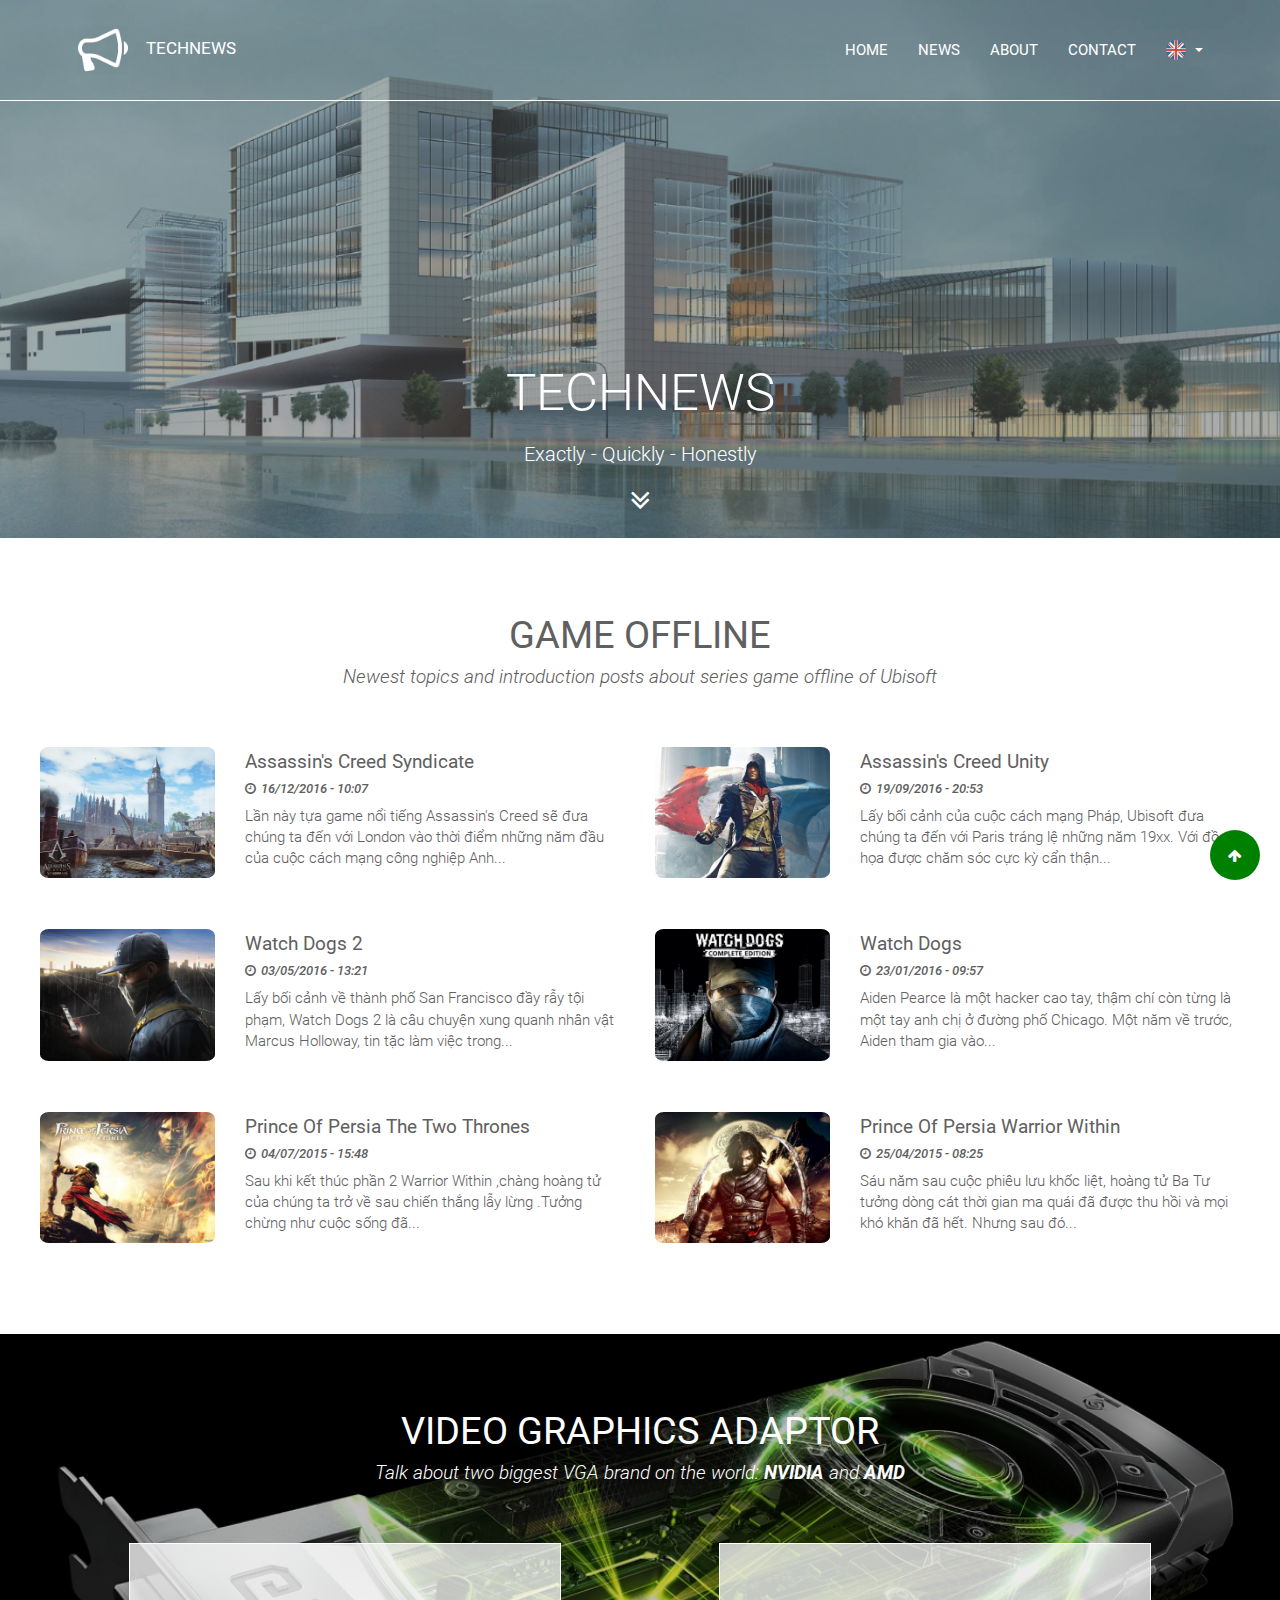
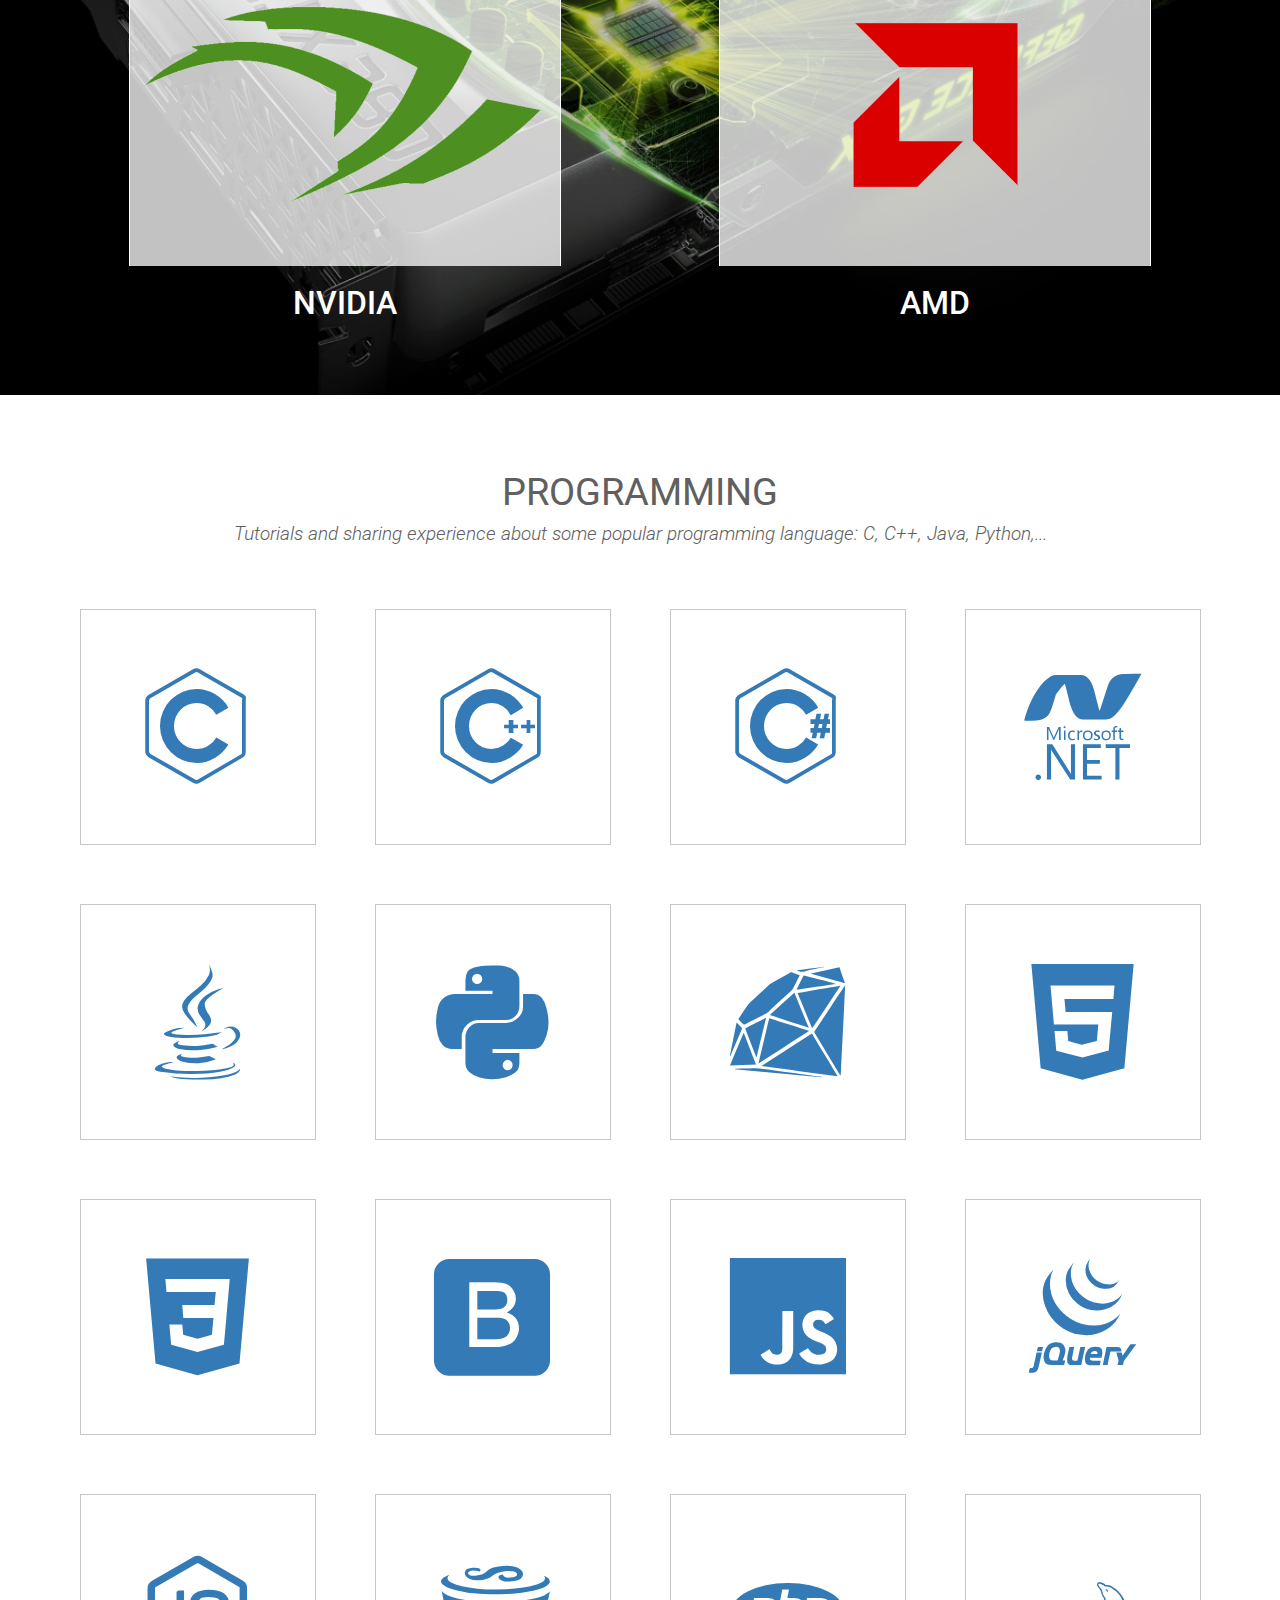
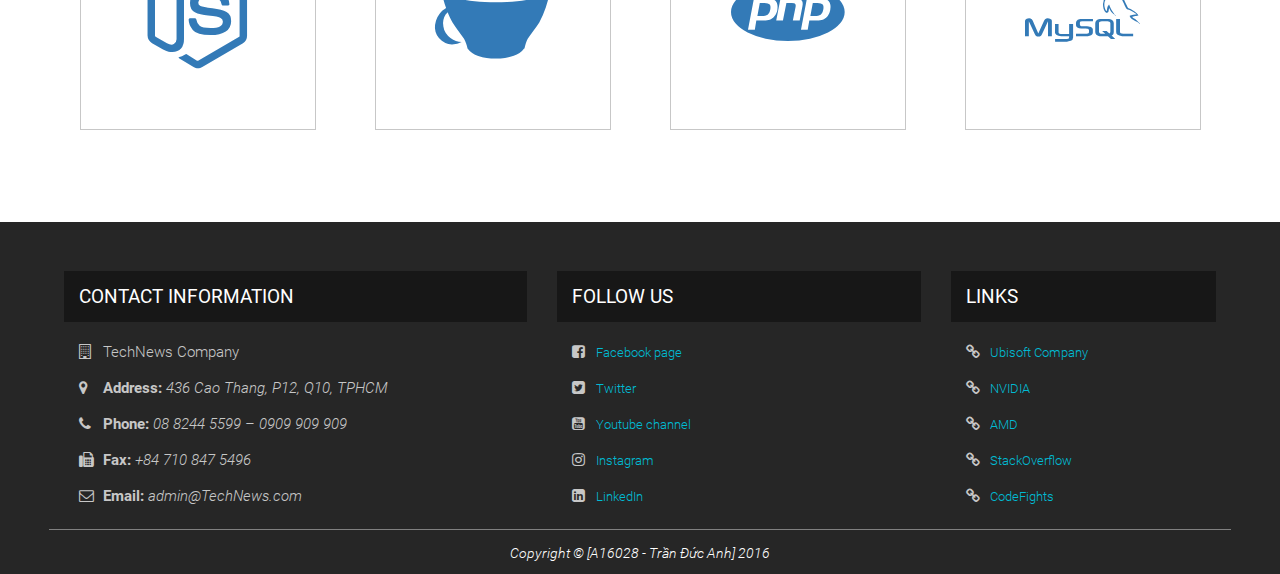
<file: HTML5/index.html>
<!DOCTYPE html>
<html lang="en">
	<head>
		<!-- Meta tag -->
		<meta charset="utf-8">
		<meta http-equiv="X-UA-Compatible" content="IE=edge">
		<meta name="viewport" content="width=device-width, initial-scale=1">

		<link rel="icon" href="img/news-icon.png" size="32x32">
		<title>Home - TechNews</title>

		<!-- Bootstrap -->
		<link href="css/bootstrap/bootstrap.min.css" type="text/css" rel="stylesheet" />
		<link href="css/fontawesome/font-awesome.min.css" type="text/css" rel="stylesheet" />
		
		<!-- CSS -->
		<link href="css/style.css" type="text/css" rel="stylesheet" />
		<link href="css/responsive.css" type="text/css" rel="stylesheet" />
		
		<!-- FONT -->
		<link href="css/roboto/roboto.css" type="text/css" rel="stylesheet" />
		<link href="css/devicon/devicon.css" type="text/css" rel="stylesheet" />
		
		<!-- jQuery -->
		<script src="js/jquery-3.1.1.js"></script>
		<!-- JavaScript -->
		<script src="js/effect.js"></script>
		<script src="js/function.js"></script>
		
		<!-- Include all compiled plugins (below), or include individual files as needed -->
		<script src="js/bootstrap.min.js"></script>
	</head>
	<body>
		<!-- HEADER -->
		<header id="top">
			<div id="container-header">
				<div id="content-header">
					<img src="img/news-cover.png" id="cover" />
					<div id="cover-overlay"></div>
					
					<div class="container-fluid">
						<div id="navbar" class="row">
							<div id="container-logo" class="col-xs-3 col-sm-4">
								<img src="img/news-logo.png" id="logo" />
								<span id="company-name" >TECHNEWS</span>
							</div>
							<div id="container-navbar" class="col-xs-9 col-sm-8 pull-right">
								<ul class="nav navbar-nav navbar-right">
									<li>
										<a href="index.html" class="en">HOME</a>
										<a href="index.html" class="vi"><i class="fa fa-home" aria-hidden="true"></i></a>
									</li>
									<li>
										<a href="news.html" class="en">NEWS</a>
										<a href="news.html" class="vi">TIN TỨC</a>
									</li>
									<li>
										<a href="about.html" class="en">ABOUT</a>
										<a href="about.html" class="vi">GIỚI THIỆU</a>
									</li>
									<li>
										<a href="contact.html" class="en">CONTACT</a>
										<a href="contact.html" class="vi">LIÊN HỆ</a>
									</li>
									<li class="dropdown">
										<a id="btn-lang" class="dropdown-toggle" data-toggle="dropdown" href="#">
											<img src="img/flag-en.png" width="20px" />
											<span class="caret" style="margin-left: 5px;"></span>
										</a>
										<ul id="dropdown-lang" class="dropdown-menu">
											<li>
												<a href="javascript:changeLang('en');" class="lang-opt">
													<img src="img/flag-en.png" width="20px" /><span>&nbsp;&nbsp; en-US</span>
												</a>
											</li>
											<li>
												<a href="javascript:changeLang('vi');" class="lang-opt">
													<img src="img/flag-vi.png" width="20px" /><span>&nbsp;&nbsp; vi-VN</span>
												</a>
											</li>
										</ul>
									</li>
								</ul>
							</div>
						</div>
						<div id="slogan-container" class="row">
							<p id="slogan-comp-name">TECHNEWS</p>
							<p id="slogan-content" class="en">Exactly - Quickly - Honestly</p>
							<p id="slogan-content" class="vi">Chính xác - Nhanh chóng - Trung thực</p>
							
							<a href="#container-game" title="Click to view newest news" class="en">
								<i class="fa fa-angle-double-down" aria-hidden="true"></i>
							</a>
							<a href="#container-game" title="Click để xem các tin tức mới" class="vi">
								<i class="fa fa-angle-double-down" aria-hidden="true"></i>
							</a>
						</div>
					</div>
				</div>
			</div>
			
			<a id="go-top" href="#top">
				<i class="fa fa-arrow-up" aria-hidden="true"></i>
			</a>
		</header>
		<!-- KẾT THÚC HEADER -->
		
		<!-- NỘI DUNG WEB -->
		
		<!-- CHUYÊN TIN TỨC GAME -->
		<div id="container-game" class="container-fluid">
			
			<!-- Mô tả ngắn về phân vùng nội dung -->
			<div class="row container-description text-center">
				<h1 class="descrip-title">GAME OFFLINE</h1>
				<h4 class="descrip-content en">Newest topics and introduction posts about series game offline of Ubisoft</h4>
				<h4 class="descrip-content vi">Tổng hợp tin tức mới nhất và các bài giới thiệu về những tựa game offline nổi tiếng của Ubisoft</h4>
			</div>
			
			<!-- Tựa game thứ nhất -->
			<div class="row game-news">
				<div class="col-md-6">
					<div class="row">
						<div class="col-md-4">
							<div class="embed-responsive embed-responsive-4by3">
								<a href="#" class="post-ava-overlay"></a>
								<img src="img/Game/ACS/acs-ava.jpg" class="post-ava" />
							</div>
						</div>
						<div class="col-md-8">
							<div class="post-wrapper">
								<h4 class="post-title">Assassin's Creed Syndicate</h4>
								<h6 class="post-time"><i class="fa fa-clock-o" aria-hidden="true"></i><i>16/12/2016 - 10:07</i></h6>
								<p>
									Lần này tựa game nổi tiếng Assassin's Creed sẽ đưa chúng ta đến với London vào thời điểm những năm đầu của cuộc cách mạng công nghiệp Anh...
								</p>
							</div>
						</div>
					</div>
				</div>
				<div class="col-md-6">
					<div class="row">
						<div class="col-md-4">
							<div class="embed-responsive embed-responsive-4by3">
								<a href="#" class="post-ava-overlay"></a>
								<img src="img/Game/ACU/acu-ava.jpg" class="post-ava" />
							</div>
						</div>
						<div class="col-md-8">
							<div class="post-wrapper">
								<h4 class="post-title">Assassin's Creed Unity</h4>
								<h6 class="post-time"><i class="fa fa-clock-o" aria-hidden="true"></i><i>19/09/2016 - 20:53</i></h6>
								<p>
									Lấy bối cảnh của cuộc cách mạng Pháp, Ubisoft đưa chúng ta đến với Paris tráng lệ những năm 19xx. Với đồ họa được chăm sóc cực kỳ cẩn thận...
								</p>
							</div>
						</div>
					</div>
				</div>
			</div>
			
			<!-- Tựa game thứ hai -->
			<div class="row game-news">
				<div class="col-md-6">
					<div class="row">
						<div class="col-md-4">
							<div class="embed-responsive embed-responsive-4by3">
								<a href="#" class="post-ava-overlay"></a>
								<img src="img/Game/WD2/wd2-ava.jpg" class="post-ava" />
							</div>
						</div>
						<div class="col-md-8">
							<div class="post-wrapper">
								<h4 class="post-title">Watch Dogs 2</h4>
								<h6 class="post-time"><i class="fa fa-clock-o" aria-hidden="true"></i><i>03/05/2016 - 13:21</i></h6>
								<p>
									Lấy bối cảnh về thành phố San Francisco đầy rẫy tội phạm, Watch Dogs 2 là câu chuyện xung quanh nhân vật Marcus Holloway, tin tặc làm việc trong...
								</p>
							</div>
						</div>
					</div>
				</div>
				<div class="col-md-6">
					<div class="row">
						<div class="col-md-4">
							<div class="embed-responsive embed-responsive-4by3">
								<a href="#" class="post-ava-overlay"></a>
								<img src="img/Game/WD/wd-ava.jpg" class="post-ava" />
							</div>
						</div>
						<div class="col-md-8">
							<div class="post-wrapper">
								<h4 class="post-title">Watch Dogs</h4>
								<h6 class="post-time"><i class="fa fa-clock-o" aria-hidden="true"></i><i>23/01/2016 - 09:57</i></h6>
								<p>
									Aiden Pearce là một hacker cao tay, thậm chí còn từng là một tay anh chị ở đường phố Chicago. Một năm về trước, Aiden tham gia vào...
								</p>
							</div>
						</div>
					</div>
				</div>
			</div>
			
			<!-- Tựa game thứ ba -->
			<div class="row game-news">
				<div class="col-md-6">
					<div class="row">
						<div class="col-md-4">
							<div class="embed-responsive embed-responsive-4by3">
								<a href="#" class="post-ava-overlay"></a>
								<img src="img/Game/POP3/pop3-ava.jpg" class="post-ava" />
							</div>
						</div>
						<div class="col-md-8">
							<div class="post-wrapper">
								<h4 class="post-title">Prince Of Persia The Two Thrones</h4>
								<h6 class="post-time"><i class="fa fa-clock-o" aria-hidden="true"></i><i>04/07/2015 - 15:48</i></h6>
								<p>
									Sau khi kết thúc phần 2 Warrior Within ,chàng hoàng tử của chúng ta trở về sau chiến thắng lẫy lừng .Tưởng chừng như cuộc sống đã...
								</p>
							</div>
						</div>
					</div>
				</div>
				<div class="col-md-6">
					<div class="row">
						<div class="col-md-4">
							<div class="embed-responsive embed-responsive-4by3">
								<a href="#" class="post-ava-overlay"></a>
								<img src="img/Game/POP2/pop2-ava.jpg" class="post-ava" />
							</div>
						</div>
						<div class="col-md-8">
							<div class="post-wrapper">
								<h4 class="post-title">Prince Of Persia Warrior Within</h4>
								<h6 class="post-time"><i class="fa fa-clock-o" aria-hidden="true"></i><i>25/04/2015 - 08:25</i></h6>
								<p>
									Sáu năm sau cuộc phiêu lưu khốc liệt, hoàng tử Ba Tư tưởng dòng cát thời gian ma quái đã được thu hồi và mọi khó khăn đã hết. Nhưng sau đó...
								</p>
							</div>
						</div>
					</div>
				</div>
			</div>
			
		</div>
		
		<!-- CHUYÊN TIN TỨC VGA -->
		<div id="container-vga" class="container-fluid">
			<!-- VGA effect -->
			<div id="vga-effect"></div>
			
			<!-- Mô tả ngắn về phân vùng nội dung -->
			<div class="row container-description text-center">
				<h1 class="descrip-title en">VIDEO GRAPHICS ADAPTOR</h1>
				<h1 class="descrip-title vi">CARD ĐỒ HỌA</h1>
				<h4 class="descrip-content en">Talk about two biggest VGA brand on the world: <b>NVIDIA</b> and <b>AMD</b></h4>
				<h4 class="descrip-content vi">Các bài viết về hai dòng card đồ họa lớn nhất hiện nay: <b>NVIDIA</b> và <b>AMD</b></h4>
			</div>
			
			<!-- Nội dung phân vùng VGA -->
			<div class="row vga-row">
				<!-- NVIDIA -->
				<div id="nvidia" class="col-md-6 vga-post">
					<div class="row">
						<div class="embed-responsive embed-responsive-4by3">
							<a href="#"><img src="img/VGA/NVIDIA/nvidia.png" id="nvidia-ava" class="vga-ava" /></a>
						</div>
					</div>
					<div class="row text-center">
						<h2>NVIDIA</h2>
					</div>
				</div>
				
				<!-- AMD -->
				<div id="amd" class="col-md-6 vga-post">
					<div class="row">
						<div class="embed-responsive embed-responsive-4by3">
							<a href="#"><img src="img/VGA/AMD/amd.png" id="amd-ava" class="vga-ava" /></a>
						</div>
					</div>
					<div class="row text-center">
						<h2>AMD</h2>
					</div>
				</div>
			</div>
		</div>
		
		<!-- CHUYÊN TIN TỨC LẬP TRÌNH -->
		<div id="container-programming" class="container-fluid">
			<!-- Programming effect -->
			<div id="programming-effect"></div>
			
			<!-- Mô tả ngắn về phân vùng nội dung -->
			<div class="row container-description text-center">
				<h1 class="descrip-title en">PROGRAMMING</h1>
				<h1 class="descrip-title vi">LẬP TRÌNH</h1>
				<h4 class="descrip-content en">Tutorials and sharing experience about some popular programming language: C, C++, Java, Python,...</h4>
				<h4 class="descrip-content vi">Hướng dẫn, chia sẻ kinh nghiệm về các ngôn ngữ lập trình phổ biến: C, C++, Java, Python,...</h4>
			</div>
			
			<div class="row programming-row">
				<!-- C -->
				<div class="prog-post-1by1">
					<a href="#" title="C language">
						<div class="programming-post">
							<i class="devicon-c-line"></i>
						</div>
					</a>
				</div>
				<!-- C++ -->
				<div class="prog-post-1by1">
					<a href="#" title="C++">
						<div class="programming-post">
							<i class="devicon-cplusplus-line"></i>
						</div>
					</a>
				</div>
				<!-- C# -->
				<div class="prog-post-1by1">
					<a href="#" title="C sharp">
						<div class="programming-post">
							<i class="devicon-csharp-line"></i>
						</div>
					</a>
				</div>
				<!-- .NET -->
				<div class="prog-post-1by1">
					<a href="#" title="Dot NET">
						<div class="programming-post">
							<i class="devicon-dot-net-plain-wordmark"></i>
						</div>
					</a>
				</div>
				<!-- Java -->
				<div class="prog-post-1by1">
					<a href="#" title="Java">
						<div class="programming-post">
							<i class="devicon-java-plain"></i>
						</div>
					</a>
				</div>
				<!-- Python -->
				<div class="prog-post-1by1">
					<a href="#" title="Python">
						<div class="programming-post">
							<i class="devicon-python-plain"></i>
						</div>
					</a>
				</div>
				<!-- Ruby -->
				<div class="prog-post-1by1">
					<a href="#" title="Ruby">
						<div class="programming-post">
							<i class="devicon-ruby-plain"></i>
						</div>
					</a>
				</div>
				<!-- HTML5 -->
				<div class="prog-post-1by1">
					<a href="#" title="HTML5">
						<div class="programming-post">
							<i class="devicon-html5-plain"></i>
						</div>
					</a>
				</div>
				<!-- CSS 3 -->
				<div class="prog-post-1by1">
					<a href="#" title="CSS 3">
						<div class="programming-post">
							<i class="devicon-css3-plain"></i>
						</div>
					</a>
				</div>
				<!-- Bootstrap -->
				<div class="prog-post-1by1">
					<a href="#" title="Bootstrap">
						<div class="programming-post">
							<i class="devicon-bootstrap-plain"></i>
						</div>
					</a>
				</div>
				<!-- JavaScript -->
				<div class="prog-post-1by1">
					<a href="#" title="JavaScript">
						<div class="programming-post">
							<i class="devicon-javascript-plain"></i>
						</div>
					</a>
				</div>
				<!-- jQuery -->
				<div class="prog-post-1by1">
					<a href="#" title="jQuery">
						<div class="programming-post">
							<i class="devicon-jquery-plain-wordmark"></i>
						</div>
					</a>
				</div>
				<!-- NodeJS -->
				<div class="prog-post-1by1">
					<a href="#" title="NodeJS">
						<div class="programming-post">
							<i class="devicon-nodejs-plain"></i>
						</div>
					</a>
				</div>
				<!-- Coffee Script -->
				<div class="prog-post-1by1">
					<a href="#" title="Coffee Script">
						<div class="programming-post">
							<i class="devicon-coffeescript-original"></i>
						</div>
					</a>
				</div>
				<!-- PHP -->
				<div class="prog-post-1by1">
					<a href="#" title="PHP">
						<div class="programming-post">
							<i class="devicon-php-plain"></i>
						</div>
					</a>
				</div>
				<!-- MySQL -->
				<div class="prog-post-1by1">
					<a href="#" title="MySQL">
						<div class="programming-post">
							<i class="devicon-mysql-plain-wordmark"></i>
						</div>
					</a>
				</div>
			</div>
		</div>
		
		<!-- KẾT THÚC NỘI DUNG WEB -->
		
		<!-- FOOTER -->
		<footer>
			<div id="container-footer" class="container-fluid">
				<div class="row">
					<!-- Thông tin liên hệ -->
					<div class="col-md-5">
						<h4 class="footer-title en">CONTACT INFORMATION</h4>
						<h4 class="footer-title vi">THÔNG TIN LIÊN HỆ</h4>
						<div class="footer-content">
							<p>
								<i class="icon-info fa fa-building-o" aria-hidden="true"></i>
								<span class="en">TechNews Company</span>
								<span class="vi">Công ty TNHH MTV TechNews</span>
							</p>
							<p>
								<i class="icon-info fa fa-map-marker" aria-hidden="true"></i>
								<span class="en"><b>Address:</b> <i>436 Cao Thang, P12, Q10, TPHCM</i></span>
								<span class="vi"><b>Địa chỉ:</b> <i>436 Cao Thắng, P12, Q10, TPHCM</i></span>
							</p>
							<p>
								<i class="icon-info fa fa-phone" aria-hidden="true"></i>
								<span class="en"><b>Phone:</b> <i>08 8244 5599 – 0909 909 909</i></span>
								<span class="vi"><b>ĐT:</b> <i>08 8244 5599 – 0909 909 909</i></span>
							</p>
							<p>
								<i class="icon-info fa fa-fax" aria-hidden="true"></i>
								<b>Fax:</b> <i>+84 710 847 5496</i>
							</p>
							<p>
								<i class="icon-info fa fa-envelope-o" aria-hidden="true"></i>
								<b>Email:</b> <i>admin@TechNews.com</i>
							</p>
						</div>
					</div>
					
					<!-- Follow us -->
					<div class="col-md-4">
						<h4 class="footer-title en">FOLLOW US</h4>
						<h4 class="footer-title vi">MẠNG XÃ HỘI</h4>
						<div class="footer-content">
							<p>
								<i class="icon-social fa fa-facebook-square" aria-hidden="true"></i>
								<a href="https://www.facebook.com/TechNews" title="Facebook page" target="_blank">Facebook page</a>
							</p>
							<p>
								<i class="icon-social fa fa-twitter-square" aria-hidden="true"></i>
								<a href="https://twitter.com/TechNews" title="Twitter" target="_blank">Twitter</a>
							</p>
							<p>
								<i class="icon-social fa fa-youtube-square" aria-hidden="true"></i>
								<a href="https://www.youtube.com/channel/UCpRjAzIX9BDYv4ISRpOs4QA" title="Youtube channel" target="_blank">Youtube channel</a>
							</p>
							<p>
								<i class="icon-social fa fa-instagram" aria-hidden="true"></i>
								<a href="https://www.instagram.com/TechNews" title="Instagram" target="_blank">Instagram</a>
							</p>
							<p>
								<i class="icon-social fa fa-linkedin-square" aria-hidden="true"></i>
								<a href="https://www.linkedin.com/TechNews" title="LinkedIn" target="_blank">LinkedIn</a>
							</p>
						</div>
					</div>
					
					<!-- Website hữu ích -->
					<div class="col-md-3">
						<h4 class="footer-title en">LINKS</h4>
						<h4 class="footer-title vi">LIÊN KẾT</h4>
						<div class="footer-content">
							<p>
								<i class="icon-useful-link fa fa-link" aria-hidden="true"></i>
								<a href="https://www.ubisoft.com" title="Ubisoft Company: Công ty chuyên sản xuất game của Pháp" target="_blank">Ubisoft Company</a>
							</p>
							<p>
								<i class="icon-useful-link fa fa-link" aria-hidden="true"></i>
								<a href="http://www.nvidia.com/" title="NVIDIA: Công ty sản xuất card đồ họa của Mỹ" target="_blank">NVIDIA</a>
							</p>
							<p>
								<i class="icon-useful-link fa fa-link" aria-hidden="true"></i>
								<a href="http://www.amd.com/" title="AMD: Công ty sản xuất card đồ họa của Mỹ" target="_blank">AMD</a>
							</p>
							<p>
								<i class="icon-useful-link fa fa-link" aria-hidden="true"></i>
								<a href="http://stackoverflow.com" title="StackOverflow: Cộng đồng trao đổi hỏi đáp về các ngôn ngữ lập trình" target="_blank">StackOverflow</a>
							</p>
							<p>
								<i class="icon-useful-link fa fa-link" aria-hidden="true"></i>
								<a href="https://codefights.com/" title="CodeFights: Rèn luyện kỹ năng code và tư duy giải thuật" target="_blank">CodeFights</a>
							</p>
						</div>
					</div>
				</div>
				
				<div class="row text-center" id="copyright">
					<span style="font-size: 0.8em;"><i>Copyright &copy; [A16028 - Trần Đức Anh] 2016</i></span>
				</div>
			</div>
		</footer>
		<!-- KẾT THÚC FOOTER -->
		
	</body>
</html>
</file>
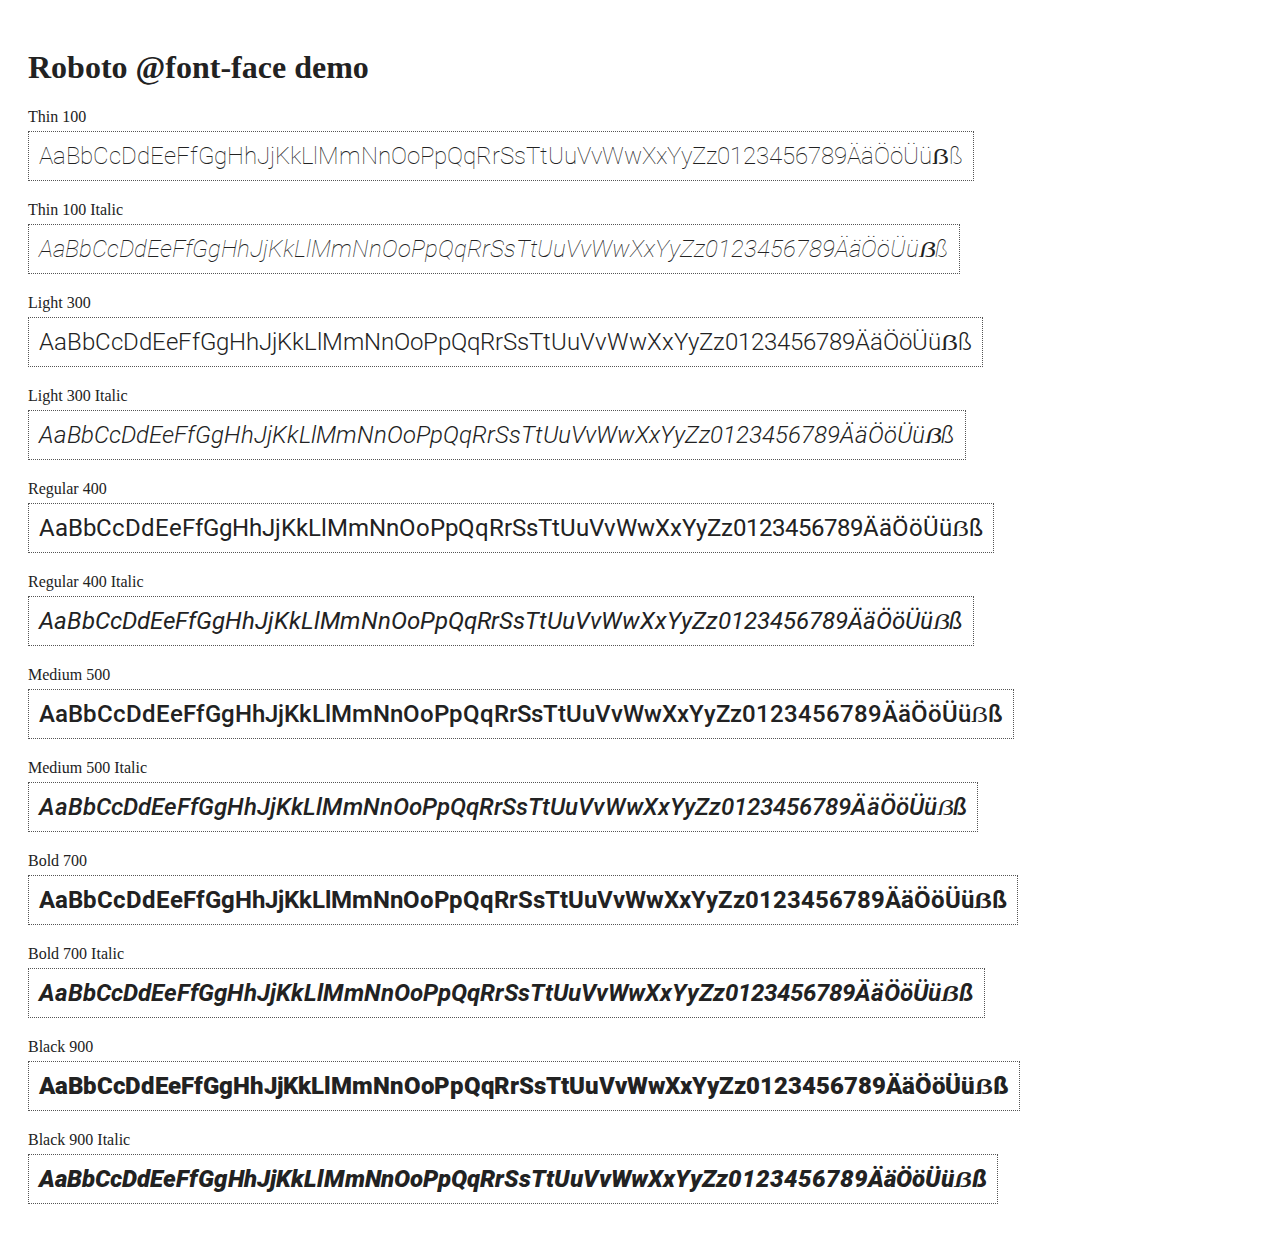
<file: HTML5/css/roboto/index.html>
<!DOCTYPE html>
<html>
	<head>
		<title>Roboto @font-face demo</title>
		<meta charset="UTF-8" />
		<link rel="stylesheet" href="roboto.css" type="text/css" />
		<style>
		body {
			padding: 20px;
			color: #222;
			background: #fff;
		}

		span { display: block; }

		.font-demo {
			display: inline-block;
			margin: 5px 0 20px;
			padding: 10px;
			border: 1px dotted #555;
			font-family: Roboto;
			font-size: 24px;
		}
		</style>
	</head>
	<body>
		<h1>Roboto @font-face demo</h1>

		<span>Thin 100</span>
		<div class="font-demo" style="font-weight:100">
			AaBbCcDdEeFfGgHhJjKkLlMmNnOoPpQqRrSsTtUuVvWwXxYyZz0123456789ÄäÖöÜüẞß
		</div>

		<span>Thin 100 Italic</span>
		<div class="font-demo" style="font-weight:100;font-style:italic">
			AaBbCcDdEeFfGgHhJjKkLlMmNnOoPpQqRrSsTtUuVvWwXxYyZz0123456789ÄäÖöÜüẞß
		</div>

		<span>Light 300</span>
		<div class="font-demo" style="font-weight:300">
			AaBbCcDdEeFfGgHhJjKkLlMmNnOoPpQqRrSsTtUuVvWwXxYyZz0123456789ÄäÖöÜüẞß
		</div>

		<span>Light 300 Italic</span>
		<div class="font-demo" style="font-weight:300;font-style:italic">
			AaBbCcDdEeFfGgHhJjKkLlMmNnOoPpQqRrSsTtUuVvWwXxYyZz0123456789ÄäÖöÜüẞß
		</div>

		<span>Regular 400</span>
		<div class="font-demo">
			AaBbCcDdEeFfGgHhJjKkLlMmNnOoPpQqRrSsTtUuVvWwXxYyZz0123456789ÄäÖöÜüẞß
		</div>

		<span>Regular 400 Italic</span>
		<div class="font-demo" style="font-style:italic">
			AaBbCcDdEeFfGgHhJjKkLlMmNnOoPpQqRrSsTtUuVvWwXxYyZz0123456789ÄäÖöÜüẞß
		</div>

		<span>Medium 500</span>
		<div class="font-demo" style="font-weight:500">
			AaBbCcDdEeFfGgHhJjKkLlMmNnOoPpQqRrSsTtUuVvWwXxYyZz0123456789ÄäÖöÜüẞß
		</div>

		<span>Medium 500 Italic</span>
		<div class="font-demo" style="font-weight:500;font-style:italic">
			AaBbCcDdEeFfGgHhJjKkLlMmNnOoPpQqRrSsTtUuVvWwXxYyZz0123456789ÄäÖöÜüẞß
		</div>

		<span>Bold 700</span>
		<div class="font-demo" style="font-weight:700">
			AaBbCcDdEeFfGgHhJjKkLlMmNnOoPpQqRrSsTtUuVvWwXxYyZz0123456789ÄäÖöÜüẞß
		</div>

		<span>Bold 700 Italic</span>
		<div class="font-demo" style="font-weight:700;font-style:italic">
			AaBbCcDdEeFfGgHhJjKkLlMmNnOoPpQqRrSsTtUuVvWwXxYyZz0123456789ÄäÖöÜüẞß
		</div>

		<span>Black 900</span>
		<div class="font-demo" style="font-weight:900">
			AaBbCcDdEeFfGgHhJjKkLlMmNnOoPpQqRrSsTtUuVvWwXxYyZz0123456789ÄäÖöÜüẞß
		</div>

		<span>Black 900 Italic</span>
		<div class="font-demo" style="font-weight:900;font-style:italic">
			AaBbCcDdEeFfGgHhJjKkLlMmNnOoPpQqRrSsTtUuVvWwXxYyZz0123456789ÄäÖöÜüẞß
		</div>
	</body>
</html>
</file>
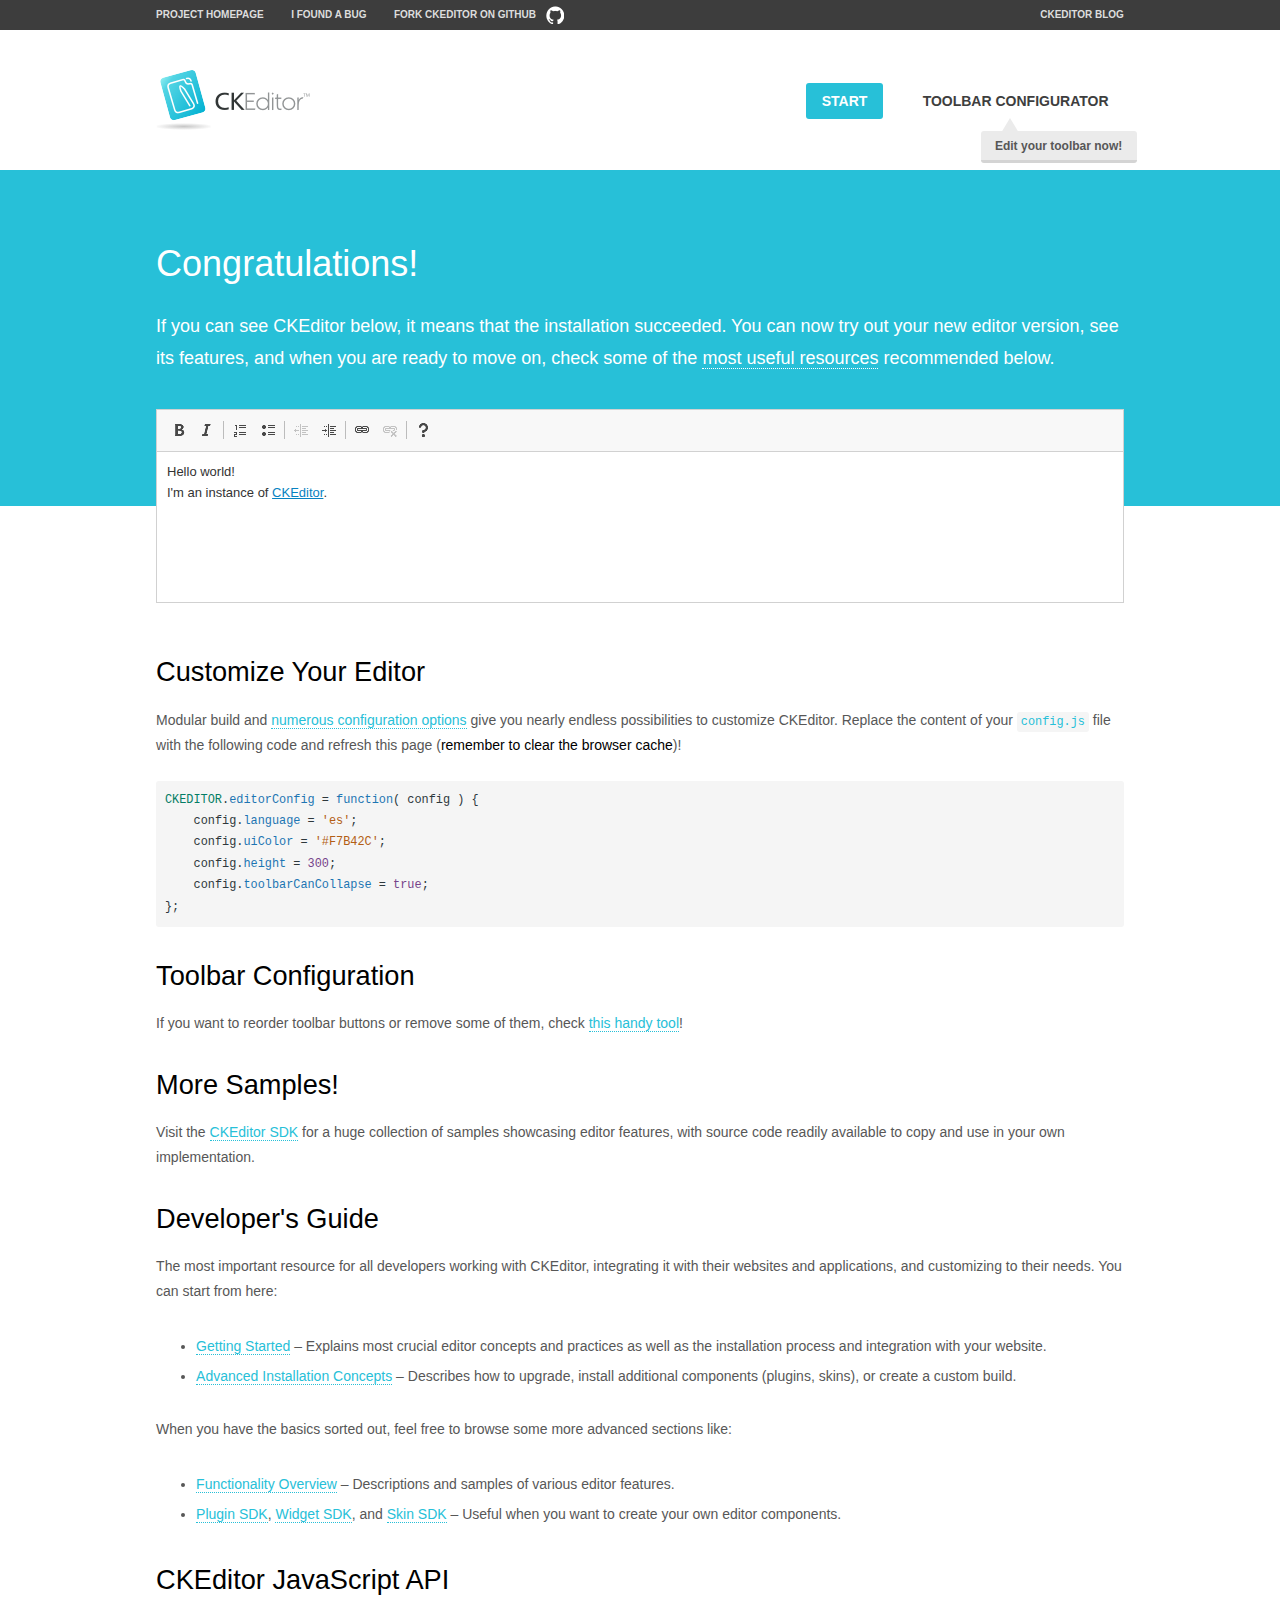
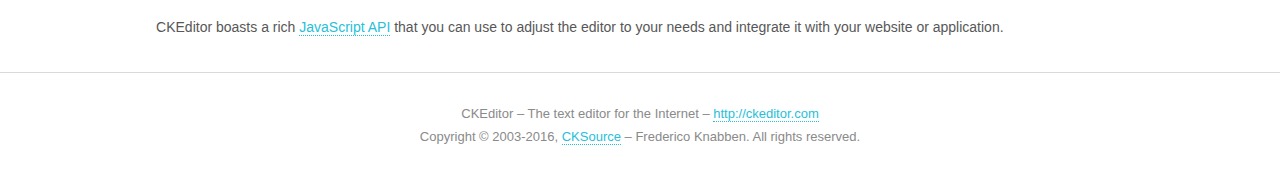
<file: HTML5/plugin/ckeditor/samples/index.html>
<!DOCTYPE html>
<!--
Copyright (c) 2003-2016, CKSource - Frederico Knabben. All rights reserved.
For licensing, see LICENSE.md or http://ckeditor.com/license
-->
<html>
<head>
	<meta charset="utf-8">
	<title>CKEditor Sample</title>
	<script src="../ckeditor.js"></script>
	<script src="js/sample.js"></script>
	<link rel="stylesheet" href="css/samples.css">
	<link rel="stylesheet" href="toolbarconfigurator/lib/codemirror/neo.css">
</head>
<body id="main">

<nav class="navigation-a">
	<div class="grid-container">
		<ul class="navigation-a-left grid-width-70">
			<li><a href="http://ckeditor.com">Project Homepage</a></li>
			<li><a href="http://dev.ckeditor.com/">I found a bug</a></li>
			<li><a href="http://github.com/ckeditor/ckeditor-dev" class="icon-pos-right icon-navigation-a-github">Fork CKEditor on GitHub</a></li>
		</ul>
		<ul class="navigation-a-right grid-width-30">
			<li><a href="http://ckeditor.com/blog-list">CKEditor Blog</a></li>
		</ul>
	</div>
</nav>

<header class="header-a">
	<div class="grid-container">
		<h1 class="header-a-logo grid-width-30">
			<a href="index.html"><img src="img/logo.png" alt="CKEditor Sample"></a>
		</h1>

		<nav class="navigation-b grid-width-70">
			<ul>
				<li><a href="index.html" class="button-a button-a-background">Start</a></li>
				<li><a href="toolbarconfigurator/index.html" class="button-a">Toolbar configurator <span class="balloon-a balloon-a-nw">Edit your toolbar now!</span></a></li>
			</ul>
		</nav>
	</div>
</header>

<main>
	<div class="adjoined-top">
		<div class="grid-container">
			<div class="content grid-width-100">
				<h1>Congratulations!</h1>
				<p>
					If you can see CKEditor below, it means that the installation succeeded.
					You can now try out your new editor version, see its features, and when you are ready to move on, check some of the <a href="#sample-customize">most useful resources</a> recommended below.
				</p>
			</div>
		</div>
	</div>
	<div class="adjoined-bottom">
		<div class="grid-container">
			<div class="grid-width-100">
				<div id="editor">
					<h1>Hello world!</h1>
					<p>I'm an instance of <a href="http://ckeditor.com">CKEditor</a>.</p>
				</div>
			</div>
		</div>
	</div>

	<div class="grid-container">
		<div class="content grid-width-100">
			<section id="sample-customize">
				<h2>Customize Your Editor</h2>
				<p>Modular build and <a href="http://docs.ckeditor.com/#!/guide/dev_configuration">numerous configuration options</a> give you nearly endless possibilities to customize CKEditor. Replace the content of your <code><a href="../config.js">config.js</a></code> file with the following code and refresh this page (<strong>remember to clear the browser cache</strong>)!</p>
		<pre class="cm-s-neo CodeMirror"><code><span style="padding-right: 0.1px;"><span class="cm-variable">CKEDITOR</span>.<span class="cm-property">editorConfig</span> <span class="cm-operator">=</span> <span class="cm-keyword">function</span>( <span class="cm-def">config</span> ) {</span>
<span style="padding-right: 0.1px;"><span class="cm-tab">	</span><span class="cm-variable-2">config</span>.<span class="cm-property">language</span> <span class="cm-operator">=</span> <span class="cm-string">'es'</span>;</span>
<span style="padding-right: 0.1px;"><span class="cm-tab">	</span><span class="cm-variable-2">config</span>.<span class="cm-property">uiColor</span> <span class="cm-operator">=</span> <span class="cm-string">'#F7B42C'</span>;</span>
<span style="padding-right: 0.1px;"><span class="cm-tab">	</span><span class="cm-variable-2">config</span>.<span class="cm-property">height</span> <span class="cm-operator">=</span> <span class="cm-number">300</span>;</span>
<span style="padding-right: 0.1px;"><span class="cm-tab">	</span><span class="cm-variable-2">config</span>.<span class="cm-property">toolbarCanCollapse</span> <span class="cm-operator">=</span> <span class="cm-atom">true</span>;</span>
<span style="padding-right: 0.1px;">};</span></code></pre>
			</section>

			<section>
				<h2>Toolbar Configuration</h2>
				<p>If you want to reorder toolbar buttons or remove some of them, check <a href="toolbarconfigurator/index.html">this handy tool</a>!</p>
			</section>

			<section>
				<h2>More Samples!</h2>
				<p>Visit the <a href="http://sdk.ckeditor.com">CKEditor SDK</a> for a huge collection of samples showcasing editor features, with source code readily available to copy and use in your own implementation.</p>
			</section>

			<section>
				<h2>Developer's Guide</h2>
				<p>The most important resource for all developers working with CKEditor, integrating it with their websites and applications, and customizing to their needs. You can start from here:</p>
				<ul>
					<li><a href="http://docs.ckeditor.com/#!/guide/dev_installation">Getting Started</a> &ndash; Explains most crucial editor concepts and practices as well as the installation process and integration with your website.</li>
					<li><a href="http://docs.ckeditor.com/#!/guide/dev_advanced_installation">Advanced Installation Concepts</a> &ndash; Describes how to upgrade, install additional components (plugins, skins), or create a custom build.</li>
				</ul>
					<p>When you have the basics sorted out, feel free to browse some more advanced sections like:</p>
				<ul>
					<li><a href="http://docs.ckeditor.com/#!/guide/dev_features">Functionality Overview</a> &ndash; Descriptions and samples of various editor features.</li>
					<li><a href="http://docs.ckeditor.com/#!/guide/plugin_sdk_intro">Plugin SDK</a>, <a href="http://docs.ckeditor.com/#!/guide/widget_sdk_intro">Widget SDK</a>, and <a href="http://docs.ckeditor.com/#!/guide/skin_sdk_intro">Skin SDK</a> &ndash; Useful when you want to create your own editor components.</li>
				</ul>
			</section>

			<section>
				<h2>CKEditor JavaScript API</h2>
				<p>CKEditor boasts a rich <a href="http://docs.ckeditor.com/#!/api">JavaScript API</a> that you can use to adjust the editor to your needs and integrate it with your website or application.</p>
			</section>
		</div>
	</div>
</main>

<footer class="footer-a grid-container">
	<div class="grid-container">
		<p class="grid-width-100">
			CKEditor &ndash; The text editor for the Internet &ndash; <a class="samples" href="http://ckeditor.com/">http://ckeditor.com</a>
		</p>
		<p class="grid-width-100" id="copy">
			Copyright &copy; 2003-2016, <a class="samples" href="http://cksource.com/">CKSource</a> &ndash; Frederico Knabben. All rights reserved.
		</p>
	</div>
</footer>
<script>
	initSample();
</script>

</body>
</html>
</file>
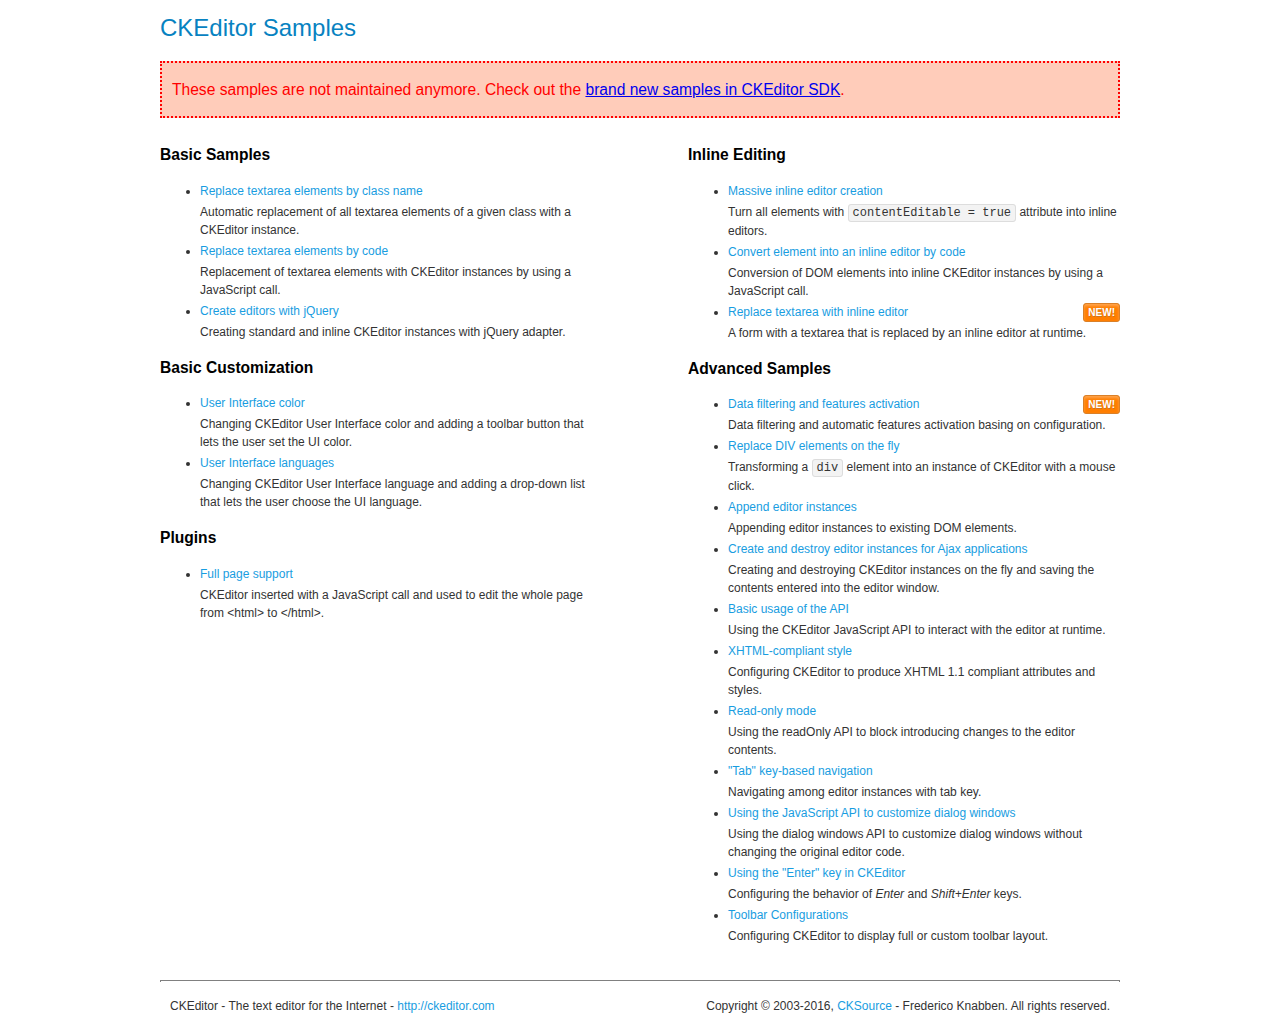
<file: HTML5/plugin/ckeditor/samples/old/index.html>
<!DOCTYPE html>
<!--
Copyright (c) 2003-2016, CKSource - Frederico Knabben. All rights reserved.
For licensing, see LICENSE.md or http://ckeditor.com/license
-->
<html>
<head>
	<meta charset="utf-8">
	<title>CKEditor Samples</title>
	<link rel="stylesheet" href="sample.css">
</head>
<body>
	<h1 class="samples">
		CKEditor Samples
	</h1>
	<div class="warning deprecated">
		These samples are not maintained anymore. Check out the <a href="http://sdk.ckeditor.com/">brand new samples in CKEditor SDK</a>.
	</div>
	<div class="twoColumns">
		<div class="twoColumnsLeft">
			<h2 class="samples">
				Basic Samples
			</h2>
			<dl class="samples">
				<dt><a class="samples" href="replacebyclass.html">Replace textarea elements by class name</a></dt>
				<dd>Automatic replacement of all textarea elements of a given class with a CKEditor instance.</dd>

				<dt><a class="samples" href="replacebycode.html">Replace textarea elements by code</a></dt>
				<dd>Replacement of textarea elements with CKEditor instances by using a JavaScript call.</dd>

				<dt><a class="samples" href="jquery.html">Create editors with jQuery</a></dt>
				<dd>Creating standard and inline CKEditor instances with jQuery adapter.</dd>
			</dl>

			<h2 class="samples">
				Basic Customization
			</h2>
			<dl class="samples">
				<dt><a class="samples" href="uicolor.html">User Interface color</a></dt>
				<dd>Changing CKEditor User Interface color and adding a toolbar button that lets the user set the UI color.</dd>

				<dt><a class="samples" href="uilanguages.html">User Interface languages</a></dt>
				<dd>Changing CKEditor User Interface language and adding a drop-down list that lets the user choose the UI language.</dd>
			</dl>


			<h2 class="samples">Plugins</h2>
<dl class="samples">
<dt><a class="samples" href="wysiwygarea/fullpage.html">Full page support</a></dt>
<dd>CKEditor inserted with a JavaScript call and used to edit the whole page from &lt;html&gt; to &lt;/html&gt;.</dd>
</dl>
		</div>
		<div class="twoColumnsRight">
			<h2 class="samples">
				Inline Editing
			</h2>
			<dl class="samples">
				<dt><a class="samples" href="inlineall.html">Massive inline editor creation</a></dt>
				<dd>Turn all elements with <code>contentEditable = true</code> attribute into inline editors.</dd>

				<dt><a class="samples" href="inlinebycode.html">Convert element into an inline editor by code</a></dt>
				<dd>Conversion of DOM elements into inline CKEditor instances by using a JavaScript call.</dd>

				<dt><a class="samples" href="inlinetextarea.html">Replace textarea with inline editor</a> <span class="new">New!</span></dt>
				<dd>A form with a textarea that is replaced by an inline editor at runtime.</dd>

				
			</dl>

			<h2 class="samples">
				Advanced Samples
			</h2>
			<dl class="samples">
				<dt><a class="samples" href="datafiltering.html">Data filtering and features activation</a> <span class="new">New!</span></dt>
				<dd>Data filtering and automatic features activation basing on configuration.</dd>

				<dt><a class="samples" href="divreplace.html">Replace DIV elements on the fly</a></dt>
				<dd>Transforming a <code>div</code> element into an instance of CKEditor with a mouse click.</dd>

				<dt><a class="samples" href="appendto.html">Append editor instances</a></dt>
				<dd>Appending editor instances to existing DOM elements.</dd>

				<dt><a class="samples" href="ajax.html">Create and destroy editor instances for Ajax applications</a></dt>
				<dd>Creating and destroying CKEditor instances on the fly and saving the contents entered into the editor window.</dd>

				<dt><a class="samples" href="api.html">Basic usage of the API</a></dt>
				<dd>Using the CKEditor JavaScript API to interact with the editor at runtime.</dd>

				<dt><a class="samples" href="xhtmlstyle.html">XHTML-compliant style</a></dt>
				<dd>Configuring CKEditor to produce XHTML 1.1 compliant attributes and styles.</dd>

				<dt><a class="samples" href="readonly.html">Read-only mode</a></dt>
				<dd>Using the readOnly API to block introducing changes to the editor contents.</dd>

				<dt><a class="samples" href="tabindex.html">"Tab" key-based navigation</a></dt>
				<dd>Navigating among editor instances with tab key.</dd>


				
<dt><a class="samples" href="dialog/dialog.html">Using the JavaScript API to customize dialog windows</a></dt>
<dd>Using the dialog windows API to customize dialog windows without changing the original editor code.</dd>

<dt><a class="samples" href="enterkey/enterkey.html">Using the &quot;Enter&quot; key in CKEditor</a></dt>
<dd>Configuring the behavior of <em>Enter</em> and <em>Shift+Enter</em> keys.</dd>

<dt><a class="samples" href="toolbar/toolbar.html">Toolbar Configurations</a></dt>
<dd>Configuring CKEditor to display full or custom toolbar layout.</dd>

			</dl>
		</div>
	</div>
	<div id="footer">
		<hr>
		<p>
			CKEditor - The text editor for the Internet - <a class="samples" href="http://ckeditor.com/">http://ckeditor.com</a>
		</p>
		<p id="copy">
			Copyright &copy; 2003-2016, <a class="samples" href="http://cksource.com/">CKSource</a> - Frederico Knabben. All rights reserved.
		</p>
	</div>
</body>
</html>
</file>
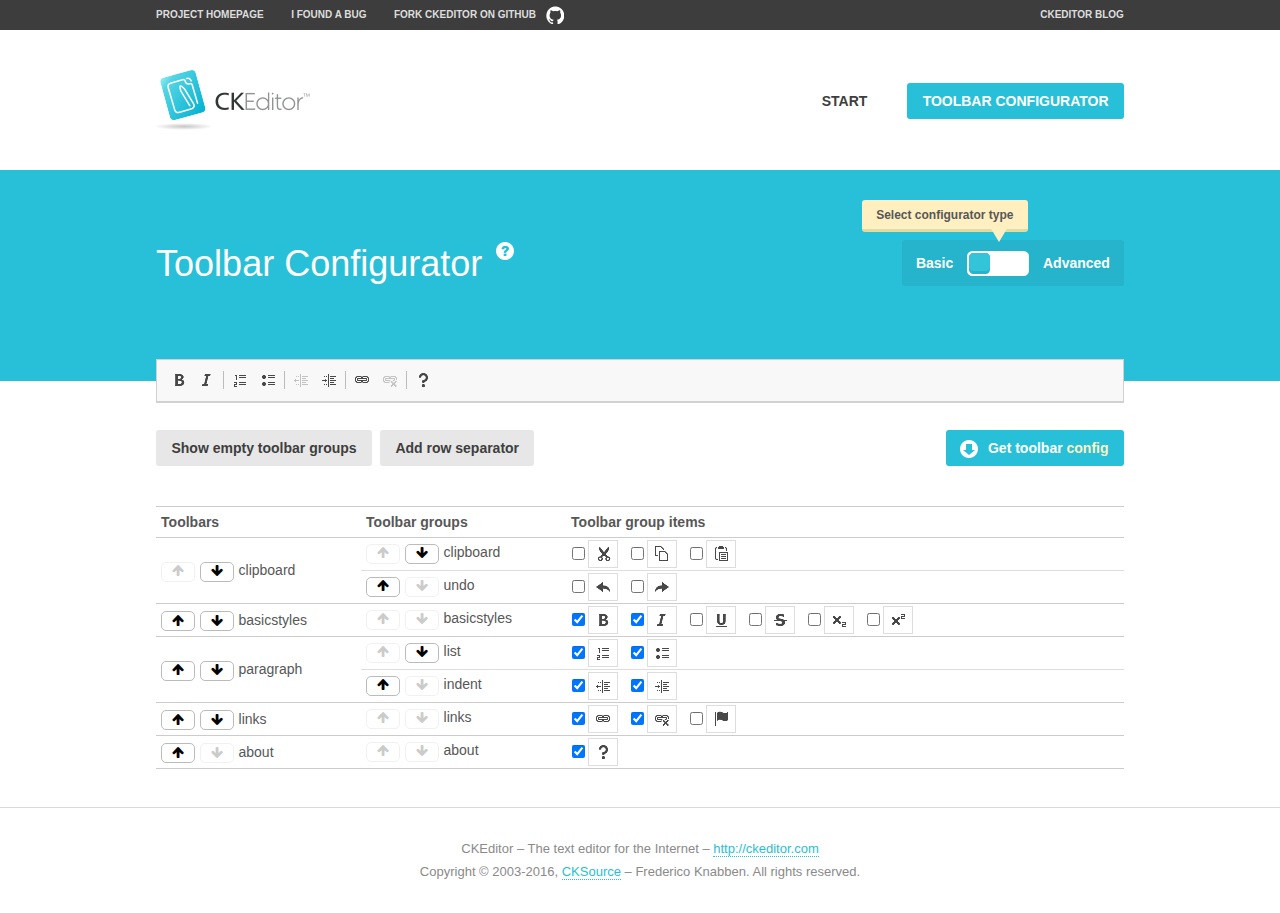
<file: HTML5/plugin/ckeditor/samples/toolbarconfigurator/index.html>
<!DOCTYPE html>
<!--
Copyright (c) 2003-2016, CKSource - Frederico Knabben. All rights reserved.
For licensing, see LICENSE.md or http://ckeditor.com/license
-->
<!--[if IE 8]><html class="ie8"><![endif]-->
<!--[if gt IE 8]><html><![endif]-->
<!--[if !IE]><!--><html><!--<![endif]-->
<head>
	<meta charset="utf-8">
	<title>Toolbar Configurator</title>
	<script src="../../ckeditor.js"></script>
	<script>
		if ( CKEDITOR.env.ie && CKEDITOR.env.version < 9 )
			CKEDITOR.tools.enableHtml5Elements( document );
	</script>
	<link rel="stylesheet" href="lib/codemirror/codemirror.css">
	<link rel="stylesheet" href="lib/codemirror/show-hint.css">
	<link rel="stylesheet" href="lib/codemirror/neo.css">
	<link rel="stylesheet" href="css/fontello.css">
	<link rel="stylesheet" href="../css/samples.css">
</head>
<body id="toolbar">

<nav class="navigation-a">
	<div class="grid-container">
		<ul class="navigation-a-left grid-width-70">
			<li><a href="http://ckeditor.com">Project Homepage</a></li>
			<li><a href="http://dev.ckeditor.com/">I found a bug</a></li>
			<li><a href="http://github.com/ckeditor/ckeditor-dev" class="icon-pos-right icon-navigation-a-github">Fork CKEditor on GitHub</a></li>
		</ul>
		<ul class="navigation-a-right grid-width-30">
			<li><a href="http://ckeditor.com/blog-list">CKEditor Blog</a></li>
		</ul>
	</div>
</nav>

<header class="header-a">
	<div class="grid-container">
		<h1 class="header-a-logo grid-width-30">
			<a href="../index.html"><img src="../img/logo.png" alt="CKEditor Logo"></a>
		</h1>
		<nav class="navigation-b grid-width-70">
			<ul>
				<li><a href="../index.html"  class="button-a">Start</a></li>
				<li><a href="index.html"  class="button-a button-a-background">Toolbar configurator</a></li>
			</ul>
		</nav>
	</div>
</header>

<main>
	<div class="adjoined-top">
		<div class="grid-container">
			<div class="content grid-width-100">
				<div class="grid-container-nested">
					<h1 class="grid-width-60">
						Toolbar Configurator
						<a href="#help-content" type="button" title="Configurator help" id="help" class="button-a button-a-background button-a-no-text icon-pos-left icon-question-mark">Help</a>
					</h1>

					<div class="grid-width-40 grid-switch-magic">
						<div class="switch">
							<span class="balloon-a balloon-a-se">Select configurator type</span>
							<input type="radio" name="radio" data-num="1" id="radio-basic" />
							<input type="radio" name="radio" data-num="2" id="radio-advanced" />
							<label data-for="1" for="radio-basic">Basic</label>
							<span class="switch-inner">
								<span class="handler"></span>
							</span>
							<label data-for="2" for="radio-advanced">Advanced</label>
						</div>
					</div>
				</div>
			</div>
		</div>
	</div>
	<div class="adjoined-bottom">
		<div class="grid-container">
			<div class="grid-width-100">
				<div class="editors-container">
					<div id="editor-basic"></div>
					<div id="editor-advanced"></div>
				</div>
			</div>
		</div>
	</div>

	<div class="grid-container configurator">
		<div class="content grid-width-100">
			<div class="configurator">
				<div>
					<div id="toolbarModifierWrapper"></div>
				</div>
			</div>
		</div>
	</div>

	<div id="help-content">
		<div class="grid-container">
			<div class="grid-width-100">
				<h2>What Am I Doing Here?</h2>

				<div class="grid-container grid-container-nested">
					<div class="basic">
						<div class="grid-width-50">
							<p>Arrange <a href="http://docs.ckeditor.com/#!/api/CKEDITOR.config-cfg-toolbarGroups">toolbar groups</a>, toggle <a href="http://docs.ckeditor.com/#!/api/CKEDITOR.config-cfg-removeButtons">button visibility</a> according to your needs and get your toolbar configuration.</p>
							<p>You can replace the content of the <a href="../../config.js"><code>config.js</code></a> file with the generated configuration. If you already set some configuration options you will need to merge both configurations.</p>
						</div>
						<div class="grid-width-50">
							<p>Read more about different ways of <a href="http://docs.ckeditor.com/#!/guide/dev_configuration">setting configuration</a> and do not forget about <strong>clearing browser cache</strong>.</p>
							<p>Arranging toolbar groups is the recommended way of configuring the toolbar, but if you need more freedom you can use the <a href="#advanced">advanced configurator</a>.</p>
						</div>
					</div>
					<div class="advanced" style="display: none;">
						<div class="grid-width-50">
							<p>With this code editor you can edit your <a href="http://docs.ckeditor.com/#!/api/CKEDITOR.config-cfg-toolbar">toolbar configuration</a> live.</p>
							<p>You can replace the content of the <a href="../../config.js"><code>config.js</code></a> file with the generated configuration. If you already set some configuration options you will need to merge both configurations.</p>
						</div>
						<div class="grid-width-50">
							<p>Read more about different ways of <a href="http://docs.ckeditor.com/#!/guide/dev_configuration">setting configuration</a> and do not forget about <strong>clearing browser cache</strong>.</p>
						</div>
					</div>
				</div>

				<p class="grid-container grid-container-nested">
					<button type="button" class="help-content-close grid-width-100 button-a button-a-background">Got it. Let's play!</button>
				</p>
			</div>
		</div>
	</div>
</main>

<footer class="footer-a grid-container">
	<p class="grid-width-100">
		CKEditor &ndash; The text editor for the Internet &ndash; <a class="samples" href="http://ckeditor.com/">http://ckeditor.com</a>
	</p>
	<p class="grid-width-100" id="copy">
		Copyright &copy; 2003-2016, <a class="samples" href="http://cksource.com/">CKSource</a> &ndash; Frederico Knabben. All rights reserved.
	</p>
</footer>

<script src="lib/codemirror/codemirror.js"></script>
<script src="lib/codemirror/javascript.js"></script>
<script src="lib/codemirror/show-hint.js"></script>

<script src="js/fulltoolbareditor.js"></script>
<script src="js/abstracttoolbarmodifier.js"></script>
<script src="js/toolbarmodifier.js"></script>
<script src="js/toolbartextmodifier.js"></script>
<script src="../js/sf.js"></script>

<script>
	( function() {
		'use strict';

		var mode = ( window.location.hash.substr( 1 ) === 'advanced' ) ? 'advanced' : 'basic',
			configuratorSection = CKEDITOR.document.findOne( 'main > .grid-container.configurator' ),
			basicInstruction = CKEDITOR.document.findOne( '#help-content .basic' ),
			advancedInstruction = CKEDITOR.document.findOne( '#help-content .advanced' ),

			// Configurator mode switcher.
			modeSwitchBasic = CKEDITOR.document.getById( 'radio-basic' ),
			modeSwitchAdvanced = CKEDITOR.document.getById( 'radio-advanced' );

		// Initial setup
		function updateSwitcher() {
			if ( mode === 'advanced' ) {
				modeSwitchAdvanced.$.checked = true;
			} else {
				modeSwitchBasic.$.checked = true;
			}
		}

		updateSwitcher();

		CKEDITOR.document.getWindow().on( 'hashchange', function( e ) {
			var hash = window.location.hash.substr( 1 );
			if ( !( hash === 'advanced' || hash === 'basic' ) ) {
				return;
			}
			mode = hash;
			onToolbarsDone( mode );
		} );

		CKEDITOR.document.getWindow().on( 'resize', function() {
			updateToolbar( ( mode === 'basic' ? toolbarModifier : toolbarTextModifier )[ 'editorInstance' ] );
		} );

		function onRefresh( modifier ) {
			modifier = modifier || this;

			if ( mode === 'basic' && modifier instanceof ToolbarConfigurator.ToolbarTextModifier ) {
				return;
			}

			// CodeMirror container becomes visible, so we need to refresh and to avoid rendering problems.
			if ( mode === 'advanced' && modifier instanceof ToolbarConfigurator.ToolbarTextModifier ) {
				modifier.codeContainer.refresh();
			}

			updateToolbar( modifier.editorInstance );
		}

		function updateToolbar( editor ) {
			var editorContainer = editor.container;

			// Not always editor is loaded.
			if ( !editorContainer ) {
				return;
			}

			var displayStyle = editorContainer.getStyle( 'display' );

			editorContainer.setStyle( 'display', 'block' );

			var newHeight = editorContainer.getSize( 'height' );

			var newMarginTop = parseInt( editorContainer.getComputedStyle( 'margin-top' ), 10 );
			newMarginTop = ( isNaN( newMarginTop ) ? 0 : Number( newMarginTop ) );

			var newMarginBottom = parseInt( editorContainer.getComputedStyle( 'margin-bottom' ), 10 );
			newMarginBottom = ( isNaN( newMarginBottom ) ? 0 : Number( newMarginBottom ) );

			var result = newHeight + newMarginTop + newMarginBottom;

			editorContainer.setStyle( 'display', displayStyle );

			editor.container.getAscendant( 'div' ).setStyle( 'height', result + 'px' );
		}

		var toolbarModifier = new ToolbarConfigurator.ToolbarModifier( 'editor-basic' );

		var done = 0;
		toolbarModifier.init( onToolbarInit );
		toolbarModifier.onRefresh = onRefresh;

		CKEDITOR.document.getById( 'toolbarModifierWrapper' ).append( toolbarModifier.mainContainer );

		var toolbarTextModifier = new ToolbarConfigurator.ToolbarTextModifier( 'editor-advanced' );
		toolbarTextModifier.init( onToolbarInit );
		toolbarTextModifier.onRefresh = onRefresh;

		function onToolbarInit() {
			if ( ++done === 2 ) {
				onToolbarsDone();

				positionSticky.watch( CKEDITOR.document.findOne( '.toolbar' ), function() {
					return mode === 'advanced';
				} );
			}
		}

		function onToolbarsDone() {
			if ( mode === 'basic' ) {
				toggleModeBasic( false );
			} else {
				toggleModeAdvanced( false );
			}

			updateSwitcher();

			setTimeout( function() {
				CKEDITOR.document.findOne( '.editors-container' ).addClass( 'active' );
				CKEDITOR.document.findOne( '#toolbarModifierWrapper' ).addClass( 'active' );
			}, 200 );
		}

		CKEDITOR.document.getById( 'toolbarModifierWrapper' ).append( toolbarTextModifier.mainContainer );

		function toogleModeSwitch( onElement, offElement, onModifier, offModifier ) {
			onElement.addClass( 'fancy-button-active' );
			offElement.removeClass( 'fancy-button-active' );

			onModifier.showUI();
			offModifier.hideUI();
		}

		function toggleModeBasic( callOnRefresh ) {
			callOnRefresh = ( callOnRefresh !== false );
			mode = 'basic';
			window.location.hash = '#basic';
			toogleModeSwitch( modeSwitchBasic, modeSwitchAdvanced, toolbarModifier, toolbarTextModifier );

			configuratorSection.removeClass( 'freed-width' );
			basicInstruction.show();
			advancedInstruction.hide();

			callOnRefresh && onRefresh( toolbarModifier );
		}

		function toggleModeAdvanced( callOnRefresh ) {
			callOnRefresh = ( callOnRefresh !== false );
			mode = 'advanced';
			window.location.hash = '#advanced';
			toogleModeSwitch( modeSwitchAdvanced, modeSwitchBasic, toolbarTextModifier, toolbarModifier );

			configuratorSection.addClass( 'freed-width' );
			advancedInstruction.show();
			basicInstruction.hide();

			callOnRefresh && onRefresh( toolbarTextModifier );
		}

		modeSwitchBasic.on( 'click', toggleModeBasic );
		modeSwitchAdvanced.on( 'click', toggleModeAdvanced );

		//
		// Position:sticky for the toolbar.
		//

		// Will make elements behave like they were styled with position:sticky.
		var positionSticky = {
			// Store object: {
			// 		element: CKEDITOR.dom.element, // Element which will float.
			// 		placeholder: CKEDITOR.dom.element, // Placeholder which is place to prevent page bounce.
			// 		isFixed: boolean // Whether element float now.
			// }
			watched: [],

			active: [],

			staticContainer: null,

			init: function() {
				var element = CKEDITOR.dom.element.createFromHtml(
					'<div class="staticContainer">' +
						'<div class="grid-container" >' +
							'<div class="grid-width-100">' +
								'<div class="inner"></div>' +
							'</div>' +
						'</div>' +
					'</div>' );

				this.staticContainer = element.findOne( '.inner' );

				CKEDITOR.document.getBody().append( element );
			},

			watch: function( element, preventFunc ) {
				this.watched.push( {
					element: element,
					placeholder: new CKEDITOR.dom.element( 'div' ),
					isFixed: false,
					preventFunc: preventFunc
				} );
			},

			checkAll: function() {
				for ( var i = 0; i < this.watched.length; i++ ) {
					this.check( this.watched[ i ] );
				}
			},

			check: function( element ) {
				var isFixed = element.isFixed;
				var shouldBeFixed = this.shouldBeFixed( element );

				// Nothing to be done.
				if ( isFixed === shouldBeFixed ) {
					return;
				}

				var placeholder = element.placeholder;

				if ( isFixed ) {
					// Unfixing.

					element.element.insertBefore( placeholder );
					placeholder.remove();

					element.element.removeStyle( 'margin' );

					this.active.splice( CKEDITOR.tools.indexOf( this.active, element ), 1 );

				} else {
					// Fixing.
					placeholder.setStyle( 'width', element.element.getSize( 'width' ) + 'px' );
					placeholder.setStyle( 'height', element.element.getSize( 'height' ) + 'px' );
					placeholder.setStyle( 'margin-bottom', element.element.getComputedStyle( 'margin-bottom' ) );
					placeholder.setStyle( 'display', element.element.getComputedStyle( 'display' ) );
					placeholder.insertAfter( element.element );

					this.staticContainer.append( element.element );

					this.active.push( element );
				}

				element.isFixed = !element.isFixed;
			},

			shouldBeFixed: function( element ) {
				if ( element.preventFunc && element.preventFunc() ) {
					return false;
				}

				// If element is already fixed we are checking it's placeholder.
				var related = ( element.isFixed ? element.placeholder : element.element ),
					clientRect = related.$.getBoundingClientRect(),
					staticHeight = this.staticContainer.getSize('height' ),
					elemHeight = element.element.getSize( 'height' );

				if ( element.isFixed ) {
					return ( clientRect.top + elemHeight < staticHeight );
				} else {
					return ( clientRect.top < staticHeight );
				}
			}
		};

		positionSticky.init();

		CKEDITOR.document.getWindow().on( 'scroll',
			new CKEDITOR.tools.eventsBuffer( 100, positionSticky.checkAll, positionSticky ).input
		);

		// Make the toolbar sticky.
		positionSticky.watch( CKEDITOR.document.findOne( '.editors-container' ) );

		// Help button and help-content.
		( function() {
			var helpButton = CKEDITOR.document.getById( 'help' ),
				helpContent = CKEDITOR.document.getById( 'help-content' );

			// Don't show help button on IE8 because it's unsupported by Pico Modal.
			if ( CKEDITOR.env.ie && CKEDITOR.env.version == 8 ) {
				helpButton.hide();
			} else {
				// Display help modal when the button is clicked.
				helpButton.on( 'click', function( evt ) {
					SF.modal( {
						// Clone modal content from DOM.
						content: helpContent.getHtml(),

						afterCreate: function( modal ) {
							// Enable modal content button to close the modal.
							new CKEDITOR.dom.element( modal.modalElem() ).findOne( '.help-content-close' ).once( 'click', modal.close );
						}
					} ).show();
				} );
			}
		} )();
	} )();
</script>
</body>
</html>
</file>
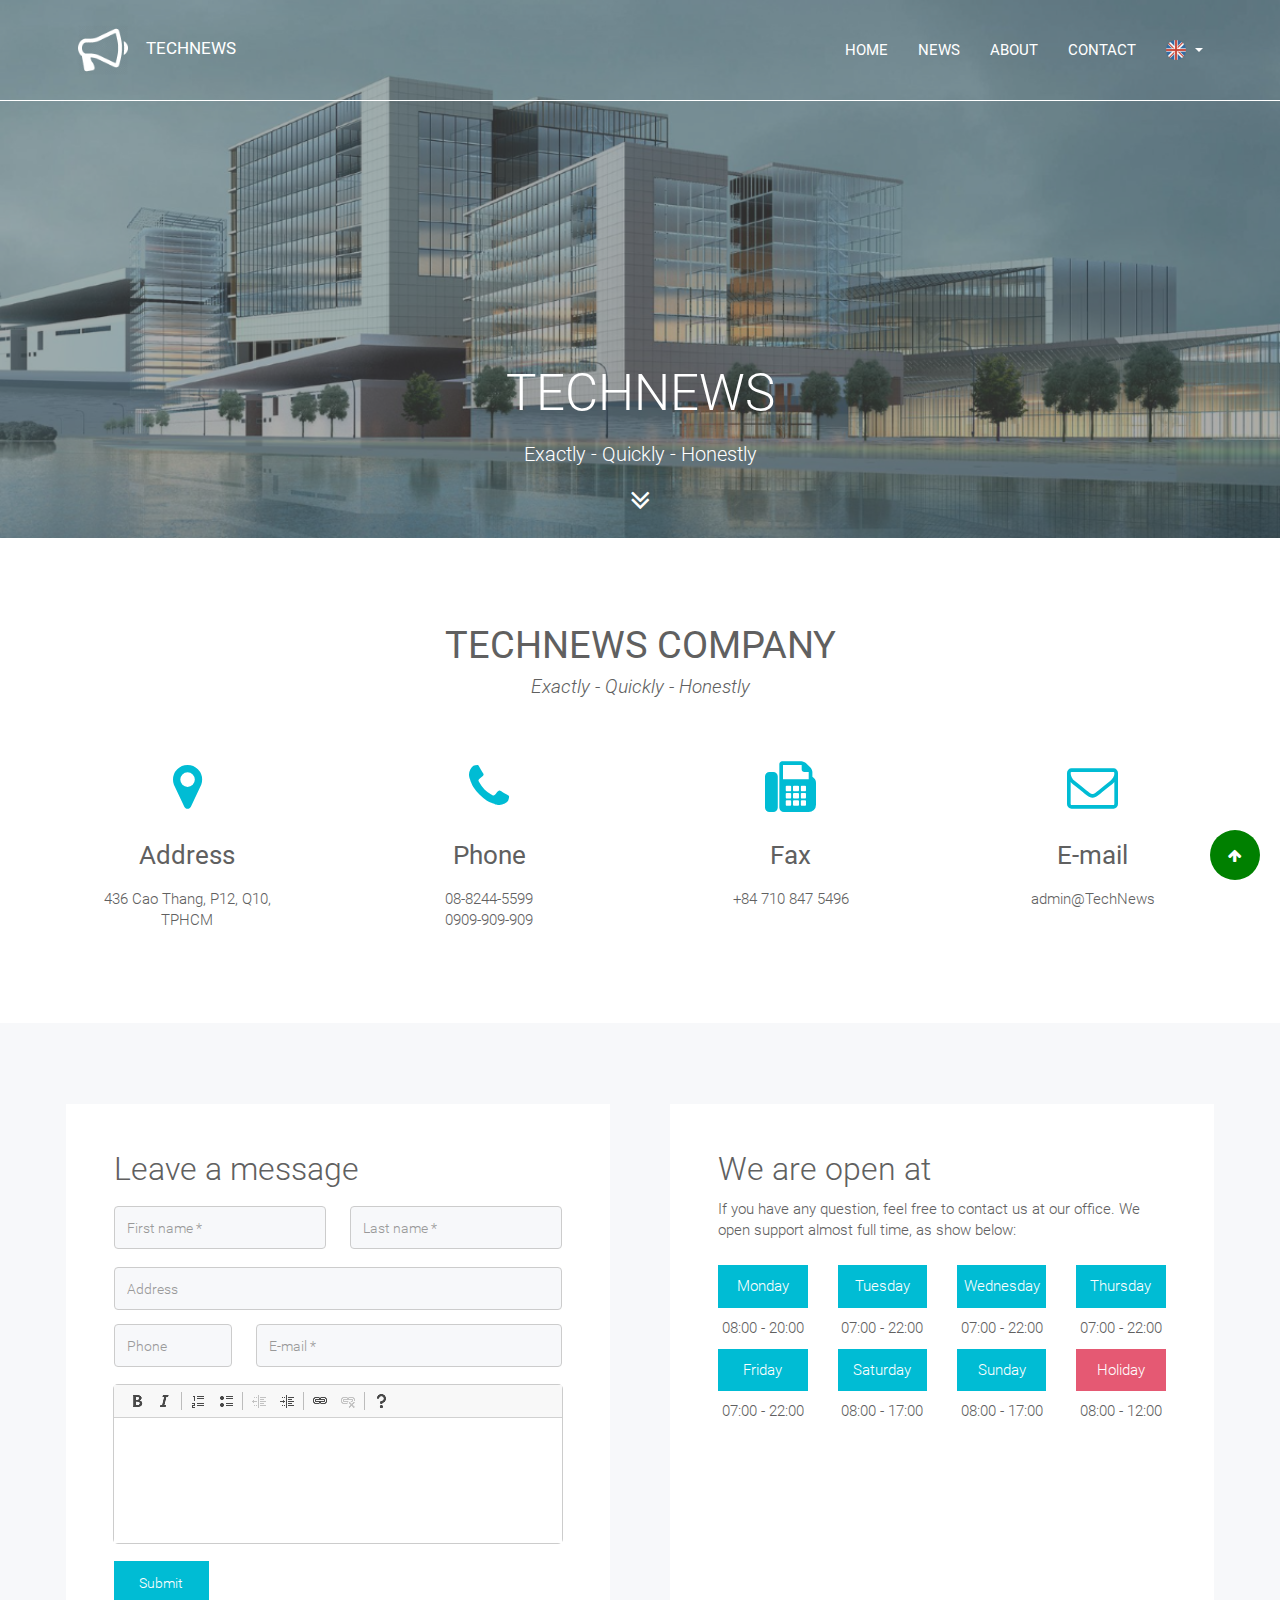
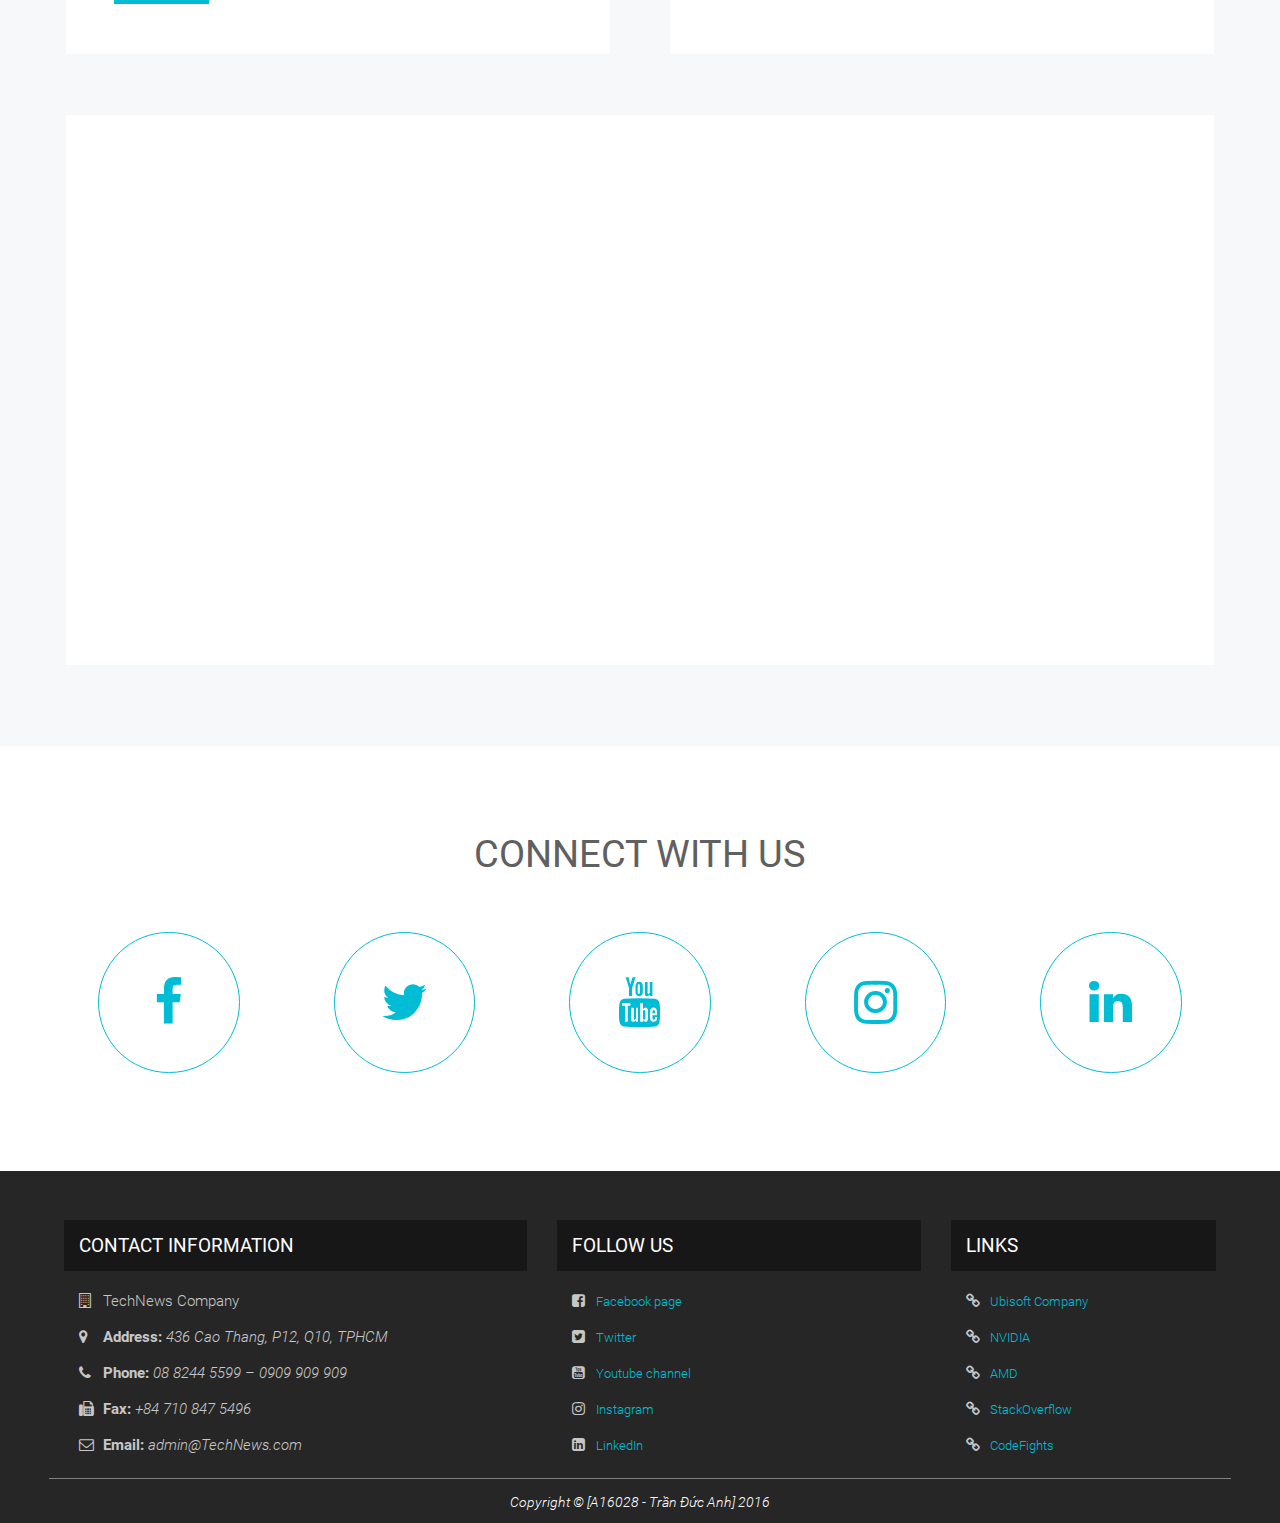
<file: HTML5/contact.html>
<!DOCTYPE html>
<html lang="en">
	<head>
		<!-- Meta tag -->
		<meta charset="utf-8">
		<meta http-equiv="X-UA-Compatible" content="IE=edge">
		<meta name="viewport" content="width=device-width, initial-scale=1">

		<link rel="icon" href="img/news-icon.png" size="32x32">
		<title>Contact - TechNews</title>
		
		<!-- Bootstrap -->
		<link href="css/bootstrap/bootstrap.min.css" rel="stylesheet" />
		<link href="css/fontawesome/font-awesome.min.css" rel="stylesheet" />
		
		<!-- CSS -->
		<link href="css/style.css" type="text/css" rel="stylesheet" />
		<link href="css/responsive.css" type="text/css" rel="stylesheet" />
		
		<!-- FONT -->
		<link href="css/roboto/roboto.css" type="text/css" rel="stylesheet" />
		<link href="css/devicon/devicon.css" type="text/css" rel="stylesheet" />
		
		<!-- jQuery -->
		<script src="js/jquery-3.1.1.js"></script>
		<!-- JavaScript -->
		<script src="js/effect.js"></script>
		<script src="js/function.js"></script>
		<!-- CkEditor -->
		<script src="plugin/ckeditor/ckeditor.js"></script>
		
		<!-- Include all compiled plugins (below), or include individual files as needed -->
		<script src="js/bootstrap.min.js"></script>
	</head>
	<body>
		<!-- HEADER -->
		<header id="top">
			<div id="container-header">
				<div id="content-header">
					<img src="img/news-cover.png" id="cover" />
					<div id="cover-overlay"></div>
					
					<div class="container-fluid">
						<div id="navbar" class="row">
							<div id="container-logo" class="col-xs-3 col-sm-4">
								<img src="img/news-logo.png" id="logo" />
								<span id="company-name" >TECHNEWS</span>
							</div>
							<div id="container-navbar" class="col-xs-9 col-sm-8 pull-right">
								<ul class="nav navbar-nav navbar-right">
									<li>
										<a href="index.html" class="en">HOME</a>
										<a href="index.html" class="vi"><i class="fa fa-home" aria-hidden="true"></i></a>
									</li>
									<li>
										<a href="news.html" class="en">NEWS</a>
										<a href="news.html" class="vi">TIN TỨC</a>
									</li>
									<li>
										<a href="about.html" class="en">ABOUT</a>
										<a href="about.html" class="vi">GIỚI THIỆU</a>
									</li>
									<li>
										<a href="contact.html" class="en">CONTACT</a>
										<a href="contact.html" class="vi">LIÊN HỆ</a>
									</li>
									<li class="dropdown">
										<a id="btn-lang" class="dropdown-toggle" data-toggle="dropdown" href="#">
											<img src="img/flag-en.png" width="20px" />
											<span class="caret" style="margin-left: 5px;"></span>
										</a>
										<ul id="dropdown-lang" class="dropdown-menu">
											<li>
												<a href="javascript:changeLang('en');" class="lang-opt">
													<img src="img/flag-en.png" width="20px" /><span>&nbsp;&nbsp; en-US</span>
												</a>
											</li>
											<li>
												<a href="javascript:changeLang('vi');" class="lang-opt">
													<img src="img/flag-vi.png" width="20px" /><span>&nbsp;&nbsp; vi-VN</span>
												</a>
											</li>
										</ul>
									</li>
								</ul>
							</div>
						</div>
						<div id="slogan-container" class="row">
							<p id="slogan-comp-name">TECHNEWS</p>
							<p id="slogan-content" class="en">Exactly - Quickly - Honestly</p>
							<p id="slogan-content" class="vi">Chính xác - Nhanh chóng - Trung thực</p>
							
							<a href="#contact-info" title="Click to view company info" class="en">
								<i class="fa fa-angle-double-down" aria-hidden="true"></i>
							</a>
							<a href="#contact-info" title="Click để xem thông tin về công ty" class="vi">
								<i class="fa fa-angle-double-down" aria-hidden="true"></i>
							</a>
						</div>
					</div>
				</div>
			</div>
			
			<a id="go-top" href="#top">
				<i class="fa fa-arrow-up" aria-hidden="true"></i>
			</a>
		</header>
		<!-- KẾT THÚC HEADER -->
		
		<!-- NỘI DUNG CONTACT -->
		
		<!-- Thông tin về công ty -->
		<div id="contact-info" class="container-fluid">
			<div class="container-description text-center">
				<h1 class="descrip-title en">TECHNEWS COMPANY</h1>
				<h1 class="descrip-title vi">CÔNG TY TNHH MTV TECHNEWS</h1>
				<h4 class="descrip-content en">Exactly - Quickly - Honestly</h4>
				<h4 class="descrip-content vi">Chính xác - Nhanh chóng - Trung thực</h4>
			</div>
			
			<div class="row">
				<div class="contact-col">
					<i class="fa fa-map-marker" aria-hidden="true"></i>
					<h3 class="contact-info-title en">Address</h3>
					<h3 class="contact-info-title vi">Địa chỉ</h3>
					<p class="contact-info-content en">436 Cao Thang, P12, Q10, TPHCM</p>
					<p class="contact-info-content vi">436 Cao Thắng, P12, Q10, TPHCM</p>
				</div>
				<div class="contact-col">
					<i class="fa fa-phone" aria-hidden="true"></i>
					<h3 class="contact-info-title en">Phone</h3>
					<h3 class="contact-info-title vi">Điện thoại</h3>
					<p class="contact-info-content">08-8244-5599<br />0909-909-909</p>
				</div>
				<div class="contact-col">
					<i class="fa fa-fax" aria-hidden="true"></i>
					<h3 class="contact-info-title">Fax</h3>
					<p class="contact-info-content">+84 710 847 5496</p>
				</div>
				<div class="contact-col">
					<i class="fa fa-envelope-o" aria-hidden="true"></i>
					<h3 class="contact-info-title">E-mail</h3>
					<p class="contact-info-content">admin@TechNews</p>
				</div>
			</div>
		</div>
		
		<!-- Form gửi thư liên hệ, các khung giờ mở cửa và bản đồ Google Map -->
		<div id="contact-contact" class="container-fluid">
			<div class="row">
				
				<!-- Form liên hệ -->
				<form id="contact-form" name="contactForm" action="javascript:sendMessage();">
					<h2 class="contact-contact-title en">Leave a message</h2>
					<h2 class="contact-contact-title vi">Gửi thư liên hệ</h2>
					
					<input id="fname" type="text" class="form-control" placeholder="First name *" />
					<input id="lname" type="text" class="form-control" placeholder="Last name *" />
					<span id="errMsg-fname" class="errMsg"></span>
					<span id="errMsg-lname" class="errMsg"></span>
					
					<input id="address" type="text" class="form-control" placeholder="Address" />
					
					<input id="phone" type="text" class="form-control" placeholder="Phone" />
					<input id="email" type="text" class="form-control" placeholder="E-mail *" />
					<span id="errMsg-phone" class="errMsg"></span>
					<span id="errMsg-email" class="errMsg"></span>
					
					<textarea id="message" type="text" class="form-control" placeholder="Your message *" ></textarea>
					<span id="errMsg-message" class="errMsg"></span>
					
					<input id="submit" type="submit" class="form-control" value="Submit" />
					
					<script>
						CKEDITOR.replace('message');
						
						var errMsg_blank = ['* This field cannot be blank', 
											'* Không được để trống trường này'];
						var errMsg_name = ['* Name cannot contain number', 
											'* Tên không được chứa chữ số'];
						var errMsg_phone = ['Enter number only', 
											'Chỉ được điền số'];
						var errMsg_email = ['* Please enter a valid e-mail', 
											'* Hãy điền e-mail hợp lệ'];
						var errMsg_message = ['* Please enter your message', 
												'* Vui lòng ghi nội dung thư'];
						var errMsg_message_short = ['* The message must longer than 10 characters!', 
													'* Nội dung thư phải dài ít nhất 10 ký tự!'];
						var lang_ind;
						
						function sendMessage() {
							var fname = $('#fname').val();
							var lname = $('#lname').val();
							var address = $('#address').val();
							var phone = $('#phone').val();
							var email = $('#email').val();
							var message = $('#cke_1_contents > iframe').contents().find('body').text();
							lang_ind = (sessionStorage.lang == 'en')?(0):(1);
							
							clearErrMsg();
							
							if (fname == null || fname == '') $('#errMsg-fname').text(errMsg_blank[lang_ind]);
							else if (hasNumber(fname)) $('#errMsg-fname').text(errMsg_name[lang_ind]);
							
							if (lname == null || lname == '') $('#errMsg-lname').text(errMsg_blank[lang_ind]);
							else if (hasNumber(lname)) $('#errMsg-lname').text(errMsg_name[lang_ind]);
							
							if (phone != null && phone != '' && isNaN(phone)) $('#errMsg-phone').text(errMsg_phone[lang_ind]);
							
							if (email == null || email == '') $('#errMsg-email').text(errMsg_blank[lang_ind]);
							else if (checkEmail(email) == false) $('#errMsg-email').text(errMsg_email[lang_ind]);
							
							if (message == null || message == '') $('#errMsg-message').text(errMsg_message[lang_ind]);
							else if (message.length < 10) $('#errMsg-message').text(errMsg_message_short[lang_ind]);
						}
						
						function hasNumber(str) {
							return /\d/.test(str);
						}
						
						function checkEmail(email) {
							return /^((([a-z]|\d|[!#\$%&'\*\+\-\/=\?\^_`{\|}~]|[\u00A0-\uD7FF\uF900-\uFDCF\uFDF0-\uFFEF])+(\.([a-z]|\d|[!#\$%&'\*\+\-\/=\?\^_`{\|}~]|[\u00A0-\uD7FF\uF900-\uFDCF\uFDF0-\uFFEF])+)*)|((\x22)((((\x20|\x09)*(\x0d\x0a))?(\x20|\x09)+)?(([\x01-\x08\x0b\x0c\x0e-\x1f\x7f]|\x21|[\x23-\x5b]|[\x5d-\x7e]|[\u00A0-\uD7FF\uF900-\uFDCF\uFDF0-\uFFEF])|(\\([\x01-\x09\x0b\x0c\x0d-\x7f]|[\u00A0-\uD7FF\uF900-\uFDCF\uFDF0-\uFFEF]))))*(((\x20|\x09)*(\x0d\x0a))?(\x20|\x09)+)?(\x22)))@((([a-z]|\d|[\u00A0-\uD7FF\uF900-\uFDCF\uFDF0-\uFFEF])|(([a-z]|\d|[\u00A0-\uD7FF\uF900-\uFDCF\uFDF0-\uFFEF])([a-z]|\d|-|\.|_|~|[\u00A0-\uD7FF\uF900-\uFDCF\uFDF0-\uFFEF])*([a-z]|\d|[\u00A0-\uD7FF\uF900-\uFDCF\uFDF0-\uFFEF])))\.)+(([a-z]|[\u00A0-\uD7FF\uF900-\uFDCF\uFDF0-\uFFEF])|(([a-z]|[\u00A0-\uD7FF\uF900-\uFDCF\uFDF0-\uFFEF])([a-z]|\d|-|\.|_|~|[\u00A0-\uD7FF\uF900-\uFDCF\uFDF0-\uFFEF])*([a-z]|[\u00A0-\uD7FF\uF900-\uFDCF\uFDF0-\uFFEF])))\.?$/.test(email);
						}
						
						function clearErrMsg() {
							$('#errMsg-fname').text('');
							$('#errMsg-lname').text('');
							$('#errMsg-phone').text('');
							$('#errMsg-email').text('');
							$('#errMsg-message').text('');
						}
					</script>
				</form>
				
				<!-- Các khung giờ mở cửa -->
				<div id="contact-time">
					<h2 class="contact-contact-title en">We are open at</h2>
					<h2 class="contact-contact-title vi">Giờ mở cửa</h2>
					<p class="contact-contact-time-descrip en">If you have any question, feel free to contact us at our office. We open support almost full time, as show below:</p>
					<p class="contact-contact-time-descrip vi">Nếu bạn có bất kỳ thắc mắc gì, hãy gửi thư cho chúng tôi bằng cách sử dụng mẫu bên trái. Hoặc bạn có thể liên hệ trực tiếp tại văn phòng vào các khung giờ như sau:</p>
					<div class="row text-center time-open-row">
						<div class="col-xs-6">
							<p class="day-open en">Monday</p>
							<p class="day-open vi">Thứ hai</p>
							<p class="time-open">08:00 - 20:00</p>
						</div>
						<div class="col-xs-6">
							<p class="day-open en">Tuesday</p>
							<p class="day-open vi">Thứ ba</p>
							<p class="time-open">07:00 - 22:00</p>
						</div>
						<div class="col-xs-6">
							<p class="day-open en">Wednesday</p>
							<p class="day-open vi">Thứ tư</p>
							<p class="time-open">07:00 - 22:00</p>
						</div>
						<div class="col-xs-6">
							<p class="day-open en">Thursday</p>
							<p class="day-open vi">Thứ năm</p>
							<p class="time-open">07:00 - 22:00</p>
						</div>
						<div class="col-xs-6">
							<p class="day-open en">Friday</p>
							<p class="day-open vi">Thứ sáu</p>
							<p class="time-open">07:00 - 22:00</p>
						</div>
						<div class="col-xs-6">
							<p class="day-open en">Saturday</p>
							<p class="day-open vi">Thứ bảy</p>
							<p class="time-open">08:00 - 17:00</p>
						</div>
						<div class="col-xs-6">
							<p class="day-open en">Sunday</p>
							<p class="day-open vi">Chủ nhật</p>
							<p class="time-open">08:00 - 17:00</p>
						</div>
						<div class="col-xs-6">
							<p class="day-open en" style="background-color: #e55973!important;">Holiday</p>
							<p class="day-open vi" style="background-color: #e55973!important;">Ngày lễ</p>
							<p class="time-open">08:00 - 12:00</p>
						</div>
					</div>
				</div>
				
				<!-- Bản đồ Google Map -->
				<div id="google-map">
					<iframe src="" width="100%" height="100%" frameborder="0" style="border:0" allowfullscreen></iframe>
					
					<script>
						var iframe_src = 'img/offline-map.jpg';
						if (navigator.onLine) iframe_src = 'https://www.google.com/maps/embed?pb=!1m18!1m12!1m3!1d3919.4726410078624!2d106.67024321427911!3d10.775066392322449!2m3!1f0!2f0!3f0!3m2!1i1024!2i768!4f13.1!3m3!1m2!1s0x31752ed930a26b57%3A0x9b05e299b99d973c!2sC%C3%B4ng+ty+CP+d%C6%B0%E1%BB%A3c+Pha+Nam+(MERAPGROUP)!5e0!3m2!1sen!2s!4v1482320146650';
						
						$('#google-map > iframe').attr('src', iframe_src);
					</script>
				</div>
			</div>
		</div>
		
		<!-- Các liên kết mạng xã hội -->
		<div id="contact-follow" class="container-fluid">
			<div class="container-description text-center">
				<h1 class="descrip-title en">CONNECT WITH US</h1>
				<h1 class="descrip-title vi">KẾT NỐI VỚI TECHNEWS</h1>
				<h4 class="descrip-content">
					<div class="contact-follow-ratio-1by1">
						<a href="https://www.facebook.com/TechNews" target="_blank">
							<div class="contact-follow-icon">
								<i class="fa fa-facebook fa-fw" aria-hidden="true"></i>
							</div>
						</a>
					</div>
					
					<div class="contact-follow-ratio-1by1">
						<a href="https://twitter.com/TechNews" target="_blank">
							<div class="contact-follow-icon">
								<i class="fa fa-twitter fa-fw" aria-hidden="true"></i>
							</div>
						</a>
					</div>
					
					<div class="contact-follow-ratio-1by1">
						<a href="https://www.youtube.com/channel/UCpRjAzIX9BDYv4ISRpOs4QA" target="_blank">
							<div class="contact-follow-icon">
								<i class="fa fa-youtube fa-fw" aria-hidden="true"></i>
							</div>
						</a>
					</div>
					
					<div class="contact-follow-ratio-1by1">
						<a href="https://www.instagram.com/TechNews" target="_blank">
							<div class="contact-follow-icon">
								<i class="fa fa-instagram fa-fw" aria-hidden="true"></i>
							</div>
						</a>
					</div>
					
					<div class="contact-follow-ratio-1by1">
						<a href="https://www.linkedin.com/TechNews" target="_blank">
							<div class="contact-follow-icon">
								<i class="fa fa-linkedin fa-fw" aria-hidden="true"></i>
							</div>
						</a>
					</div>
					
				</h4>
			</div>
		</div>
		
		<!-- KẾT THÚC NỘI DUNG CONTACT -->
		
		<!-- FOOTER -->
		<footer>
			<div id="container-footer" class="container-fluid">
				<div class="row">
					<!-- Thông tin liên hệ -->
					<div class="col-md-5">
						<h4 class="footer-title en">CONTACT INFORMATION</h4>
						<h4 class="footer-title vi">THÔNG TIN LIÊN HỆ</h4>
						<div class="footer-content">
							<p>
								<i class="icon-info fa fa-building-o" aria-hidden="true"></i>
								<span class="en">TechNews Company</span>
								<span class="vi">Công ty TNHH MTV TechNews</span>
							</p>
							<p>
								<i class="icon-info fa fa-map-marker" aria-hidden="true"></i>
								<span class="en"><b>Address:</b> <i>436 Cao Thang, P12, Q10, TPHCM</i></span>
								<span class="vi"><b>Địa chỉ:</b> <i>436 Cao Thắng, P12, Q10, TPHCM</i></span>
							</p>
							<p>
								<i class="icon-info fa fa-phone" aria-hidden="true"></i>
								<span class="en"><b>Phone:</b> <i>08 8244 5599 – 0909 909 909</i></span>
								<span class="vi"><b>ĐT:</b> <i>08 8244 5599 – 0909 909 909</i></span>
							</p>
							<p>
								<i class="icon-info fa fa-fax" aria-hidden="true"></i>
								<b>Fax:</b> <i>+84 710 847 5496</i>
							</p>
							<p>
								<i class="icon-info fa fa-envelope-o" aria-hidden="true"></i>
								<b>Email:</b> <i>admin@TechNews.com</i>
							</p>
						</div>
					</div>
					
					<!-- Follow us -->
					<div class="col-md-4">
						<h4 class="footer-title en">FOLLOW US</h4>
						<h4 class="footer-title vi">MẠNG XÃ HỘI</h4>
						<div class="footer-content">
							<p>
								<i class="icon-social fa fa-facebook-square" aria-hidden="true"></i>
								<a href="https://www.facebook.com/TechNews" title="Facebook page" target="_blank">Facebook page</a>
							</p>
							<p>
								<i class="icon-social fa fa-twitter-square" aria-hidden="true"></i>
								<a href="https://twitter.com/TechNews" title="Twitter" target="_blank">Twitter</a>
							</p>
							<p>
								<i class="icon-social fa fa-youtube-square" aria-hidden="true"></i>
								<a href="https://www.youtube.com/channel/UCpRjAzIX9BDYv4ISRpOs4QA" title="Youtube channel" target="_blank">Youtube channel</a>
							</p>
							<p>
								<i class="icon-social fa fa-instagram" aria-hidden="true"></i>
								<a href="https://www.instagram.com/TechNews" title="Instagram" target="_blank">Instagram</a>
							</p>
							<p>
								<i class="icon-social fa fa-linkedin-square" aria-hidden="true"></i>
								<a href="https://www.linkedin.com/TechNews" title="LinkedIn" target="_blank">LinkedIn</a>
							</p>
						</div>
					</div>
					
					<!-- Website hữu ích -->
					<div class="col-md-3">
						<h4 class="footer-title en">LINKS</h4>
						<h4 class="footer-title vi">LIÊN KẾT</h4>
						<div class="footer-content">
							<p>
								<i class="icon-useful-link fa fa-link" aria-hidden="true"></i>
								<a href="https://www.ubisoft.com" title="Ubisoft Company: Công ty chuyên sản xuất game của Pháp" target="_blank">Ubisoft Company</a>
							</p>
							<p>
								<i class="icon-useful-link fa fa-link" aria-hidden="true"></i>
								<a href="http://www.nvidia.com/" title="NVIDIA: Công ty sản xuất card đồ họa của Mỹ" target="_blank">NVIDIA</a>
							</p>
							<p>
								<i class="icon-useful-link fa fa-link" aria-hidden="true"></i>
								<a href="http://www.amd.com/" title="AMD: Công ty sản xuất card đồ họa của Mỹ" target="_blank">AMD</a>
							</p>
							<p>
								<i class="icon-useful-link fa fa-link" aria-hidden="true"></i>
								<a href="http://stackoverflow.com" title="StackOverflow: Cộng đồng trao đổi hỏi đáp về các ngôn ngữ lập trình" target="_blank">StackOverflow</a>
							</p>
							<p>
								<i class="icon-useful-link fa fa-link" aria-hidden="true"></i>
								<a href="https://codefights.com/" title="CodeFights: Rèn luyện kỹ năng code và tư duy giải thuật" target="_blank">CodeFights</a>
							</p>
						</div>
					</div>
				</div>
				
				<div class="row text-center" id="copyright">
					<span style="font-size: 0.8em;"><i>Copyright &copy; [A16028 - Trần Đức Anh] 2016</i></span>
				</div>
			</div>
		</footer>
		<!-- KẾT THÚC FOOTER -->
		
	</body>
</html>
</file>
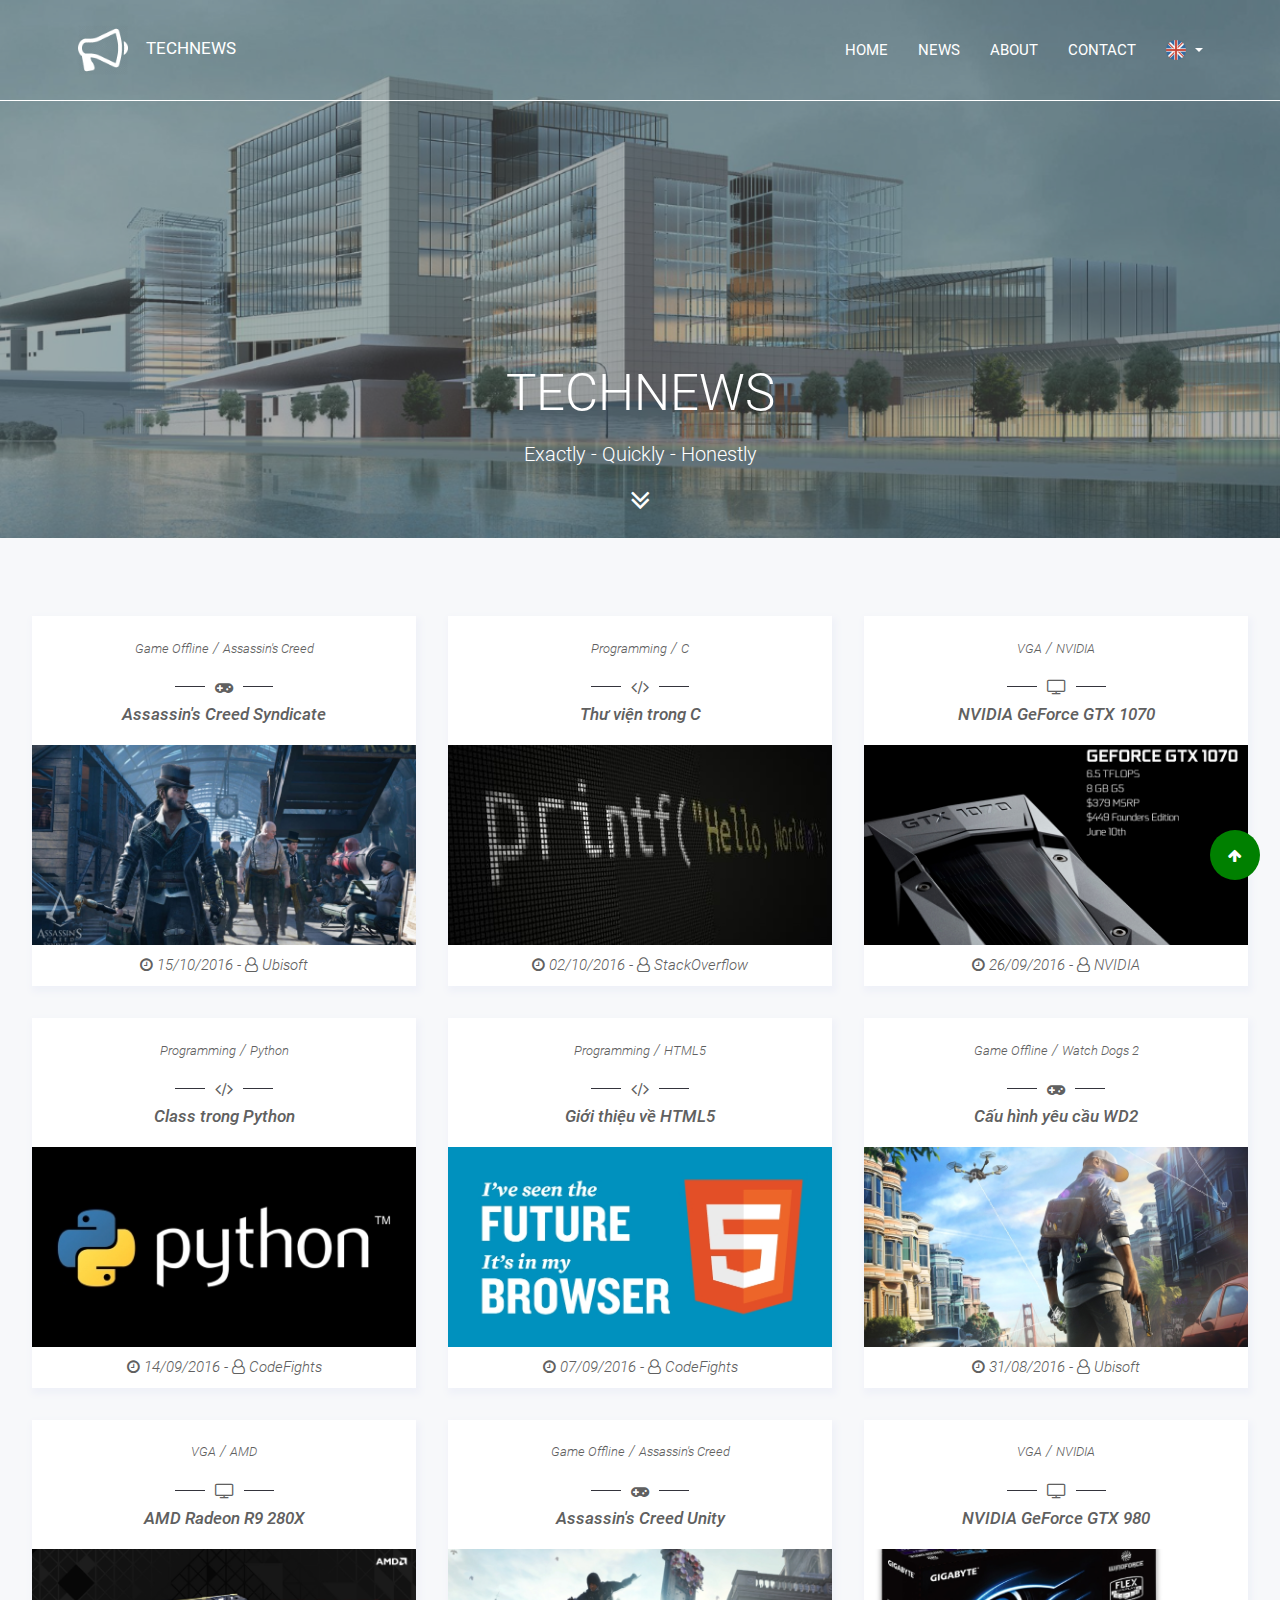
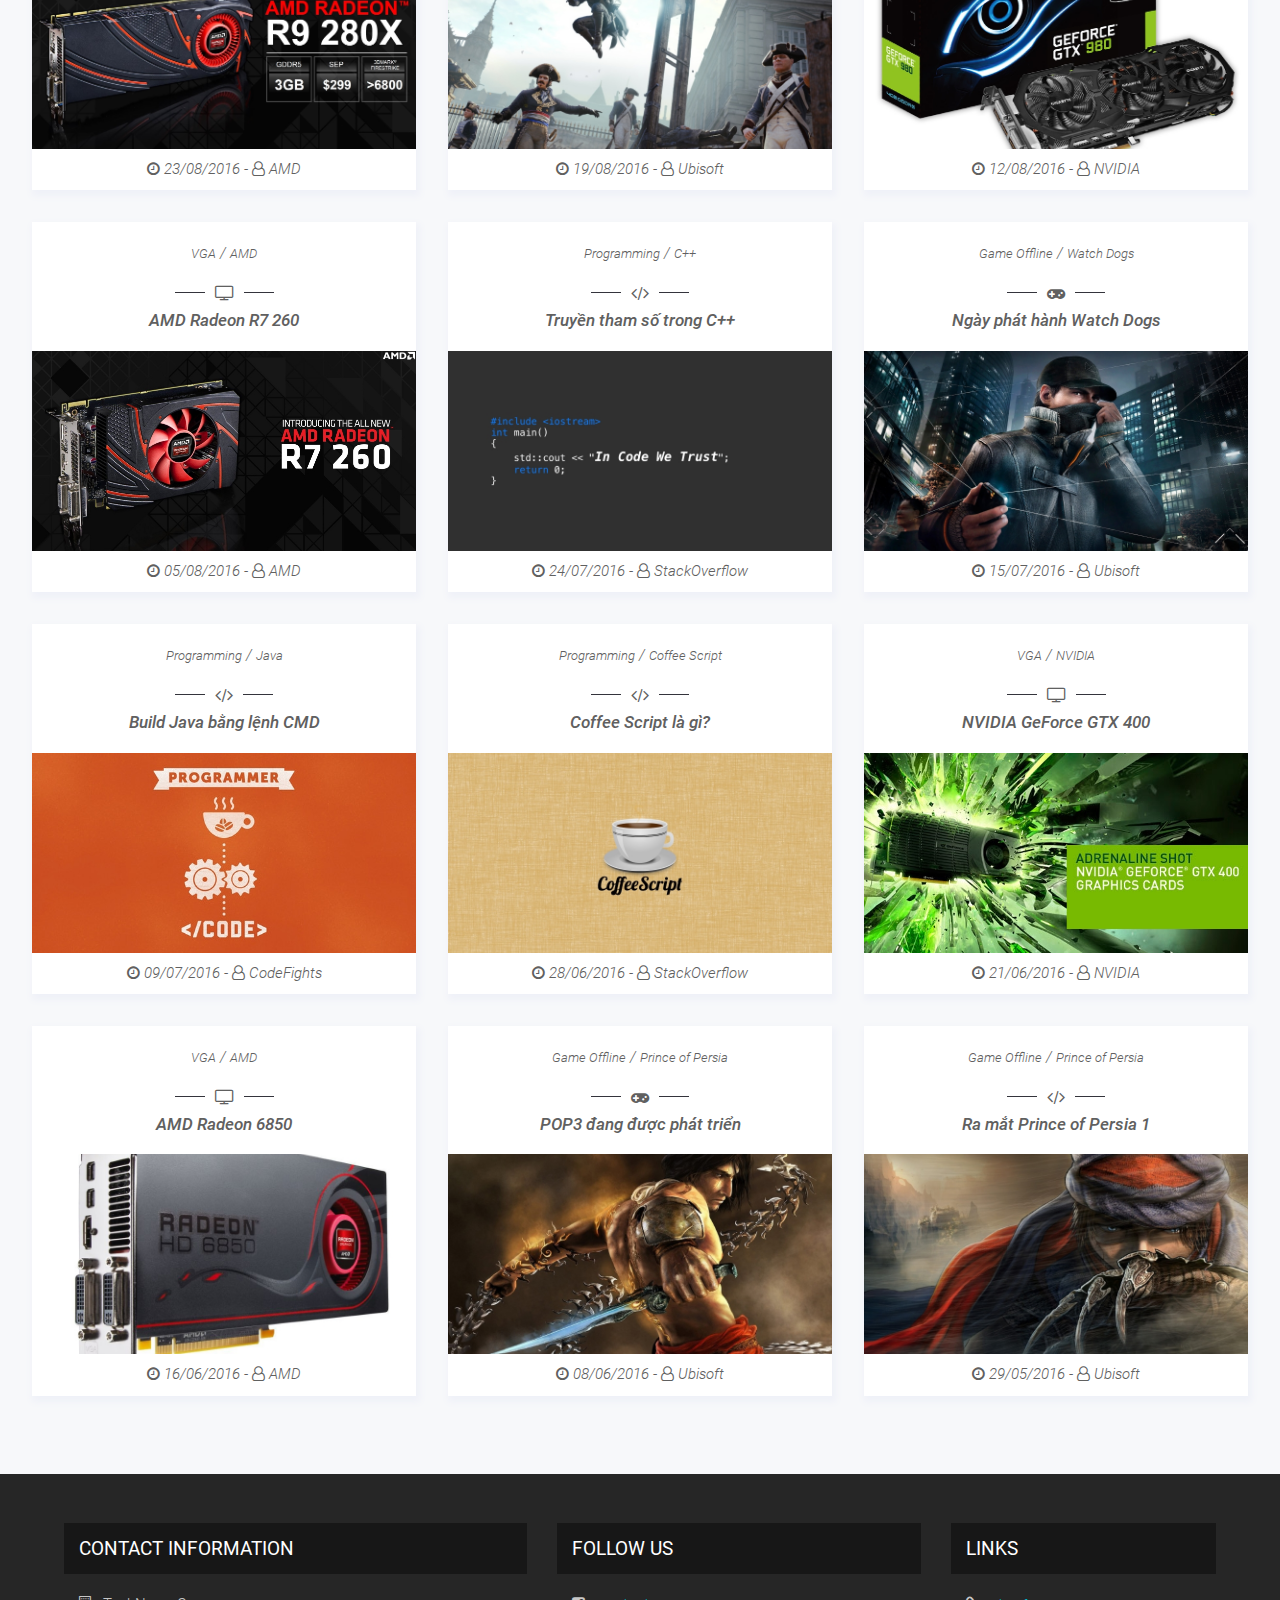
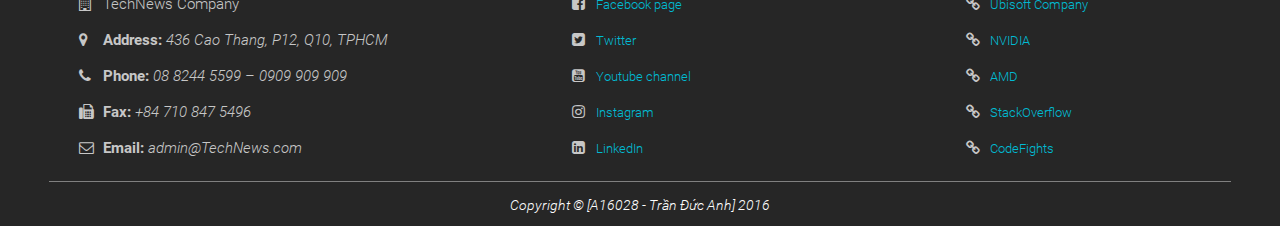
<file: HTML5/news.html>
<!DOCTYPE html>
<html lang="en">
	<head>
		<!-- Meta tag -->
		<meta charset="utf-8">
		<meta http-equiv="X-UA-Compatible" content="IE=edge">
		<meta name="viewport" content="width=device-width, initial-scale=1">

		<link rel="icon" href="img/news-icon.png" size="32x32">
		<title>News - TechNews</title>

		<!-- Bootstrap -->
		<link href="css/bootstrap/bootstrap.min.css" type="text/css" rel="stylesheet" />
		<link href="css/fontawesome/font-awesome.min.css" type="text/css" rel="stylesheet" />
		
		<!-- CSS -->
		<link href="css/style.css" type="text/css" rel="stylesheet" />
		<link href="css/responsive.css" type="text/css" rel="stylesheet" />
		
		<!-- FONT -->
		<link href="css/roboto/roboto.css" type="text/css" rel="stylesheet" />
		<link href="css/devicon/devicon.css" type="text/css" rel="stylesheet" />
		
		<!-- jQuery -->
		<script src="js/jquery-3.1.1.js"></script>
		<!-- JavaScript -->
		<script src="js/effect.js"></script>
		<script src="js/function.js"></script>
		
		<!-- Include all compiled plugins (below), or include individual files as needed -->
		<script src="js/bootstrap.min.js"></script>
	</head>
	<body>
		<!-- HEADER -->
		<header id="top">
			<div id="container-header">
				<div id="content-header">
					<img src="img/news-cover.png" id="cover" />
					<div id="cover-overlay"></div>
					
					<div class="container-fluid">
						<div id="navbar" class="row">
							<div id="container-logo" class="col-xs-3 col-sm-4">
								<img src="img/news-logo.png" id="logo" />
								<span id="company-name" >TECHNEWS</span>
							</div>
							<div id="container-navbar" class="col-xs-9 col-sm-8 pull-right">
								<ul class="nav navbar-nav navbar-right">
									<li>
										<a href="index.html" class="en">HOME</a>
										<a href="index.html" class="vi"><i class="fa fa-home" aria-hidden="true"></i></a>
									</li>
									<li>
										<a href="news.html" class="en">NEWS</a>
										<a href="news.html" class="vi">TIN TỨC</a>
									</li>
									<li>
										<a href="about.html" class="en">ABOUT</a>
										<a href="about.html" class="vi">GIỚI THIỆU</a>
									</li>
									<li>
										<a href="contact.html" class="en">CONTACT</a>
										<a href="contact.html" class="vi">LIÊN HỆ</a>
									</li>
									<li class="dropdown">
										<a id="btn-lang" class="dropdown-toggle" data-toggle="dropdown" href="#">
											<img src="img/flag-en.png" width="20px" />
											<span class="caret" style="margin-left: 5px;"></span>
										</a>
										<ul id="dropdown-lang" class="dropdown-menu">
											<li>
												<a href="javascript:changeLang('en');" class="lang-opt">
													<img src="img/flag-en.png" width="20px" /><span>&nbsp;&nbsp; en-US</span>
												</a>
											</li>
											<li>
												<a href="javascript:changeLang('vi');" class="lang-opt">
													<img src="img/flag-vi.png" width="20px" /><span>&nbsp;&nbsp; vi-VN</span>
												</a>
											</li>
										</ul>
									</li>
								</ul>
							</div>
						</div>
						<div id="slogan-container" class="row">
							<p id="slogan-comp-name">TECHNEWS</p>
							<p id="slogan-content" class="en">Exactly - Quickly - Honestly</p>
							<p id="slogan-content" class="vi">Chính xác - Nhanh chóng - Trung thực</p>
							
							<a href="#news" title="Click to view newest news" class="en">
								<i class="fa fa-angle-double-down" aria-hidden="true"></i>
							</a>
							<a href="#news" title="Click để xem các tin tức mới" class="vi">
								<i class="fa fa-angle-double-down" aria-hidden="true"></i>
							</a>
						</div>
					</div>
				</div>
			</div>
			
			<a id="go-top" href="#top">
				<i class="fa fa-arrow-up" aria-hidden="true"></i>
			</a>
		</header>
		<!-- KẾT THÚC HEADER -->
		
		<!-- NỘI DUNG WEB -->
		
		<div id="news" class="container-fluid">
			<div id="news-container" class="row">
				
				<div class="news-post">
					<div class="news-post-header">
						<p class="news-post-category"><a href="#">Game Offline</a> / <a href="#">Assassin's Creed</a></p>
						<span><i class="fa fa-gamepad" aria-hidden="true"></i></span>
						<a href="#"><h4 class="news-post-title">Assassin's Creed Syndicate</h4></a>
					</div>
					<a href="#"><img src="img/Game/ACS/acs-post.jpg" width="100%" /></a>
					<div class="news-post-footer">
						<p>
							<i class="fa fa-clock-o" aria-hidden="true"></i>&nbsp;15/10/2016
							- 
							<i class="fa fa-user-o" aria-hidden="true"></i>&nbsp;Ubisoft
						</p>
					</div>
				</div>
				
				<div class="news-post">
					<div class="news-post-header">
						<p class="news-post-category"><a href="#">Programming</a> / <a href="#">C</a></p>
						<span><i class="fa fa-code" aria-hidden="true"></i></span>
						<a href="#"><h4 class="news-post-title">Thư viện trong C</h4></a>
					</div>
					<a href="#"><img src="img/Programming/C/c-post.jpg" width="100%" /></a>
					<div class="news-post-footer">
						<p>
							<i class="fa fa-clock-o" aria-hidden="true"></i>&nbsp;02/10/2016
							- 
							<i class="fa fa-user-o" aria-hidden="true"></i>&nbsp;StackOverflow
						</p>
					</div>
				</div>
				
				<div class="news-post">
					<div class="news-post-header">
						<p class="news-post-category"><a href="#">VGA</a> / <a href="#">NVIDIA</a></p>
						<span><i class="fa fa-television" aria-hidden="true"></i></span>
						<a href="#"><h4 class="news-post-title">NVIDIA GeForce GTX 1070</h4></a>
					</div>
					<a href="#"><img src="img/VGA/NVIDIA/nvidia-gtx-1070.jpg" width="100%" /></a>
					<div class="news-post-footer">
						<p>
							<i class="fa fa-clock-o" aria-hidden="true"></i>&nbsp;26/09/2016
							- 
							<i class="fa fa-user-o" aria-hidden="true"></i>&nbsp;NVIDIA
						</p>
					</div>
				</div>
				
				<div class="news-post">
					<div class="news-post-header">
						<p class="news-post-category"><a href="#">Programming</a> / <a href="#">Python</a></p>
						<span><i class="fa fa-code" aria-hidden="true"></i></span>
						<a href="#"><h4 class="news-post-title">Class trong Python</h4></a>
					</div>
					<a href="#"><img src="img/Programming/Python/python-ava.jpg" width="100%" /></a>
					<div class="news-post-footer">
						<p>
							<i class="fa fa-clock-o" aria-hidden="true"></i>&nbsp;14/09/2016
							- 
							<i class="fa fa-user-o" aria-hidden="true"></i>&nbsp;CodeFights
						</p>
					</div>
				</div>
				
				<div class="news-post">
					<div class="news-post-header">
						<p class="news-post-category"><a href="#">Programming</a> / <a href="#">HTML5</a></p>
						<span><i class="fa fa-code" aria-hidden="true"></i></span>
						<a href="#"><h4 class="news-post-title">Giới thiệu về HTML5</h4></a>
					</div>
					<a href="#"><img src="img/Programming/HTML5/html5-post.jpg" width="100%" /></a>
					<div class="news-post-footer">
						<p>
							<i class="fa fa-clock-o" aria-hidden="true"></i>&nbsp;07/09/2016
							- 
							<i class="fa fa-user-o" aria-hidden="true"></i>&nbsp;CodeFights
						</p>
					</div>
				</div>
				
				<div class="news-post">
					<div class="news-post-header">
						<p class="news-post-category"><a href="#">Game Offline</a> / <a href="#">Watch Dogs 2</a></p>
						<span><i class="fa fa-gamepad" aria-hidden="true"></i></span>
						<a href="#"><h4 class="news-post-title">Cấu hình yêu cầu WD2</h4></a>
					</div>
					<a href="#"><img src="img/Game/WD2/wd2-post.jpg" width="100%" /></a>
					<div class="news-post-footer">
						<p>
							<i class="fa fa-clock-o" aria-hidden="true"></i>&nbsp;31/08/2016
							- 
							<i class="fa fa-user-o" aria-hidden="true"></i>&nbsp;Ubisoft
						</p>
					</div>
				</div>
				
				<div class="news-post">
					<div class="news-post-header">
						<p class="news-post-category"><a href="#">VGA</a> / <a href="#">AMD</a></p>
						<span><i class="fa fa-television" aria-hidden="true"></i></span>
						<a href="#"><h4 class="news-post-title">AMD Radeon R9 280X</h4></a>
					</div>
					<a href="#"><img src="img/VGA/AMD/amd-radeon-r9-280x.jpg" width="100%" /></a>
					<div class="news-post-footer">
						<p>
							<i class="fa fa-clock-o" aria-hidden="true"></i>&nbsp;23/08/2016
							- 
							<i class="fa fa-user-o" aria-hidden="true"></i>&nbsp;AMD
						</p>
					</div>
				</div>
				
				<div class="news-post">
					<div class="news-post-header">
						<p class="news-post-category"><a href="#">Game Offline</a> / <a href="#">Assassin's Creed</a></p>
						<span><i class="fa fa-gamepad" aria-hidden="true"></i></span>
						<a href="#"><h4 class="news-post-title">Assassin's Creed Unity</h4></a>
					</div>
					<a href="#"><img src="img/Game/ACU/acu-post.jpg" width="100%" /></a>
					<div class="news-post-footer">
						<p>
							<i class="fa fa-clock-o" aria-hidden="true"></i>&nbsp;19/08/2016
							- 
							<i class="fa fa-user-o" aria-hidden="true"></i>&nbsp;Ubisoft
						</p>
					</div>
				</div>
				
				<div class="news-post">
					<div class="news-post-header">
						<p class="news-post-category"><a href="#">VGA</a> / <a href="#">NVIDIA</a></p>
						<span><i class="fa fa-television" aria-hidden="true"></i></span>
						<a href="#"><h4 class="news-post-title">NVIDIA GeForce GTX 980</h4></a>
					</div>
					<a href="#"><img src="img/VGA/NVIDIA/nvidia-gtx-980.jpg" width="100%" /></a>
					<div class="news-post-footer">
						<p>
							<i class="fa fa-clock-o" aria-hidden="true"></i>&nbsp;12/08/2016
							- 
							<i class="fa fa-user-o" aria-hidden="true"></i>&nbsp;NVIDIA
						</p>
					</div>
				</div>
				
				<div class="news-post">
					<div class="news-post-header">
						<p class="news-post-category"><a href="#">VGA</a> / <a href="#">AMD</a></p>
						<span><i class="fa fa-television" aria-hidden="true"></i></span>
						<a href="#"><h4 class="news-post-title">AMD Radeon R7 260</h4></a>
					</div>
					<a href="#"><img src="img/VGA/AMD/amd-radeon-r7-260.jpg" width="100%" /></a>
					<div class="news-post-footer">
						<p>
							<i class="fa fa-clock-o" aria-hidden="true"></i>&nbsp;05/08/2016
							- 
							<i class="fa fa-user-o" aria-hidden="true"></i>&nbsp;AMD
						</p>
					</div>
				</div>
				
				<div class="news-post">
					<div class="news-post-header">
						<p class="news-post-category"><a href="#">Programming</a> / <a href="#">C++</a></p>
						<span><i class="fa fa-code" aria-hidden="true"></i></span>
						<a href="#"><h4 class="news-post-title">Truyền tham số trong C++</h4></a>
					</div>
					<a href="#"><img src="img/Programming/C++/c++-post.jpg" width="100%" /></a>
					<div class="news-post-footer">
						<p>
							<i class="fa fa-clock-o" aria-hidden="true"></i>&nbsp;24/07/2016
							- 
							<i class="fa fa-user-o" aria-hidden="true"></i>&nbsp;StackOverflow
						</p>
					</div>
				</div>
				
				<div class="news-post">
					<div class="news-post-header">
						<p class="news-post-category"><a href="#">Game Offline</a> / <a href="#">Watch Dogs</a></p>
						<span><i class="fa fa-gamepad" aria-hidden="true"></i></span>
						<a href="#"><h4 class="news-post-title">Ngày phát hành Watch Dogs</h4></a>
					</div>
					<a href="#"><img src="img/Game/WD/wd-post.jpg" width="100%" /></a>
					<div class="news-post-footer">
						<p>
							<i class="fa fa-clock-o" aria-hidden="true"></i>&nbsp;15/07/2016
							- 
							<i class="fa fa-user-o" aria-hidden="true"></i>&nbsp;Ubisoft
						</p>
					</div>
				</div>
				
				<div class="news-post">
					<div class="news-post-header">
						<p class="news-post-category"><a href="#">Programming</a> / <a href="#">Java</a></p>
						<span><i class="fa fa-code" aria-hidden="true"></i></span>
						<a href="#"><h4 class="news-post-title">Build Java bằng lệnh CMD</h4></a>
					</div>
					<a href="#"><img src="img/Programming/Java/java-post.jpg" width="100%" /></a>
					<div class="news-post-footer">
						<p>
							<i class="fa fa-clock-o" aria-hidden="true"></i>&nbsp;09/07/2016
							- 
							<i class="fa fa-user-o" aria-hidden="true"></i>&nbsp;CodeFights
						</p>
					</div>
				</div>
				
				<div class="news-post">
					<div class="news-post-header">
						<p class="news-post-category"><a href="#">Programming</a> / <a href="#">Coffee Script</a></p>
						<span><i class="fa fa-code" aria-hidden="true"></i></span>
						<a href="#"><h4 class="news-post-title">Coffee Script là gì?</h4></a>
					</div>
					<a href="#"><img src="img/Programming/CoffeeScript/cs-post.jpg" width="100%" /></a>
					<div class="news-post-footer">
						<p>
							<i class="fa fa-clock-o" aria-hidden="true"></i>&nbsp;28/06/2016
							- 
							<i class="fa fa-user-o" aria-hidden="true"></i>&nbsp;StackOverflow
						</p>
					</div>
				</div>
				
				<div class="news-post">
					<div class="news-post-header">
						<p class="news-post-category"><a href="#">VGA</a> / <a href="#">NVIDIA</a></p>
						<span><i class="fa fa-television" aria-hidden="true"></i></span>
						<a href="#"><h4 class="news-post-title">NVIDIA GeForce GTX 400</h4></a>
					</div>
					<a href="#"><img src="img/VGA/NVIDIA/nvidia-gtx-400.jpg" width="100%" /></a>
					<div class="news-post-footer">
						<p>
							<i class="fa fa-clock-o" aria-hidden="true"></i>&nbsp;21/06/2016
							- 
							<i class="fa fa-user-o" aria-hidden="true"></i>&nbsp;NVIDIA
						</p>
					</div>
				</div>
				
				<div class="news-post">
					<div class="news-post-header">
						<p class="news-post-category"><a href="#">VGA</a> / <a href="#">AMD</a></p>
						<span><i class="fa fa-television" aria-hidden="true"></i></span>
						<a href="#"><h4 class="news-post-title">AMD Radeon 6850</h4></a>
					</div>
					<a href="#"><img src="img/VGA/AMD/amd-radeon-6850.jpg" width="100%" /></a>
					<div class="news-post-footer">
						<p>
							<i class="fa fa-clock-o" aria-hidden="true"></i>&nbsp;16/06/2016
							- 
							<i class="fa fa-user-o" aria-hidden="true"></i>&nbsp;AMD
						</p>
					</div>
				</div>
				
				<div class="news-post">
					<div class="news-post-header">
						<p class="news-post-category"><a href="#">Game Offline</a> / <a href="#">Prince of Persia</a></p>
						<span><i class="fa fa-gamepad" aria-hidden="true"></i></span>
						<a href="#"><h4 class="news-post-title">POP3 đang được phát triển</h4></a>
					</div>
					<a href="#"><img src="img/Game/POP3/pop3-post.jpg" width="100%" /></a>
					<div class="news-post-footer">
						<p>
							<i class="fa fa-clock-o" aria-hidden="true"></i>&nbsp;08/06/2016
							- 
							<i class="fa fa-user-o" aria-hidden="true"></i>&nbsp;Ubisoft
						</p>
					</div>
				</div>
				
				<div class="news-post">
					<div class="news-post-header">
						<p class="news-post-category"><a href="#">Game Offline</a> / <a href="#">Prince of Persia</a></p>
						<span><i class="fa fa-code" aria-hidden="true"></i></span>
						<a href="#"><h4 class="news-post-title">Ra mắt Prince of Persia 1</h4></a>
					</div>
					<a href="#"><img src="img/Game/POP1/pop1-post.jpg" width="100%" /></a>
					<div class="news-post-footer">
						<p>
							<i class="fa fa-clock-o" aria-hidden="true"></i>&nbsp;29/05/2016
							- 
							<i class="fa fa-user-o" aria-hidden="true"></i>&nbsp;Ubisoft
						</p>
					</div>
				</div>
				
			</div>
		</div>
		
		<!-- KẾT THÚC NỘI DUNG WEB -->
		
		<!-- FOOTER -->
		<footer>
			<div id="container-footer" class="container-fluid">
				<div class="row">
					<!-- Thông tin liên hệ -->
					<div class="col-md-5">
						<h4 class="footer-title en">CONTACT INFORMATION</h4>
						<h4 class="footer-title vi">THÔNG TIN LIÊN HỆ</h4>
						<div class="footer-content">
							<p>
								<i class="icon-info fa fa-building-o" aria-hidden="true"></i>
								<span class="en">TechNews Company</span>
								<span class="vi">Công ty TNHH MTV TechNews</span>
							</p>
							<p>
								<i class="icon-info fa fa-map-marker" aria-hidden="true"></i>
								<span class="en"><b>Address:</b> <i>436 Cao Thang, P12, Q10, TPHCM</i></span>
								<span class="vi"><b>Địa chỉ:</b> <i>436 Cao Thắng, P12, Q10, TPHCM</i></span>
							</p>
							<p>
								<i class="icon-info fa fa-phone" aria-hidden="true"></i>
								<span class="en"><b>Phone:</b> <i>08 8244 5599 – 0909 909 909</i></span>
								<span class="vi"><b>ĐT:</b> <i>08 8244 5599 – 0909 909 909</i></span>
							</p>
							<p>
								<i class="icon-info fa fa-fax" aria-hidden="true"></i>
								<b>Fax:</b> <i>+84 710 847 5496</i>
							</p>
							<p>
								<i class="icon-info fa fa-envelope-o" aria-hidden="true"></i>
								<b>Email:</b> <i>admin@TechNews.com</i>
							</p>
						</div>
					</div>
					
					<!-- Follow us -->
					<div class="col-md-4">
						<h4 class="footer-title en">FOLLOW US</h4>
						<h4 class="footer-title vi">MẠNG XÃ HỘI</h4>
						<div class="footer-content">
							<p>
								<i class="icon-social fa fa-facebook-square" aria-hidden="true"></i>
								<a href="https://www.facebook.com/TechNews" title="Facebook page" target="_blank">Facebook page</a>
							</p>
							<p>
								<i class="icon-social fa fa-twitter-square" aria-hidden="true"></i>
								<a href="https://twitter.com/TechNews" title="Twitter" target="_blank">Twitter</a>
							</p>
							<p>
								<i class="icon-social fa fa-youtube-square" aria-hidden="true"></i>
								<a href="https://www.youtube.com/channel/UCpRjAzIX9BDYv4ISRpOs4QA" title="Youtube channel" target="_blank">Youtube channel</a>
							</p>
							<p>
								<i class="icon-social fa fa-instagram" aria-hidden="true"></i>
								<a href="https://www.instagram.com/TechNews" title="Instagram" target="_blank">Instagram</a>
							</p>
							<p>
								<i class="icon-social fa fa-linkedin-square" aria-hidden="true"></i>
								<a href="https://www.linkedin.com/TechNews" title="LinkedIn" target="_blank">LinkedIn</a>
							</p>
						</div>
					</div>
					
					<!-- Website hữu ích -->
					<div class="col-md-3">
						<h4 class="footer-title en">LINKS</h4>
						<h4 class="footer-title vi">LIÊN KẾT</h4>
						<div class="footer-content">
							<p>
								<i class="icon-useful-link fa fa-link" aria-hidden="true"></i>
								<a href="https://www.ubisoft.com" title="Ubisoft Company: Công ty chuyên sản xuất game của Pháp" target="_blank">Ubisoft Company</a>
							</p>
							<p>
								<i class="icon-useful-link fa fa-link" aria-hidden="true"></i>
								<a href="http://www.nvidia.com/" title="NVIDIA: Công ty sản xuất card đồ họa của Mỹ" target="_blank">NVIDIA</a>
							</p>
							<p>
								<i class="icon-useful-link fa fa-link" aria-hidden="true"></i>
								<a href="http://www.amd.com/" title="AMD: Công ty sản xuất card đồ họa của Mỹ" target="_blank">AMD</a>
							</p>
							<p>
								<i class="icon-useful-link fa fa-link" aria-hidden="true"></i>
								<a href="http://stackoverflow.com" title="StackOverflow: Cộng đồng trao đổi hỏi đáp về các ngôn ngữ lập trình" target="_blank">StackOverflow</a>
							</p>
							<p>
								<i class="icon-useful-link fa fa-link" aria-hidden="true"></i>
								<a href="https://codefights.com/" title="CodeFights: Rèn luyện kỹ năng code và tư duy giải thuật" target="_blank">CodeFights</a>
							</p>
						</div>
					</div>
				</div>
				
				<div class="row text-center" id="copyright">
					<span style="font-size: 0.8em;"><i>Copyright &copy; [A16028 - Trần Đức Anh] 2016</i></span>
				</div>
			</div>
		</footer>
		<!-- KẾT THÚC FOOTER -->
		
	</body>
</html>
</file>
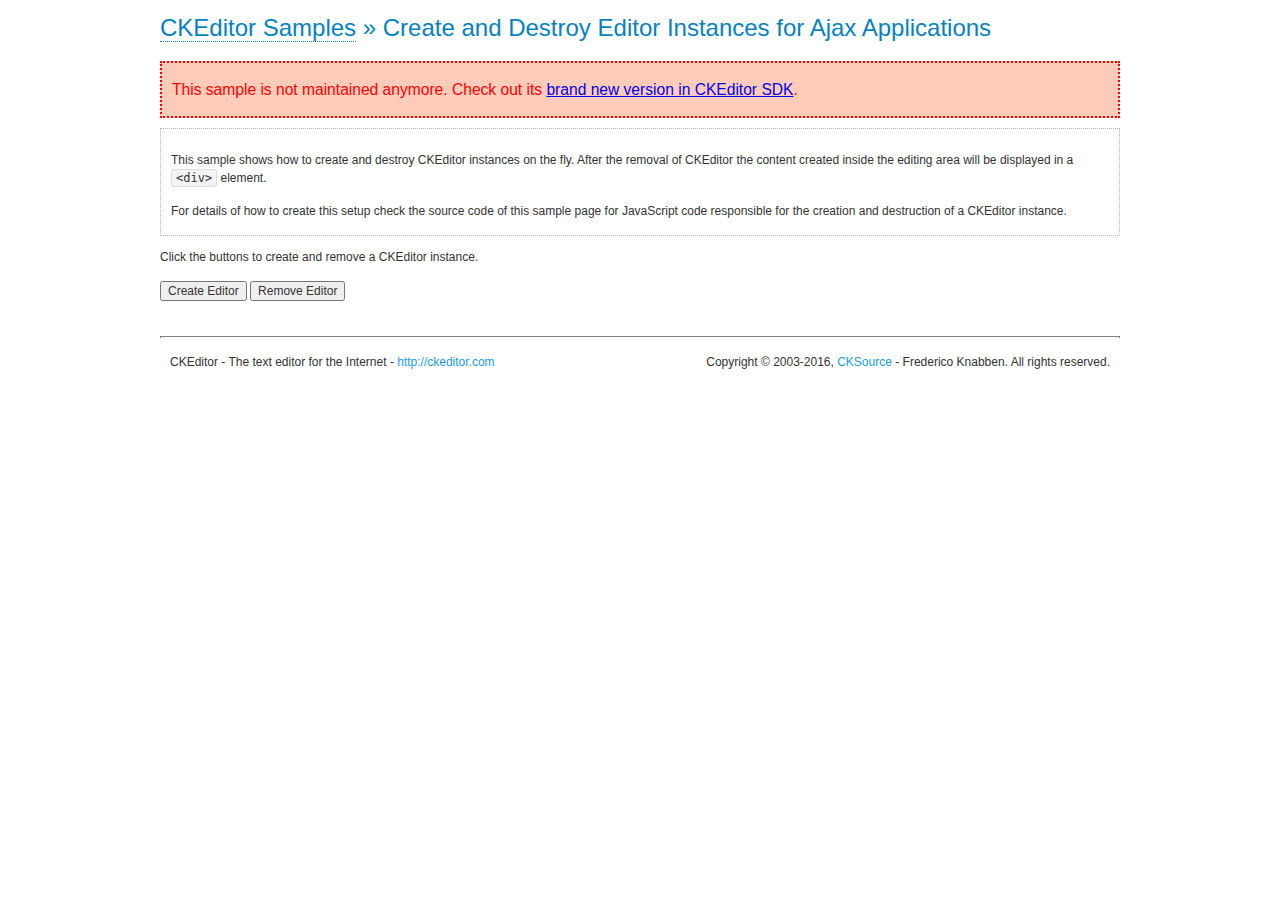
<file: HTML5/plugin/ckeditor/samples/old/ajax.html>
<!DOCTYPE html>
<!--
Copyright (c) 2003-2016, CKSource - Frederico Knabben. All rights reserved.
For licensing, see LICENSE.md or http://ckeditor.com/license
-->
<html>
<head>
	<meta charset="utf-8">
	<title>Ajax &mdash; CKEditor Sample</title>
	<script src="../../ckeditor.js"></script>
	<link rel="stylesheet" href="sample.css">
	<script>

		var editor, html = '';

		function createEditor() {
			if ( editor )
				return;

			// Create a new editor inside the <div id="editor">, setting its value to html
			var config = {};
			editor = CKEDITOR.appendTo( 'editor', config, html );
		}

		function removeEditor() {
			if ( !editor )
				return;

			// Retrieve the editor contents. In an Ajax application, this data would be
			// sent to the server or used in any other way.
			document.getElementById( 'editorcontents' ).innerHTML = html = editor.getData();
			document.getElementById( 'contents' ).style.display = '';

			// Destroy the editor.
			editor.destroy();
			editor = null;
		}

	</script>
</head>
<body>
	<h1 class="samples">
		<a href="index.html">CKEditor Samples</a> &raquo; Create and Destroy Editor Instances for Ajax Applications
	</h1>
	<div class="warning deprecated">
		This sample is not maintained anymore. Check out its <a href="http://sdk.ckeditor.com/samples/saveajax.html">brand new version in CKEditor SDK</a>.
	</div>
	<div class="description">
		<p>
			This sample shows how to create and destroy CKEditor instances on the fly. After the removal of CKEditor the content created inside the editing
			area will be displayed in a <code>&lt;div&gt;</code> element.
		</p>
		<p>
			For details of how to create this setup check the source code of this sample page
			for JavaScript code responsible for the creation and destruction of a CKEditor instance.
		</p>
	</div>
	<p>Click the buttons to create and remove a CKEditor instance.</p>
	<p>
		<input onclick="createEditor();" type="button" value="Create Editor">
		<input onclick="removeEditor();" type="button" value="Remove Editor">
	</p>
	<!-- This div will hold the editor. -->
	<div id="editor">
	</div>
	<div id="contents" style="display: none">
		<p>
			Edited Contents:
		</p>
		<!-- This div will be used to display the editor contents. -->
		<div id="editorcontents">
		</div>
	</div>
	<div id="footer">
		<hr>
		<p>
			CKEditor - The text editor for the Internet - <a class="samples" href="http://ckeditor.com/">http://ckeditor.com</a>
		</p>
		<p id="copy">
			Copyright &copy; 2003-2016, <a class="samples" href="http://cksource.com/">CKSource</a> - Frederico
			Knabben. All rights reserved.
		</p>
	</div>
</body>
</html>
</file>
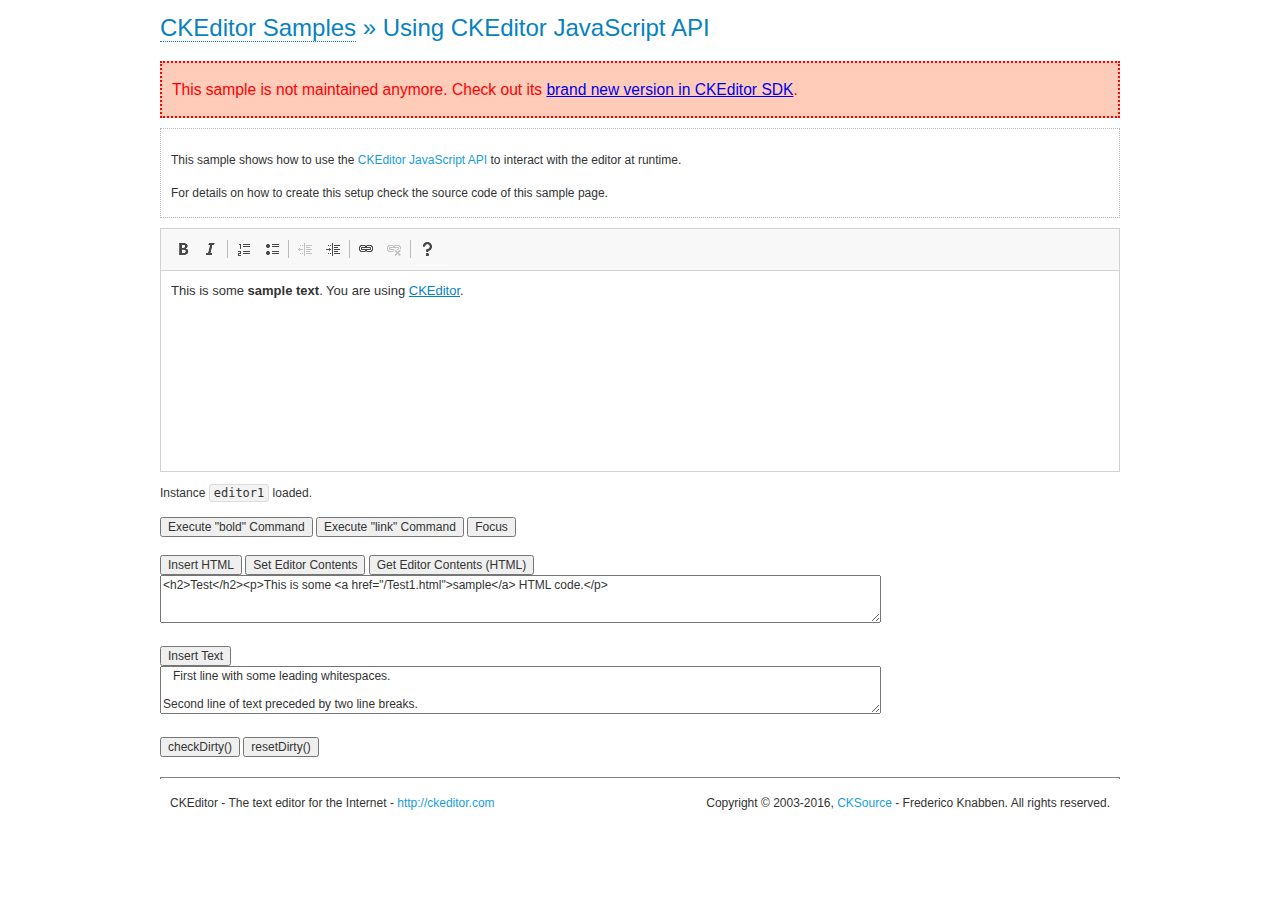
<file: HTML5/plugin/ckeditor/samples/old/api.html>
<!DOCTYPE html>
<!--
Copyright (c) 2003-2016, CKSource - Frederico Knabben. All rights reserved.
For licensing, see LICENSE.md or http://ckeditor.com/license
-->
<html>
<head>
	<meta charset="utf-8">
	<title>API Usage &mdash; CKEditor Sample</title>
	<script src="../../ckeditor.js"></script>
	<link href="sample.css" rel="stylesheet">
	<script>

// The instanceReady event is fired, when an instance of CKEditor has finished
// its initialization.
CKEDITOR.on( 'instanceReady', function( ev ) {
	// Show the editor name and description in the browser status bar.
	document.getElementById( 'eMessage' ).innerHTML = 'Instance <code>' + ev.editor.name + '<\/code> loaded.';

	// Show this sample buttons.
	document.getElementById( 'eButtons' ).style.display = 'block';
});

function InsertHTML() {
	// Get the editor instance that we want to interact with.
	var editor = CKEDITOR.instances.editor1;
	var value = document.getElementById( 'htmlArea' ).value;

	// Check the active editing mode.
	if ( editor.mode == 'wysiwyg' )
	{
		// Insert HTML code.
		// http://docs.ckeditor.com/#!/api/CKEDITOR.editor-method-insertHtml
		editor.insertHtml( value );
	}
	else
		alert( 'You must be in WYSIWYG mode!' );
}

function InsertText() {
	// Get the editor instance that we want to interact with.
	var editor = CKEDITOR.instances.editor1;
	var value = document.getElementById( 'txtArea' ).value;

	// Check the active editing mode.
	if ( editor.mode == 'wysiwyg' )
	{
		// Insert as plain text.
		// http://docs.ckeditor.com/#!/api/CKEDITOR.editor-method-insertText
		editor.insertText( value );
	}
	else
		alert( 'You must be in WYSIWYG mode!' );
}

function SetContents() {
	// Get the editor instance that we want to interact with.
	var editor = CKEDITOR.instances.editor1;
	var value = document.getElementById( 'htmlArea' ).value;

	// Set editor contents (replace current contents).
	// http://docs.ckeditor.com/#!/api/CKEDITOR.editor-method-setData
	editor.setData( value );
}

function GetContents() {
	// Get the editor instance that you want to interact with.
	var editor = CKEDITOR.instances.editor1;

	// Get editor contents
	// http://docs.ckeditor.com/#!/api/CKEDITOR.editor-method-getData
	alert( editor.getData() );
}

function ExecuteCommand( commandName ) {
	// Get the editor instance that we want to interact with.
	var editor = CKEDITOR.instances.editor1;

	// Check the active editing mode.
	if ( editor.mode == 'wysiwyg' )
	{
		// Execute the command.
		// http://docs.ckeditor.com/#!/api/CKEDITOR.editor-method-execCommand
		editor.execCommand( commandName );
	}
	else
		alert( 'You must be in WYSIWYG mode!' );
}

function CheckDirty() {
	// Get the editor instance that we want to interact with.
	var editor = CKEDITOR.instances.editor1;
	// Checks whether the current editor contents present changes when compared
	// to the contents loaded into the editor at startup
	// http://docs.ckeditor.com/#!/api/CKEDITOR.editor-method-checkDirty
	alert( editor.checkDirty() );
}

function ResetDirty() {
	// Get the editor instance that we want to interact with.
	var editor = CKEDITOR.instances.editor1;
	// Resets the "dirty state" of the editor (see CheckDirty())
	// http://docs.ckeditor.com/#!/api/CKEDITOR.editor-method-resetDirty
	editor.resetDirty();
	alert( 'The "IsDirty" status has been reset' );
}

function Focus() {
	CKEDITOR.instances.editor1.focus();
}

function onFocus() {
	document.getElementById( 'eMessage' ).innerHTML = '<b>' + this.name + ' is focused </b>';
}

function onBlur() {
	document.getElementById( 'eMessage' ).innerHTML = this.name + ' lost focus';
}

	</script>

</head>
<body>
	<h1 class="samples">
		<a href="index.html">CKEditor Samples</a> &raquo; Using CKEditor JavaScript API
	</h1>
	<div class="warning deprecated">
		This sample is not maintained anymore. Check out its <a href="http://sdk.ckeditor.com/samples/api.html">brand new version in CKEditor SDK</a>.
	</div>
	<div class="description">
	<p>
		This sample shows how to use the
		<a class="samples" href="http://docs.ckeditor.com/#!/api/CKEDITOR.editor">CKEditor JavaScript API</a>
		to interact with the editor at runtime.
	</p>
	<p>
		For details on how to create this setup check the source code of this sample page.
	</p>
	</div>

	<!-- This <div> holds alert messages to be display in the sample page. -->
	<div id="alerts">
		<noscript>
			<p>
				<strong>CKEditor requires JavaScript to run</strong>. In a browser with no JavaScript
				support, like yours, you should still see the contents (HTML data) and you should
				be able to edit it normally, without a rich editor interface.
			</p>
		</noscript>
	</div>
	<form action="../../../samples/sample_posteddata.php" method="post">
		<textarea cols="100" id="editor1" name="editor1" rows="10">&lt;p&gt;This is some &lt;strong&gt;sample text&lt;/strong&gt;. You are using &lt;a href="http://ckeditor.com/"&gt;CKEditor&lt;/a&gt;.&lt;/p&gt;</textarea>

		<script>
			// Replace the <textarea id="editor1"> with an CKEditor instance.
			CKEDITOR.replace( 'editor1', {
				on: {
					focus: onFocus,
					blur: onBlur,

					// Check for availability of corresponding plugins.
					pluginsLoaded: function( evt ) {
						var doc = CKEDITOR.document, ed = evt.editor;
						if ( !ed.getCommand( 'bold' ) )
							doc.getById( 'exec-bold' ).hide();
						if ( !ed.getCommand( 'link' ) )
							doc.getById( 'exec-link' ).hide();
					}
				}
			});
		</script>

		<p id="eMessage">
		</p>

		<div id="eButtons" style="display: none">
			<input id="exec-bold" onclick="ExecuteCommand('bold');" type="button" value="Execute &quot;bold&quot; Command">
			<input id="exec-link" onclick="ExecuteCommand('link');" type="button" value="Execute &quot;link&quot; Command">
			<input onclick="Focus();" type="button" value="Focus">
			<br><br>
			<input onclick="InsertHTML();" type="button" value="Insert HTML">
			<input onclick="SetContents();" type="button" value="Set Editor Contents">
			<input onclick="GetContents();" type="button" value="Get Editor Contents (HTML)">
			<br>
			<textarea cols="100" id="htmlArea" rows="3">&lt;h2&gt;Test&lt;/h2&gt;&lt;p&gt;This is some &lt;a href="/Test1.html"&gt;sample&lt;/a&gt; HTML code.&lt;/p&gt;</textarea>
			<br>
			<br>
			<input onclick="InsertText();" type="button" value="Insert Text">
			<br>
			<textarea cols="100" id="txtArea" rows="3">   First line with some leading whitespaces.

Second line of text preceded by two line breaks.</textarea>
			<br>
			<br>
			<input onclick="CheckDirty();" type="button" value="checkDirty()">
			<input onclick="ResetDirty();" type="button" value="resetDirty()">
		</div>
	</form>
	<div id="footer">
		<hr>
		<p>
			CKEditor - The text editor for the Internet - <a class="samples" href="http://ckeditor.com/">http://ckeditor.com</a>
		</p>
		<p id="copy">
			Copyright &copy; 2003-2016, <a class="samples" href="http://cksource.com/">CKSource</a> - Frederico
			Knabben. All rights reserved.
		</p>
	</div>
</body>
</html>
</file>
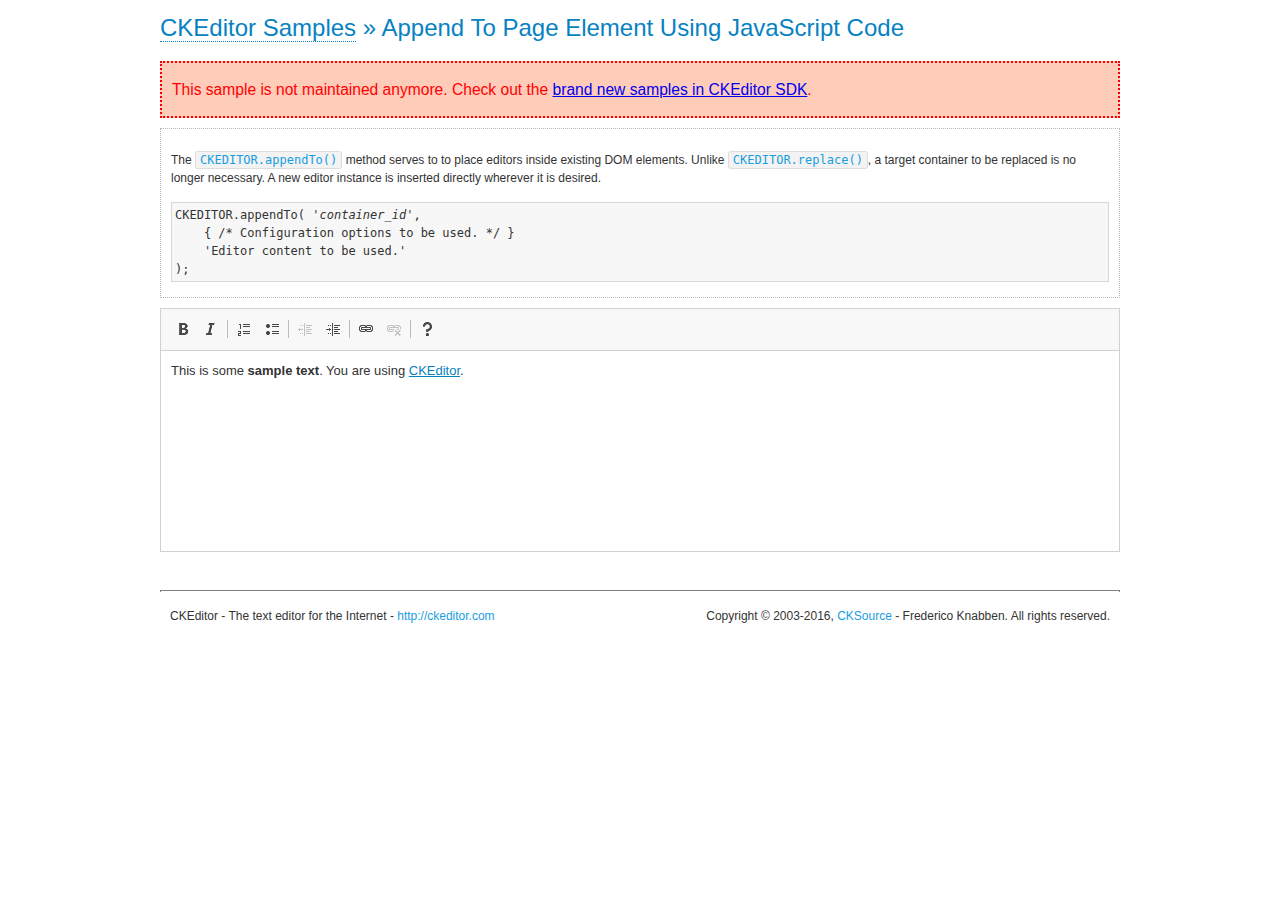
<file: HTML5/plugin/ckeditor/samples/old/appendto.html>
<!DOCTYPE html>
<!--
Copyright (c) 2003-2016, CKSource - Frederico Knabben. All rights reserved.
For licensing, see LICENSE.md or http://ckeditor.com/license
-->
<html>
<head>
	<meta charset="utf-8">
	<title>Append To Page Element Using JavaScript Code &mdash; CKEditor Sample</title>
	<script src="../../ckeditor.js"></script>
	<link rel="stylesheet" href="sample.css">
</head>
<body>
	<h1 class="samples">
		<a href="index.html">CKEditor Samples</a> &raquo; Append To Page Element Using JavaScript Code
	</h1>
	<div class="warning deprecated">
		This sample is not maintained anymore. Check out the <a href="http://sdk.ckeditor.com/">brand new samples in CKEditor SDK</a>.
	</div>
	<div id="section1">
		<div class="description">
			<p>
				The <code><a class="samples" href="http://docs.ckeditor.com/#!/api/CKEDITOR-method-appendTo">CKEDITOR.appendTo()</a></code> method serves to to place editors inside existing DOM elements. Unlike <code><a class="samples" href="http://docs.ckeditor.com/#!/api/CKEDITOR-method-replace">CKEDITOR.replace()</a></code>,
				a target container to be replaced is no longer necessary. A new editor
				instance is inserted directly wherever it is desired.
			</p>
<pre class="samples">CKEDITOR.appendTo( '<em>container_id</em>',
	{ /* Configuration options to be used. */ }
	'Editor content to be used.'
);</pre>
		</div>
		<script>

			// This call can be placed at any point after the
			// DOM element to append CKEditor to or inside the <head><script>
			// in a window.onload event handler.

			// Append a CKEditor instance using the default configuration and the
			// provided content to the <div> element of ID "section1".
			CKEDITOR.appendTo( 'section1',
				null,
				'<p>This is some <strong>sample text</strong>. You are using <a href="http://ckeditor.com/">CKEditor</a>.</p>'
			);

		</script>
	</div>
	<br>
	<div id="footer">
		<hr>
		<p>
			CKEditor - The text editor for the Internet - <a class="samples" href="http://ckeditor.com/">http://ckeditor.com</a>
		</p>
		<p id="copy">
			Copyright &copy; 2003-2016, <a class="samples" href="http://cksource.com/">CKSource</a> - Frederico
			Knabben. All rights reserved.
		</p>
	</div>
</body>
</html>
</file>
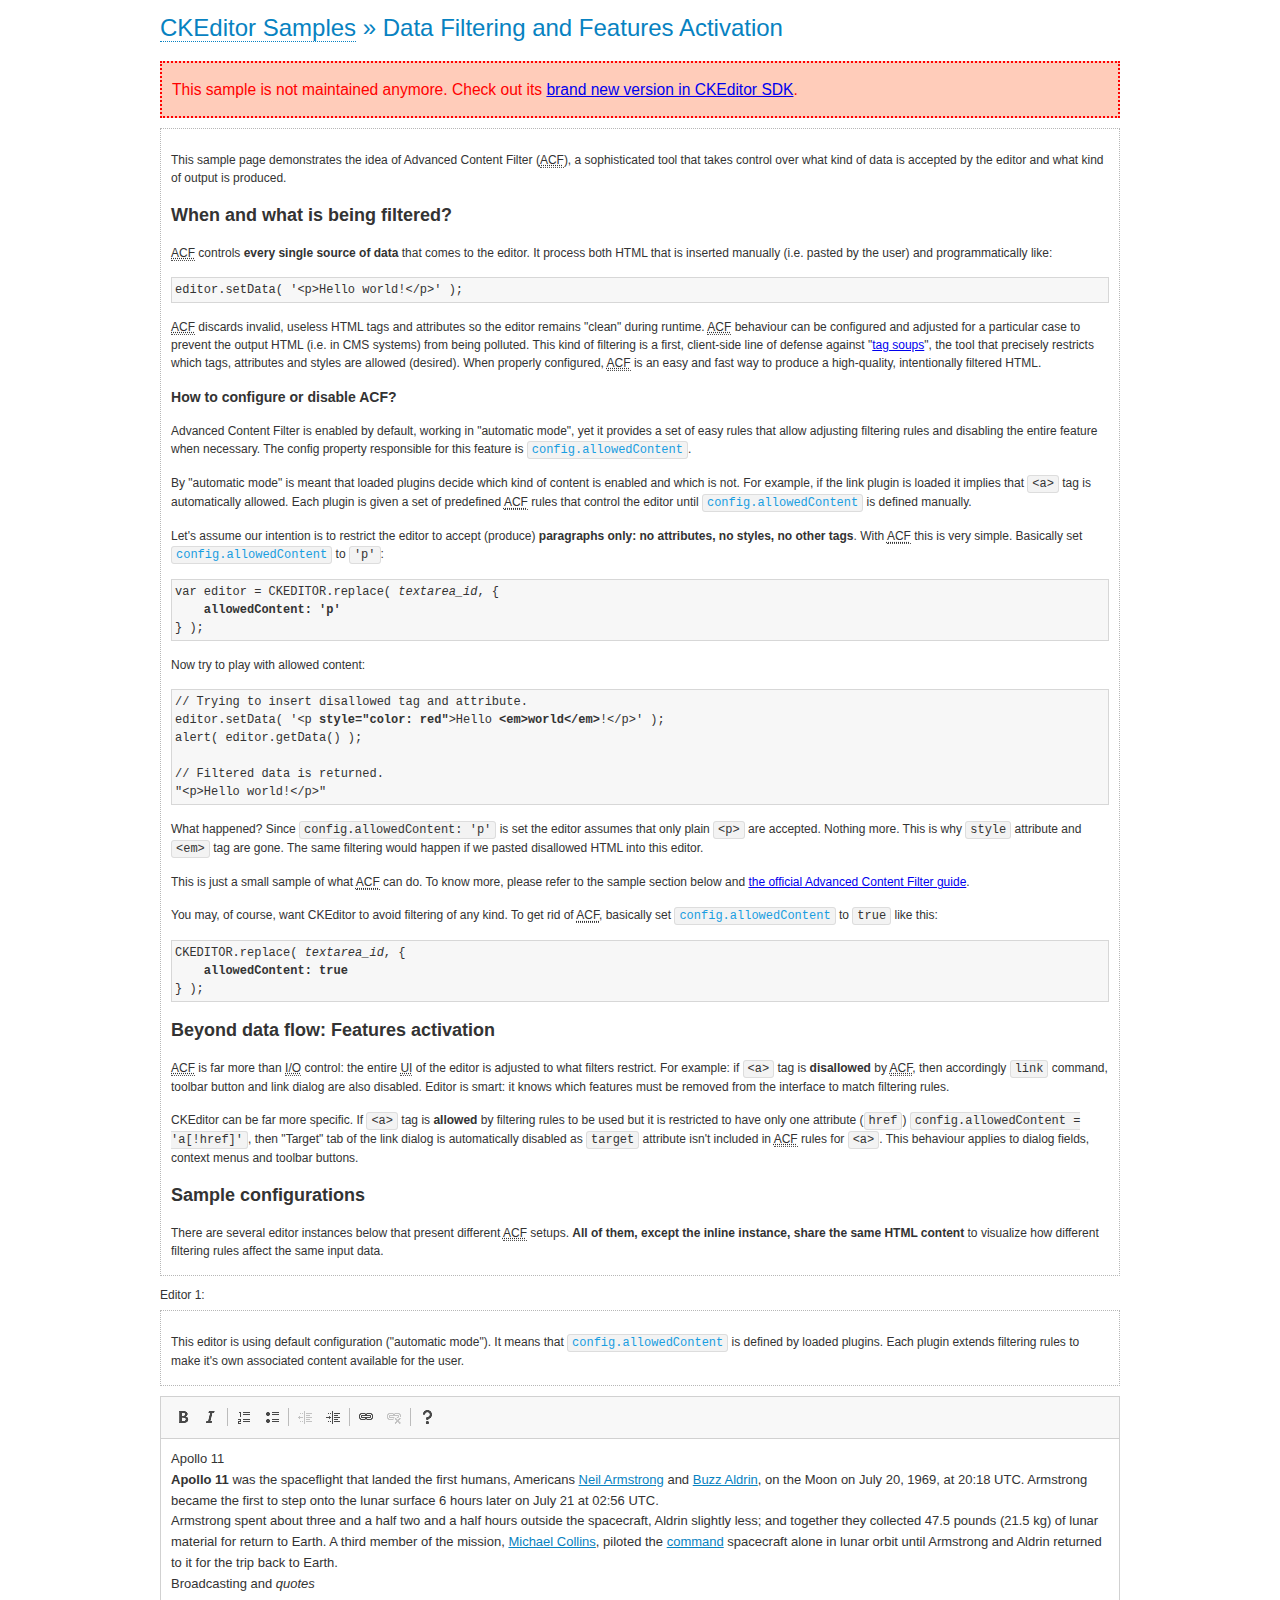
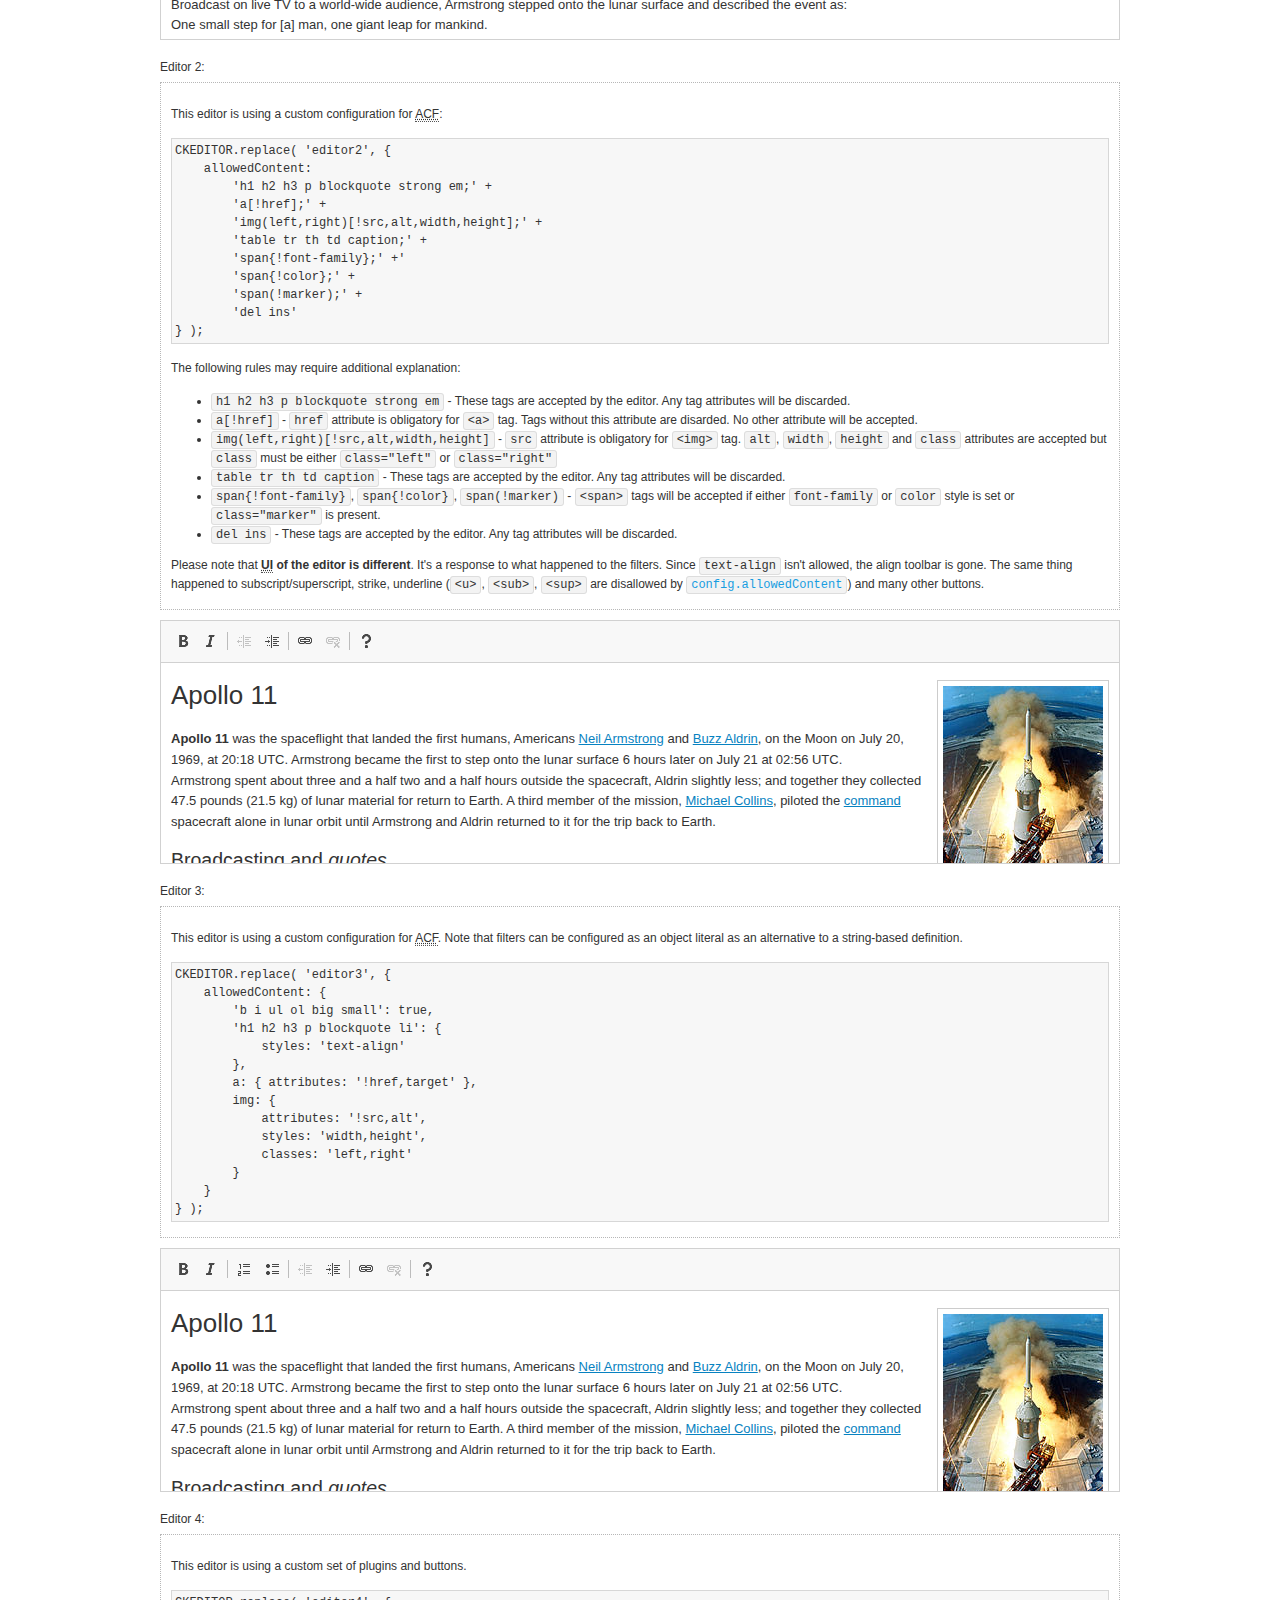
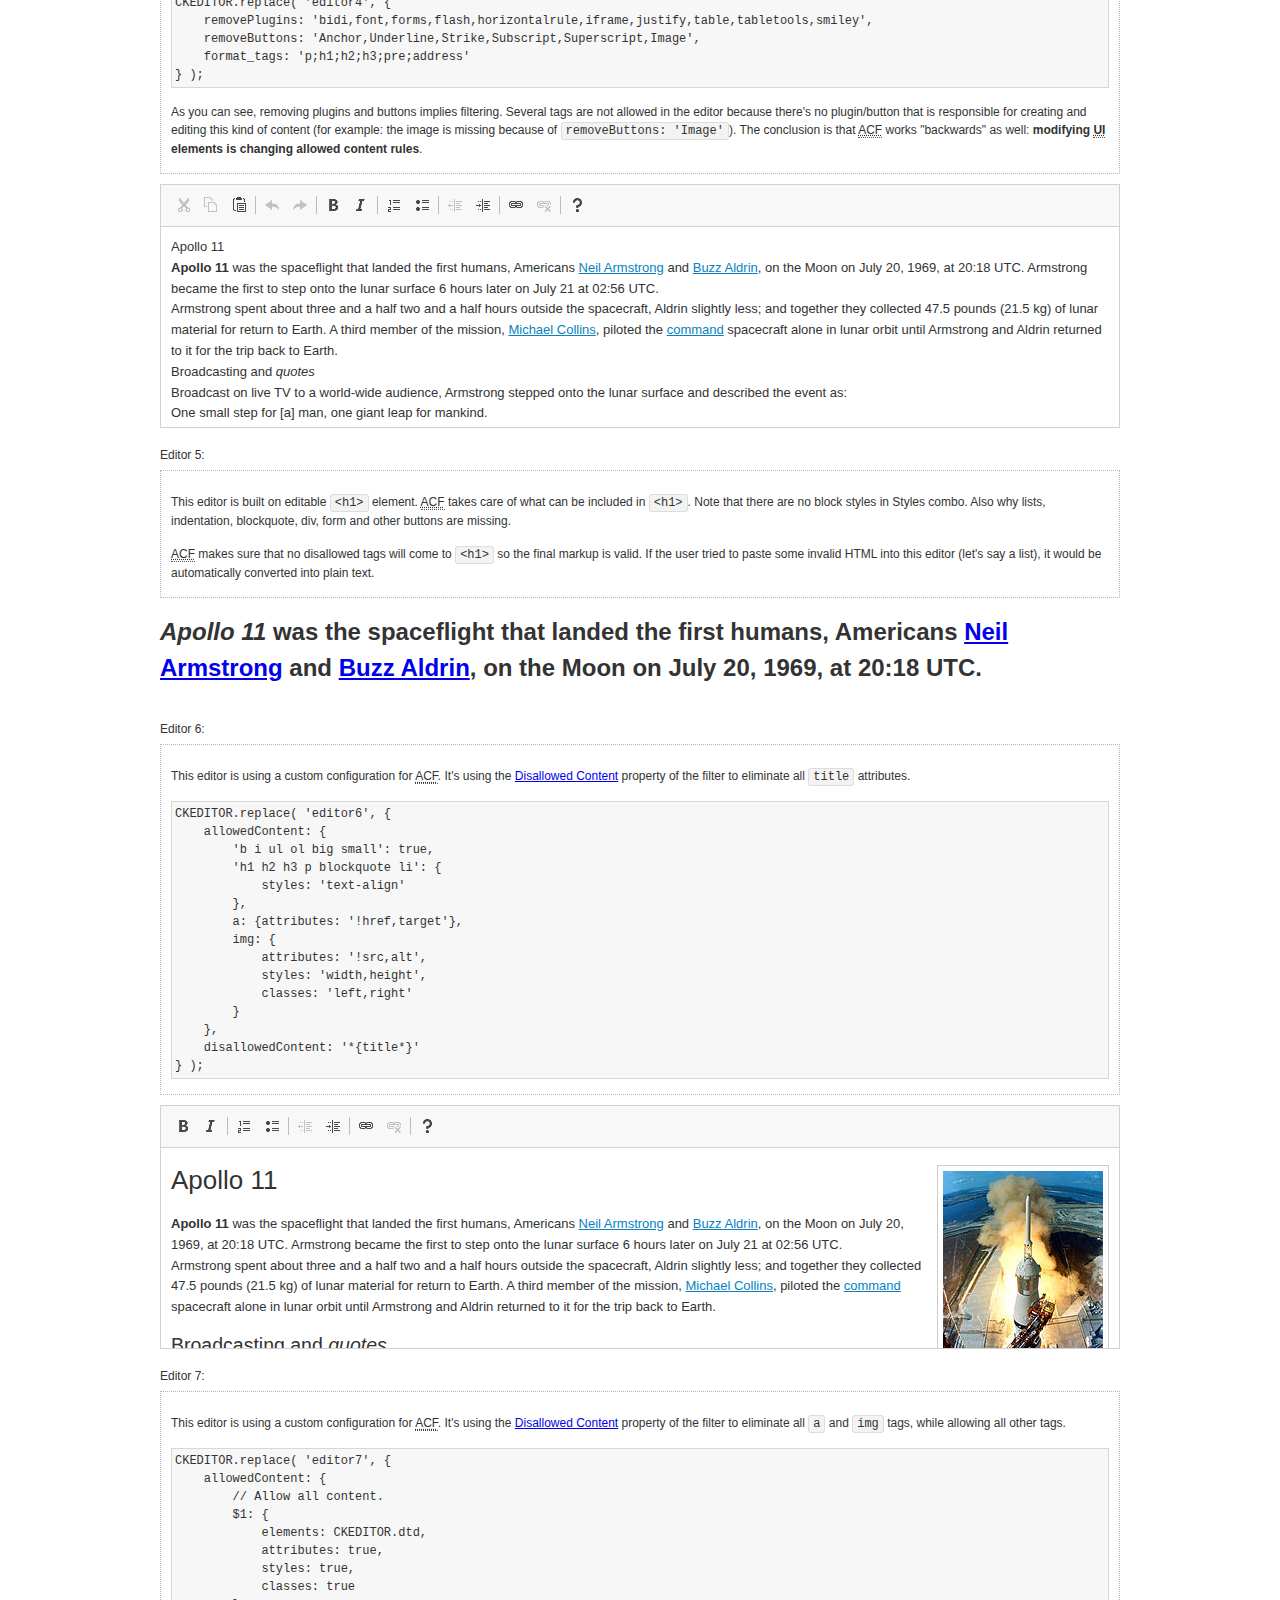
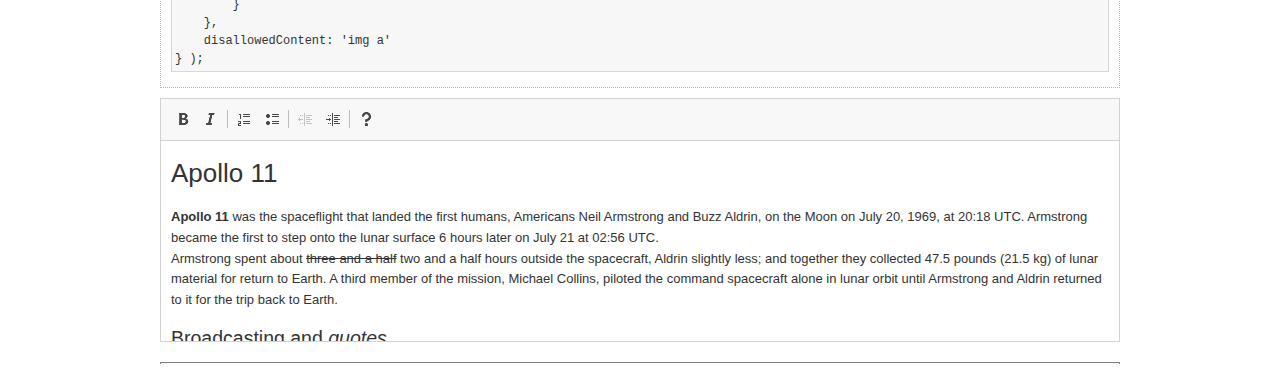
<file: HTML5/plugin/ckeditor/samples/old/datafiltering.html>
<!DOCTYPE html>
<!--
Copyright (c) 2003-2016, CKSource - Frederico Knabben. All rights reserved.
For licensing, see LICENSE.md or http://ckeditor.com/license
-->
<html>
<head>
	<meta charset="utf-8">
	<title>Data Filtering &mdash; CKEditor Sample</title>
	<script src="../../ckeditor.js"></script>
	<link rel="stylesheet" href="sample.css">
	<script>
		// Remove advanced tabs for all editors.
		CKEDITOR.config.removeDialogTabs = 'image:advanced;link:advanced;flash:advanced;creatediv:advanced;editdiv:advanced';
	</script>
</head>
<body>
	<h1 class="samples">
		<a href="index.html">CKEditor Samples</a> &raquo; Data Filtering and Features Activation
	</h1>
	<div class="warning deprecated">
		This sample is not maintained anymore. Check out its <a href="http://sdk.ckeditor.com/samples/acf.html">brand new version in CKEditor SDK</a>.
	</div>
	<div class="description">
		<p>
			This sample page demonstrates the idea of Advanced Content Filter
			(<abbr title="Advanced Content Filter">ACF</abbr>), a sophisticated
			tool that takes control over what kind of data is accepted by the editor and what
			kind of output is produced.
		</p>
		<h2>When and what is being filtered?</h2>
		<p>
			<abbr title="Advanced Content Filter">ACF</abbr> controls
			<strong>every single source of data</strong> that comes to the editor.
			It process both HTML that is inserted manually (i.e. pasted by the user)
			and programmatically like:
		</p>
<pre class="samples">
editor.setData( '&lt;p&gt;Hello world!&lt;/p&gt;' );
</pre>
		<p>
			<abbr title="Advanced Content Filter">ACF</abbr> discards invalid,
			useless HTML tags and attributes so the editor remains "clean" during
			runtime. <abbr title="Advanced Content Filter">ACF</abbr> behaviour
			can be configured and adjusted for a particular case to prevent the
			output HTML (i.e. in CMS systems) from being polluted.

			This kind of filtering is a first, client-side line of defense
			against "<a href="http://en.wikipedia.org/wiki/Tag_soup">tag soups</a>",
			the tool that precisely restricts which tags, attributes and styles
			are allowed (desired). When properly configured, <abbr title="Advanced Content Filter">ACF</abbr>
			is an easy and fast way to produce a high-quality, intentionally filtered HTML.
		</p>

		<h3>How to configure or disable ACF?</h3>
		<p>
			Advanced Content Filter is enabled by default, working in "automatic mode", yet
			it provides a set of easy rules that allow adjusting filtering rules
			and disabling the entire feature when necessary. The config property
			responsible for this feature is <code><a class="samples"
			href="http://docs.ckeditor.com/#!/api/CKEDITOR.config-cfg-allowedContent">config.allowedContent</a></code>.
		</p>
		<p>
			By "automatic mode" is meant that loaded plugins decide which kind
			of content is enabled and which is not. For example, if the link
			plugin is loaded it implies that <code>&lt;a&gt;</code> tag is
			automatically allowed. Each plugin is given a set
			of predefined <abbr title="Advanced Content Filter">ACF</abbr> rules
			that control the editor until <code><a class="samples"
			href="http://docs.ckeditor.com/#!/api/CKEDITOR.config-cfg-allowedContent">
			config.allowedContent</a></code>
			is defined manually.
		</p>
		<p>
			Let's assume our intention is to restrict the editor to accept (produce) <strong>paragraphs
			only: no attributes, no styles, no other tags</strong>.
			With <abbr title="Advanced Content Filter">ACF</abbr>
			this is very simple. Basically set <code><a class="samples"
			href="http://docs.ckeditor.com/#!/api/CKEDITOR.config-cfg-allowedContent">
			config.allowedContent</a></code> to <code>'p'</code>:
		</p>
<pre class="samples">
var editor = CKEDITOR.replace( <em>textarea_id</em>, {
	<strong>allowedContent: 'p'</strong>
} );
</pre>
		<p>
			Now try to play with allowed content:
		</p>
<pre class="samples">
// Trying to insert disallowed tag and attribute.
editor.setData( '&lt;p <strong>style="color: red"</strong>&gt;Hello <strong>&lt;em&gt;world&lt;/em&gt;</strong>!&lt;/p&gt;' );
alert( editor.getData() );

// Filtered data is returned.
"&lt;p&gt;Hello world!&lt;/p&gt;"
</pre>
		<p>
			What happened? Since <code>config.allowedContent: 'p'</code> is set the editor assumes
			that only plain <code>&lt;p&gt;</code> are accepted. Nothing more. This is why
			<code>style</code> attribute and <code>&lt;em&gt;</code> tag are gone. The same
			filtering would happen if we pasted disallowed HTML into this editor.
		</p>
		<p>
			This is just a small sample of what <abbr title="Advanced Content Filter">ACF</abbr>
			can do. To know more, please refer to the sample section below and
			<a href="http://docs.ckeditor.com/#!/guide/dev_advanced_content_filter">the official Advanced Content Filter guide</a>.
		</p>
		<p>
			You may, of course, want CKEditor to avoid filtering of any kind.
			To get rid of <abbr title="Advanced Content Filter">ACF</abbr>,
			basically set <code><a class="samples"
			href="http://docs.ckeditor.com/#!/api/CKEDITOR.config-cfg-allowedContent">
			config.allowedContent</a></code> to <code>true</code> like this:
		</p>
<pre class="samples">
CKEDITOR.replace( <em>textarea_id</em>, {
	<strong>allowedContent: true</strong>
} );
</pre>

		<h2>Beyond data flow: Features activation</h2>
		<p>
			<abbr title="Advanced Content Filter">ACF</abbr> is far more than
			<abbr title="Input/Output">I/O</abbr> control: the entire
			<abbr title="User Interface">UI</abbr> of the editor is adjusted to what
			filters restrict. For example: if <code>&lt;a&gt;</code> tag is
			<strong>disallowed</strong>
			by <abbr title="Advanced Content Filter">ACF</abbr>,
			then accordingly <code>link</code> command, toolbar button and link dialog
			are also disabled. Editor is smart: it knows which features must be
			removed from the interface to match filtering rules.
		</p>
		<p>
			CKEditor can be far more specific. If <code>&lt;a&gt;</code> tag is
			<strong>allowed</strong> by filtering rules to be used but it is restricted
			to have only one attribute (<code>href</code>)
			<code>config.allowedContent = 'a[!href]'</code>, then
			"Target" tab of the link dialog is automatically disabled as <code>target</code>
			attribute isn't included in <abbr title="Advanced Content Filter">ACF</abbr> rules
			for <code>&lt;a&gt;</code>. This behaviour applies to dialog fields, context
			menus and toolbar buttons.
		</p>

		<h2>Sample configurations</h2>
		<p>
			There are several editor instances below that present different
			<abbr title="Advanced Content Filter">ACF</abbr> setups. <strong>All of them,
			except the inline instance, share the same HTML content</strong> to visualize
			how different filtering rules affect the same input data.
		</p>
	</div>

	<div>
		<label for="editor1">
			Editor 1:
		</label>
		<div class="description">
			<p>
				This editor is using default configuration ("automatic mode"). It means that
				<code><a class="samples"
				href="http://docs.ckeditor.com/#!/api/CKEDITOR.config-cfg-allowedContent">
				config.allowedContent</a></code> is defined by loaded plugins.
				Each plugin extends filtering rules to make it's own associated content
				available for the user.
			</p>
		</div>
		<textarea cols="80" id="editor1" name="editor1" rows="10">
			&lt;h1&gt;&lt;img alt=&quot;Saturn V carrying Apollo 11&quot; class=&quot;right&quot; src=&quot;assets/sample.jpg&quot;/&gt; Apollo 11&lt;/h1&gt; &lt;p&gt;&lt;b&gt;Apollo 11&lt;/b&gt; was the spaceflight that landed the first humans, Americans &lt;a href=&quot;http://en.wikipedia.org/wiki/Neil_Armstrong&quot; title=&quot;Neil Armstrong&quot;&gt;Neil Armstrong&lt;/a&gt; and &lt;a href=&quot;http://en.wikipedia.org/wiki/Buzz_Aldrin&quot; title=&quot;Buzz Aldrin&quot;&gt;Buzz Aldrin&lt;/a&gt;, on the Moon on July 20, 1969, at 20:18 UTC. Armstrong became the first to step onto the lunar surface 6 hours later on July 21 at 02:56 UTC.&lt;/p&gt; &lt;p&gt;Armstrong spent about &lt;s&gt;three and a half&lt;/s&gt; two and a half hours outside the spacecraft, Aldrin slightly less; and together they collected 47.5 pounds (21.5&amp;nbsp;kg) of lunar material for return to Earth. A third member of the mission, &lt;a href=&quot;http://en.wikipedia.org/wiki/Michael_Collins_(astronaut)&quot; title=&quot;Michael Collins (astronaut)&quot;&gt;Michael Collins&lt;/a&gt;, piloted the &lt;a href=&quot;http://en.wikipedia.org/wiki/Apollo_Command/Service_Module&quot; title=&quot;Apollo Command/Service Module&quot;&gt;command&lt;/a&gt; spacecraft alone in lunar orbit until Armstrong and Aldrin returned to it for the trip back to Earth.&lt;/p&gt; &lt;h2&gt;Broadcasting and &lt;em&gt;quotes&lt;/em&gt; &lt;a id=&quot;quotes&quot; name=&quot;quotes&quot;&gt;&lt;/a&gt;&lt;/h2&gt; &lt;p&gt;Broadcast on live TV to a world-wide audience, Armstrong stepped onto the lunar surface and described the event as:&lt;/p&gt; &lt;blockquote&gt;&lt;p&gt;One small step for [a] man, one giant leap for mankind.&lt;/p&gt;&lt;/blockquote&gt; &lt;p&gt;Apollo 11 effectively ended the &lt;a href=&quot;http://en.wikipedia.org/wiki/Space_Race&quot; title=&quot;Space Race&quot;&gt;Space Race&lt;/a&gt; and fulfilled a national goal proposed in 1961 by the late U.S. President &lt;a href=&quot;http://en.wikipedia.org/wiki/John_F._Kennedy&quot; title=&quot;John F. Kennedy&quot;&gt;John F. Kennedy&lt;/a&gt; in a speech before the United States Congress:&lt;/p&gt; &lt;blockquote&gt;&lt;p&gt;[...] before this decade is out, of landing a man on the Moon and returning him safely to the Earth.&lt;/p&gt;&lt;/blockquote&gt; &lt;h2&gt;Technical details &lt;a id=&quot;tech-details&quot; name=&quot;tech-details&quot;&gt;&lt;/a&gt;&lt;/h2&gt; &lt;table align=&quot;right&quot; border=&quot;1&quot; bordercolor=&quot;#ccc&quot; cellpadding=&quot;5&quot; cellspacing=&quot;0&quot; style=&quot;border-collapse:collapse;margin:10px 0 10px 15px;&quot;&gt; &lt;caption&gt;&lt;strong&gt;Mission crew&lt;/strong&gt;&lt;/caption&gt; &lt;thead&gt; &lt;tr&gt; &lt;th scope=&quot;col&quot;&gt;Position&lt;/th&gt; &lt;th scope=&quot;col&quot;&gt;Astronaut&lt;/th&gt; &lt;/tr&gt; &lt;/thead&gt; &lt;tbody&gt; &lt;tr&gt; &lt;td&gt;Commander&lt;/td&gt; &lt;td&gt;Neil A. Armstrong&lt;/td&gt; &lt;/tr&gt; &lt;tr&gt; &lt;td&gt;Command Module Pilot&lt;/td&gt; &lt;td&gt;Michael Collins&lt;/td&gt; &lt;/tr&gt; &lt;tr&gt; &lt;td&gt;Lunar Module Pilot&lt;/td&gt; &lt;td&gt;Edwin &amp;quot;Buzz&amp;quot; E. Aldrin, Jr.&lt;/td&gt; &lt;/tr&gt; &lt;/tbody&gt; &lt;/table&gt; &lt;p&gt;Launched by a &lt;strong&gt;Saturn V&lt;/strong&gt; rocket from &lt;a href=&quot;http://en.wikipedia.org/wiki/Kennedy_Space_Center&quot; title=&quot;Kennedy Space Center&quot;&gt;Kennedy Space Center&lt;/a&gt; in Merritt Island, Florida on July 16, Apollo 11 was the fifth manned mission of &lt;a href=&quot;http://en.wikipedia.org/wiki/NASA&quot; title=&quot;NASA&quot;&gt;NASA&lt;/a&gt;&amp;#39;s Apollo program. The Apollo spacecraft had three parts:&lt;/p&gt; &lt;ol&gt; &lt;li&gt;&lt;strong&gt;Command Module&lt;/strong&gt; with a cabin for the three astronauts which was the only part which landed back on Earth&lt;/li&gt; &lt;li&gt;&lt;strong&gt;Service Module&lt;/strong&gt; which supported the Command Module with propulsion, electrical power, oxygen and water&lt;/li&gt; &lt;li&gt;&lt;strong&gt;Lunar Module&lt;/strong&gt; for landing on the Moon.&lt;/li&gt; &lt;/ol&gt; &lt;p&gt;After being sent to the Moon by the Saturn V&amp;#39;s upper stage, the astronauts separated the spacecraft from it and travelled for three days until they entered into lunar orbit. Armstrong and Aldrin then moved into the Lunar Module and landed in the &lt;a href=&quot;http://en.wikipedia.org/wiki/Mare_Tranquillitatis&quot; title=&quot;Mare Tranquillitatis&quot;&gt;Sea of Tranquility&lt;/a&gt;. They stayed a total of about 21 and a half hours on the lunar surface. After lifting off in the upper part of the Lunar Module and rejoining Collins in the Command Module, they returned to Earth and landed in the &lt;a href=&quot;http://en.wikipedia.org/wiki/Pacific_Ocean&quot; title=&quot;Pacific Ocean&quot;&gt;Pacific Ocean&lt;/a&gt; on July 24.&lt;/p&gt; &lt;hr/&gt; &lt;p style=&quot;text-align: right;&quot;&gt;&lt;small&gt;Source: &lt;a href=&quot;http://en.wikipedia.org/wiki/Apollo_11&quot;&gt;Wikipedia.org&lt;/a&gt;&lt;/small&gt;&lt;/p&gt;
		</textarea>

		<script>

			CKEDITOR.replace( 'editor1' );

		</script>
	</div>

	<br>

	<div>
		<label for="editor2">
			Editor 2:
		</label>
		<div class="description">
			<p>
				This editor is using a custom configuration for
				<abbr title="Advanced Content Filter">ACF</abbr>:
			</p>
<pre class="samples">
CKEDITOR.replace( 'editor2', {
	allowedContent:
		'h1 h2 h3 p blockquote strong em;' +
		'a[!href];' +
		'img(left,right)[!src,alt,width,height];' +
		'table tr th td caption;' +
		'span{!font-family};' +'
		'span{!color};' +
		'span(!marker);' +
		'del ins'
} );
</pre>
			<p>
				The following rules may require additional explanation:
			</p>
			<ul>
				<li>
					<code>h1 h2 h3 p blockquote strong em</code> - These tags
					are accepted by the editor. Any tag attributes will be discarded.
				</li>
				<li>
					<code>a[!href]</code> - <code>href</code> attribute is obligatory
					for <code>&lt;a&gt;</code> tag. Tags without this attribute
					are disarded. No other attribute will be accepted.
				</li>
				<li>
					<code>img(left,right)[!src,alt,width,height]</code> - <code>src</code>
					attribute is obligatory for <code>&lt;img&gt;</code> tag.
					<code>alt</code>, <code>width</code>, <code>height</code>
					and <code>class</code> attributes are accepted but
					<code>class</code> must be either <code>class="left"</code>
					or <code>class="right"</code>
				</li>
				<li>
					<code>table tr th td caption</code> - These tags
					are accepted by the editor. Any tag attributes will be discarded.
				</li>
				<li>
					<code>span{!font-family}</code>, <code>span{!color}</code>,
					<code>span(!marker)</code> - <code>&lt;span&gt;</code> tags
					will be accepted if either <code>font-family</code> or
					<code>color</code> style is set or <code>class="marker"</code>
					is present.
				</li>
				<li>
					<code>del ins</code> - These tags
					are accepted by the editor. Any tag attributes will be discarded.
				</li>
			</ul>
			<p>
				Please note that <strong><abbr title="User Interface">UI</abbr> of the
				editor is different</strong>. It's a response to what happened to the filters.
				Since <code>text-align</code> isn't allowed, the align toolbar is gone.
				The same thing happened to subscript/superscript, strike, underline
				(<code>&lt;u&gt;</code>, <code>&lt;sub&gt;</code>, <code>&lt;sup&gt;</code>
				are disallowed by <code><a class="samples"
				href="http://docs.ckeditor.com/#!/api/CKEDITOR.config-cfg-allowedContent">
				config.allowedContent</a></code>) and many other buttons.
			</p>
		</div>
		<textarea cols="80" id="editor2" name="editor2" rows="10">
			&lt;h1&gt;&lt;img alt=&quot;Saturn V carrying Apollo 11&quot; class=&quot;right&quot; src=&quot;assets/sample.jpg&quot;/&gt; Apollo 11&lt;/h1&gt; &lt;p&gt;&lt;b&gt;Apollo 11&lt;/b&gt; was the spaceflight that landed the first humans, Americans &lt;a href=&quot;http://en.wikipedia.org/wiki/Neil_Armstrong&quot; title=&quot;Neil Armstrong&quot;&gt;Neil Armstrong&lt;/a&gt; and &lt;a href=&quot;http://en.wikipedia.org/wiki/Buzz_Aldrin&quot; title=&quot;Buzz Aldrin&quot;&gt;Buzz Aldrin&lt;/a&gt;, on the Moon on July 20, 1969, at 20:18 UTC. Armstrong became the first to step onto the lunar surface 6 hours later on July 21 at 02:56 UTC.&lt;/p&gt; &lt;p&gt;Armstrong spent about &lt;s&gt;three and a half&lt;/s&gt; two and a half hours outside the spacecraft, Aldrin slightly less; and together they collected 47.5 pounds (21.5&amp;nbsp;kg) of lunar material for return to Earth. A third member of the mission, &lt;a href=&quot;http://en.wikipedia.org/wiki/Michael_Collins_(astronaut)&quot; title=&quot;Michael Collins (astronaut)&quot;&gt;Michael Collins&lt;/a&gt;, piloted the &lt;a href=&quot;http://en.wikipedia.org/wiki/Apollo_Command/Service_Module&quot; title=&quot;Apollo Command/Service Module&quot;&gt;command&lt;/a&gt; spacecraft alone in lunar orbit until Armstrong and Aldrin returned to it for the trip back to Earth.&lt;/p&gt; &lt;h2&gt;Broadcasting and &lt;em&gt;quotes&lt;/em&gt; &lt;a id=&quot;quotes&quot; name=&quot;quotes&quot;&gt;&lt;/a&gt;&lt;/h2&gt; &lt;p&gt;Broadcast on live TV to a world-wide audience, Armstrong stepped onto the lunar surface and described the event as:&lt;/p&gt; &lt;blockquote&gt;&lt;p&gt;One small step for [a] man, one giant leap for mankind.&lt;/p&gt;&lt;/blockquote&gt; &lt;p&gt;Apollo 11 effectively ended the &lt;a href=&quot;http://en.wikipedia.org/wiki/Space_Race&quot; title=&quot;Space Race&quot;&gt;Space Race&lt;/a&gt; and fulfilled a national goal proposed in 1961 by the late U.S. President &lt;a href=&quot;http://en.wikipedia.org/wiki/John_F._Kennedy&quot; title=&quot;John F. Kennedy&quot;&gt;John F. Kennedy&lt;/a&gt; in a speech before the United States Congress:&lt;/p&gt; &lt;blockquote&gt;&lt;p&gt;[...] before this decade is out, of landing a man on the Moon and returning him safely to the Earth.&lt;/p&gt;&lt;/blockquote&gt; &lt;h2&gt;Technical details &lt;a id=&quot;tech-details&quot; name=&quot;tech-details&quot;&gt;&lt;/a&gt;&lt;/h2&gt; &lt;table align=&quot;right&quot; border=&quot;1&quot; bordercolor=&quot;#ccc&quot; cellpadding=&quot;5&quot; cellspacing=&quot;0&quot; style=&quot;border-collapse:collapse;margin:10px 0 10px 15px;&quot;&gt; &lt;caption&gt;&lt;strong&gt;Mission crew&lt;/strong&gt;&lt;/caption&gt; &lt;thead&gt; &lt;tr&gt; &lt;th scope=&quot;col&quot;&gt;Position&lt;/th&gt; &lt;th scope=&quot;col&quot;&gt;Astronaut&lt;/th&gt; &lt;/tr&gt; &lt;/thead&gt; &lt;tbody&gt; &lt;tr&gt; &lt;td&gt;Commander&lt;/td&gt; &lt;td&gt;Neil A. Armstrong&lt;/td&gt; &lt;/tr&gt; &lt;tr&gt; &lt;td&gt;Command Module Pilot&lt;/td&gt; &lt;td&gt;Michael Collins&lt;/td&gt; &lt;/tr&gt; &lt;tr&gt; &lt;td&gt;Lunar Module Pilot&lt;/td&gt; &lt;td&gt;Edwin &amp;quot;Buzz&amp;quot; E. Aldrin, Jr.&lt;/td&gt; &lt;/tr&gt; &lt;/tbody&gt; &lt;/table&gt; &lt;p&gt;Launched by a &lt;strong&gt;Saturn V&lt;/strong&gt; rocket from &lt;a href=&quot;http://en.wikipedia.org/wiki/Kennedy_Space_Center&quot; title=&quot;Kennedy Space Center&quot;&gt;Kennedy Space Center&lt;/a&gt; in Merritt Island, Florida on July 16, Apollo 11 was the fifth manned mission of &lt;a href=&quot;http://en.wikipedia.org/wiki/NASA&quot; title=&quot;NASA&quot;&gt;NASA&lt;/a&gt;&amp;#39;s Apollo program. The Apollo spacecraft had three parts:&lt;/p&gt; &lt;ol&gt; &lt;li&gt;&lt;strong&gt;Command Module&lt;/strong&gt; with a cabin for the three astronauts which was the only part which landed back on Earth&lt;/li&gt; &lt;li&gt;&lt;strong&gt;Service Module&lt;/strong&gt; which supported the Command Module with propulsion, electrical power, oxygen and water&lt;/li&gt; &lt;li&gt;&lt;strong&gt;Lunar Module&lt;/strong&gt; for landing on the Moon.&lt;/li&gt; &lt;/ol&gt; &lt;p&gt;After being sent to the Moon by the Saturn V&amp;#39;s upper stage, the astronauts separated the spacecraft from it and travelled for three days until they entered into lunar orbit. Armstrong and Aldrin then moved into the Lunar Module and landed in the &lt;a href=&quot;http://en.wikipedia.org/wiki/Mare_Tranquillitatis&quot; title=&quot;Mare Tranquillitatis&quot;&gt;Sea of Tranquility&lt;/a&gt;. They stayed a total of about 21 and a half hours on the lunar surface. After lifting off in the upper part of the Lunar Module and rejoining Collins in the Command Module, they returned to Earth and landed in the &lt;a href=&quot;http://en.wikipedia.org/wiki/Pacific_Ocean&quot; title=&quot;Pacific Ocean&quot;&gt;Pacific Ocean&lt;/a&gt; on July 24.&lt;/p&gt; &lt;hr/&gt; &lt;p style=&quot;text-align: right;&quot;&gt;&lt;small&gt;Source: &lt;a href=&quot;http://en.wikipedia.org/wiki/Apollo_11&quot;&gt;Wikipedia.org&lt;/a&gt;&lt;/small&gt;&lt;/p&gt;
		</textarea>
		<script>

			CKEDITOR.replace( 'editor2', {
				allowedContent:
					'h1 h2 h3 p blockquote strong em;' +
					'a[!href];' +
					'img(left,right)[!src,alt,width,height];' +
					'table tr th td caption;' +
					'span{!font-family};' +
					'span{!color};' +
					'span(!marker);' +
					'del ins'
			} );

		</script>
	</div>

	<br>

	<div>
		<label for="editor3">
			Editor 3:
		</label>
		<div class="description">
			<p>
				This editor is using a custom configuration for
				<abbr title="Advanced Content Filter">ACF</abbr>.
				Note that filters can be configured as an object literal
				as an alternative to a string-based definition.
			</p>
<pre class="samples">
CKEDITOR.replace( 'editor3', {
	allowedContent: {
		'b i ul ol big small': true,
		'h1 h2 h3 p blockquote li': {
			styles: 'text-align'
		},
		a: { attributes: '!href,target' },
		img: {
			attributes: '!src,alt',
			styles: 'width,height',
			classes: 'left,right'
		}
	}
} );
</pre>
		</div>
		<textarea cols="80" id="editor3" name="editor3" rows="10">
			&lt;h1&gt;&lt;img alt=&quot;Saturn V carrying Apollo 11&quot; class=&quot;right&quot; src=&quot;assets/sample.jpg&quot;/&gt; Apollo 11&lt;/h1&gt; &lt;p&gt;&lt;b&gt;Apollo 11&lt;/b&gt; was the spaceflight that landed the first humans, Americans &lt;a href=&quot;http://en.wikipedia.org/wiki/Neil_Armstrong&quot; title=&quot;Neil Armstrong&quot;&gt;Neil Armstrong&lt;/a&gt; and &lt;a href=&quot;http://en.wikipedia.org/wiki/Buzz_Aldrin&quot; title=&quot;Buzz Aldrin&quot;&gt;Buzz Aldrin&lt;/a&gt;, on the Moon on July 20, 1969, at 20:18 UTC. Armstrong became the first to step onto the lunar surface 6 hours later on July 21 at 02:56 UTC.&lt;/p&gt; &lt;p&gt;Armstrong spent about &lt;s&gt;three and a half&lt;/s&gt; two and a half hours outside the spacecraft, Aldrin slightly less; and together they collected 47.5 pounds (21.5&amp;nbsp;kg) of lunar material for return to Earth. A third member of the mission, &lt;a href=&quot;http://en.wikipedia.org/wiki/Michael_Collins_(astronaut)&quot; title=&quot;Michael Collins (astronaut)&quot;&gt;Michael Collins&lt;/a&gt;, piloted the &lt;a href=&quot;http://en.wikipedia.org/wiki/Apollo_Command/Service_Module&quot; title=&quot;Apollo Command/Service Module&quot;&gt;command&lt;/a&gt; spacecraft alone in lunar orbit until Armstrong and Aldrin returned to it for the trip back to Earth.&lt;/p&gt; &lt;h2&gt;Broadcasting and &lt;em&gt;quotes&lt;/em&gt; &lt;a id=&quot;quotes&quot; name=&quot;quotes&quot;&gt;&lt;/a&gt;&lt;/h2&gt; &lt;p&gt;Broadcast on live TV to a world-wide audience, Armstrong stepped onto the lunar surface and described the event as:&lt;/p&gt; &lt;blockquote&gt;&lt;p&gt;One small step for [a] man, one giant leap for mankind.&lt;/p&gt;&lt;/blockquote&gt; &lt;p&gt;Apollo 11 effectively ended the &lt;a href=&quot;http://en.wikipedia.org/wiki/Space_Race&quot; title=&quot;Space Race&quot;&gt;Space Race&lt;/a&gt; and fulfilled a national goal proposed in 1961 by the late U.S. President &lt;a href=&quot;http://en.wikipedia.org/wiki/John_F._Kennedy&quot; title=&quot;John F. Kennedy&quot;&gt;John F. Kennedy&lt;/a&gt; in a speech before the United States Congress:&lt;/p&gt; &lt;blockquote&gt;&lt;p&gt;[...] before this decade is out, of landing a man on the Moon and returning him safely to the Earth.&lt;/p&gt;&lt;/blockquote&gt; &lt;h2&gt;Technical details &lt;a id=&quot;tech-details&quot; name=&quot;tech-details&quot;&gt;&lt;/a&gt;&lt;/h2&gt; &lt;table align=&quot;right&quot; border=&quot;1&quot; bordercolor=&quot;#ccc&quot; cellpadding=&quot;5&quot; cellspacing=&quot;0&quot; style=&quot;border-collapse:collapse;margin:10px 0 10px 15px;&quot;&gt; &lt;caption&gt;&lt;strong&gt;Mission crew&lt;/strong&gt;&lt;/caption&gt; &lt;thead&gt; &lt;tr&gt; &lt;th scope=&quot;col&quot;&gt;Position&lt;/th&gt; &lt;th scope=&quot;col&quot;&gt;Astronaut&lt;/th&gt; &lt;/tr&gt; &lt;/thead&gt; &lt;tbody&gt; &lt;tr&gt; &lt;td&gt;Commander&lt;/td&gt; &lt;td&gt;Neil A. Armstrong&lt;/td&gt; &lt;/tr&gt; &lt;tr&gt; &lt;td&gt;Command Module Pilot&lt;/td&gt; &lt;td&gt;Michael Collins&lt;/td&gt; &lt;/tr&gt; &lt;tr&gt; &lt;td&gt;Lunar Module Pilot&lt;/td&gt; &lt;td&gt;Edwin &amp;quot;Buzz&amp;quot; E. Aldrin, Jr.&lt;/td&gt; &lt;/tr&gt; &lt;/tbody&gt; &lt;/table&gt; &lt;p&gt;Launched by a &lt;strong&gt;Saturn V&lt;/strong&gt; rocket from &lt;a href=&quot;http://en.wikipedia.org/wiki/Kennedy_Space_Center&quot; title=&quot;Kennedy Space Center&quot;&gt;Kennedy Space Center&lt;/a&gt; in Merritt Island, Florida on July 16, Apollo 11 was the fifth manned mission of &lt;a href=&quot;http://en.wikipedia.org/wiki/NASA&quot; title=&quot;NASA&quot;&gt;NASA&lt;/a&gt;&amp;#39;s Apollo program. The Apollo spacecraft had three parts:&lt;/p&gt; &lt;ol&gt; &lt;li&gt;&lt;strong&gt;Command Module&lt;/strong&gt; with a cabin for the three astronauts which was the only part which landed back on Earth&lt;/li&gt; &lt;li&gt;&lt;strong&gt;Service Module&lt;/strong&gt; which supported the Command Module with propulsion, electrical power, oxygen and water&lt;/li&gt; &lt;li&gt;&lt;strong&gt;Lunar Module&lt;/strong&gt; for landing on the Moon.&lt;/li&gt; &lt;/ol&gt; &lt;p&gt;After being sent to the Moon by the Saturn V&amp;#39;s upper stage, the astronauts separated the spacecraft from it and travelled for three days until they entered into lunar orbit. Armstrong and Aldrin then moved into the Lunar Module and landed in the &lt;a href=&quot;http://en.wikipedia.org/wiki/Mare_Tranquillitatis&quot; title=&quot;Mare Tranquillitatis&quot;&gt;Sea of Tranquility&lt;/a&gt;. They stayed a total of about 21 and a half hours on the lunar surface. After lifting off in the upper part of the Lunar Module and rejoining Collins in the Command Module, they returned to Earth and landed in the &lt;a href=&quot;http://en.wikipedia.org/wiki/Pacific_Ocean&quot; title=&quot;Pacific Ocean&quot;&gt;Pacific Ocean&lt;/a&gt; on July 24.&lt;/p&gt; &lt;hr/&gt; &lt;p style=&quot;text-align: right;&quot;&gt;&lt;small&gt;Source: &lt;a href=&quot;http://en.wikipedia.org/wiki/Apollo_11&quot;&gt;Wikipedia.org&lt;/a&gt;&lt;/small&gt;&lt;/p&gt;
		</textarea>
		<script>

			CKEDITOR.replace( 'editor3', {
				allowedContent: {
					'b i ul ol big small': true,
					'h1 h2 h3 p blockquote li': {
						styles: 'text-align'
					},
					a: { attributes: '!href,target' },
					img: {
						attributes: '!src,alt',
						styles: 'width,height',
						classes: 'left,right'
					}
				}
			} );

		</script>
	</div>

	<br>

	<div>
		<label for="editor4">
			Editor 4:
		</label>
		<div class="description">
			<p>
				This editor is using a custom set of plugins and buttons.
			</p>
<pre class="samples">
CKEDITOR.replace( 'editor4', {
	removePlugins: 'bidi,font,forms,flash,horizontalrule,iframe,justify,table,tabletools,smiley',
	removeButtons: 'Anchor,Underline,Strike,Subscript,Superscript,Image',
	format_tags: 'p;h1;h2;h3;pre;address'
} );
</pre>
			<p>
				As you can see, removing plugins and buttons implies filtering.
				Several tags are not allowed in the editor because there's no
				plugin/button that is responsible for creating and editing this
				kind of content (for example: the image is missing because
				of <code>removeButtons: 'Image'</code>). The conclusion is that
				<abbr title="Advanced Content Filter">ACF</abbr> works "backwards"
				as well: <strong>modifying <abbr title="User Interface">UI</abbr>
				elements is changing allowed content rules</strong>.
			</p>
		</div>
		<textarea cols="80" id="editor4" name="editor4" rows="10">
			&lt;h1&gt;&lt;img alt=&quot;Saturn V carrying Apollo 11&quot; class=&quot;right&quot; src=&quot;assets/sample.jpg&quot;/&gt; Apollo 11&lt;/h1&gt; &lt;p&gt;&lt;b&gt;Apollo 11&lt;/b&gt; was the spaceflight that landed the first humans, Americans &lt;a href=&quot;http://en.wikipedia.org/wiki/Neil_Armstrong&quot; title=&quot;Neil Armstrong&quot;&gt;Neil Armstrong&lt;/a&gt; and &lt;a href=&quot;http://en.wikipedia.org/wiki/Buzz_Aldrin&quot; title=&quot;Buzz Aldrin&quot;&gt;Buzz Aldrin&lt;/a&gt;, on the Moon on July 20, 1969, at 20:18 UTC. Armstrong became the first to step onto the lunar surface 6 hours later on July 21 at 02:56 UTC.&lt;/p&gt; &lt;p&gt;Armstrong spent about &lt;s&gt;three and a half&lt;/s&gt; two and a half hours outside the spacecraft, Aldrin slightly less; and together they collected 47.5 pounds (21.5&amp;nbsp;kg) of lunar material for return to Earth. A third member of the mission, &lt;a href=&quot;http://en.wikipedia.org/wiki/Michael_Collins_(astronaut)&quot; title=&quot;Michael Collins (astronaut)&quot;&gt;Michael Collins&lt;/a&gt;, piloted the &lt;a href=&quot;http://en.wikipedia.org/wiki/Apollo_Command/Service_Module&quot; title=&quot;Apollo Command/Service Module&quot;&gt;command&lt;/a&gt; spacecraft alone in lunar orbit until Armstrong and Aldrin returned to it for the trip back to Earth.&lt;/p&gt; &lt;h2&gt;Broadcasting and &lt;em&gt;quotes&lt;/em&gt; &lt;a id=&quot;quotes&quot; name=&quot;quotes&quot;&gt;&lt;/a&gt;&lt;/h2&gt; &lt;p&gt;Broadcast on live TV to a world-wide audience, Armstrong stepped onto the lunar surface and described the event as:&lt;/p&gt; &lt;blockquote&gt;&lt;p&gt;One small step for [a] man, one giant leap for mankind.&lt;/p&gt;&lt;/blockquote&gt; &lt;p&gt;Apollo 11 effectively ended the &lt;a href=&quot;http://en.wikipedia.org/wiki/Space_Race&quot; title=&quot;Space Race&quot;&gt;Space Race&lt;/a&gt; and fulfilled a national goal proposed in 1961 by the late U.S. President &lt;a href=&quot;http://en.wikipedia.org/wiki/John_F._Kennedy&quot; title=&quot;John F. Kennedy&quot;&gt;John F. Kennedy&lt;/a&gt; in a speech before the United States Congress:&lt;/p&gt; &lt;blockquote&gt;&lt;p&gt;[...] before this decade is out, of landing a man on the Moon and returning him safely to the Earth.&lt;/p&gt;&lt;/blockquote&gt; &lt;h2&gt;Technical details &lt;a id=&quot;tech-details&quot; name=&quot;tech-details&quot;&gt;&lt;/a&gt;&lt;/h2&gt; &lt;table align=&quot;right&quot; border=&quot;1&quot; bordercolor=&quot;#ccc&quot; cellpadding=&quot;5&quot; cellspacing=&quot;0&quot; style=&quot;border-collapse:collapse;margin:10px 0 10px 15px;&quot;&gt; &lt;caption&gt;&lt;strong&gt;Mission crew&lt;/strong&gt;&lt;/caption&gt; &lt;thead&gt; &lt;tr&gt; &lt;th scope=&quot;col&quot;&gt;Position&lt;/th&gt; &lt;th scope=&quot;col&quot;&gt;Astronaut&lt;/th&gt; &lt;/tr&gt; &lt;/thead&gt; &lt;tbody&gt; &lt;tr&gt; &lt;td&gt;Commander&lt;/td&gt; &lt;td&gt;Neil A. Armstrong&lt;/td&gt; &lt;/tr&gt; &lt;tr&gt; &lt;td&gt;Command Module Pilot&lt;/td&gt; &lt;td&gt;Michael Collins&lt;/td&gt; &lt;/tr&gt; &lt;tr&gt; &lt;td&gt;Lunar Module Pilot&lt;/td&gt; &lt;td&gt;Edwin &amp;quot;Buzz&amp;quot; E. Aldrin, Jr.&lt;/td&gt; &lt;/tr&gt; &lt;/tbody&gt; &lt;/table&gt; &lt;p&gt;Launched by a &lt;strong&gt;Saturn V&lt;/strong&gt; rocket from &lt;a href=&quot;http://en.wikipedia.org/wiki/Kennedy_Space_Center&quot; title=&quot;Kennedy Space Center&quot;&gt;Kennedy Space Center&lt;/a&gt; in Merritt Island, Florida on July 16, Apollo 11 was the fifth manned mission of &lt;a href=&quot;http://en.wikipedia.org/wiki/NASA&quot; title=&quot;NASA&quot;&gt;NASA&lt;/a&gt;&amp;#39;s Apollo program. The Apollo spacecraft had three parts:&lt;/p&gt; &lt;ol&gt; &lt;li&gt;&lt;strong&gt;Command Module&lt;/strong&gt; with a cabin for the three astronauts which was the only part which landed back on Earth&lt;/li&gt; &lt;li&gt;&lt;strong&gt;Service Module&lt;/strong&gt; which supported the Command Module with propulsion, electrical power, oxygen and water&lt;/li&gt; &lt;li&gt;&lt;strong&gt;Lunar Module&lt;/strong&gt; for landing on the Moon.&lt;/li&gt; &lt;/ol&gt; &lt;p&gt;After being sent to the Moon by the Saturn V&amp;#39;s upper stage, the astronauts separated the spacecraft from it and travelled for three days until they entered into lunar orbit. Armstrong and Aldrin then moved into the Lunar Module and landed in the &lt;a href=&quot;http://en.wikipedia.org/wiki/Mare_Tranquillitatis&quot; title=&quot;Mare Tranquillitatis&quot;&gt;Sea of Tranquility&lt;/a&gt;. They stayed a total of about 21 and a half hours on the lunar surface. After lifting off in the upper part of the Lunar Module and rejoining Collins in the Command Module, they returned to Earth and landed in the &lt;a href=&quot;http://en.wikipedia.org/wiki/Pacific_Ocean&quot; title=&quot;Pacific Ocean&quot;&gt;Pacific Ocean&lt;/a&gt; on July 24.&lt;/p&gt; &lt;hr/&gt; &lt;p style=&quot;text-align: right;&quot;&gt;&lt;small&gt;Source: &lt;a href=&quot;http://en.wikipedia.org/wiki/Apollo_11&quot;&gt;Wikipedia.org&lt;/a&gt;&lt;/small&gt;&lt;/p&gt;
		</textarea>
		<script>

			CKEDITOR.replace( 'editor4', {
				removePlugins: 'bidi,div,font,forms,flash,horizontalrule,iframe,justify,table,tabletools,smiley',
				removeButtons: 'Anchor,Underline,Strike,Subscript,Superscript,Image',
				format_tags: 'p;h1;h2;h3;pre;address'
			} );

		</script>
	</div>

	<br>

	<div>
		<label for="editor5">
			Editor 5:
		</label>
		<div class="description">
			<p>
				This editor is built on editable <code>&lt;h1&gt;</code> element.
				<abbr title="Advanced Content Filter">ACF</abbr> takes care of
				what can be included in <code>&lt;h1&gt;</code>. Note that there
				are no block styles in Styles combo. Also why lists, indentation,
				blockquote, div, form and other buttons are missing.
			</p>
			<p>
				<abbr title="Advanced Content Filter">ACF</abbr> makes sure that
				no disallowed tags will come to <code>&lt;h1&gt;</code> so the final
				markup is valid. If the user tried to paste some invalid HTML
				into this editor (let's say a list), it would be automatically
				converted into plain text.
			</p>
		</div>
		<h1 id="editor5" contenteditable="true">
			<em>Apollo 11</em> was the spaceflight that landed the first humans, Americans <a href="http://en.wikipedia.org/wiki/Neil_Armstrong" title="Neil Armstrong">Neil Armstrong</a> and <a href="http://en.wikipedia.org/wiki/Buzz_Aldrin" title="Buzz Aldrin">Buzz Aldrin</a>, on the Moon on July 20, 1969, at 20:18 UTC.
		</h1>
	</div>

	<br>

	<div>
		<label for="editor3">
			Editor 6:
		</label>
		<div class="description">
			<p>
				This editor is using a custom configuration for <abbr title="Advanced Content Filter">ACF</abbr>.
				It's using the <a href="http://docs.ckeditor.com/#!/guide/dev_disallowed_content" rel="noopener noreferrer" target="_blank">
				Disallowed Content</a> property of the filter to eliminate all <code>title</code> attributes.
			</p>

<pre class="samples">
CKEDITOR.replace( 'editor6', {
	allowedContent: {
		'b i ul ol big small': true,
		'h1 h2 h3 p blockquote li': {
			styles: 'text-align'
		},
		a: {attributes: '!href,target'},
		img: {
			attributes: '!src,alt',
			styles: 'width,height',
			classes: 'left,right'
		}
	},
	disallowedContent: '*{title*}'
} );
</pre>
		</div>
		<textarea cols="80" id="editor6" name="editor6" rows="10">
			&lt;h1&gt;&lt;img alt=&quot;Saturn V carrying Apollo 11&quot; class=&quot;right&quot; src=&quot;assets/sample.jpg&quot;/&gt; Apollo 11&lt;/h1&gt; &lt;p&gt;&lt;b&gt;Apollo 11&lt;/b&gt; was the spaceflight that landed the first humans, Americans &lt;a href=&quot;http://en.wikipedia.org/wiki/Neil_Armstrong&quot; title=&quot;Neil Armstrong&quot;&gt;Neil Armstrong&lt;/a&gt; and &lt;a href=&quot;http://en.wikipedia.org/wiki/Buzz_Aldrin&quot; title=&quot;Buzz Aldrin&quot;&gt;Buzz Aldrin&lt;/a&gt;, on the Moon on July 20, 1969, at 20:18 UTC. Armstrong became the first to step onto the lunar surface 6 hours later on July 21 at 02:56 UTC.&lt;/p&gt; &lt;p&gt;Armstrong spent about &lt;s&gt;three and a half&lt;/s&gt; two and a half hours outside the spacecraft, Aldrin slightly less; and together they collected 47.5 pounds (21.5&amp;nbsp;kg) of lunar material for return to Earth. A third member of the mission, &lt;a href=&quot;http://en.wikipedia.org/wiki/Michael_Collins_(astronaut)&quot; title=&quot;Michael Collins (astronaut)&quot;&gt;Michael Collins&lt;/a&gt;, piloted the &lt;a href=&quot;http://en.wikipedia.org/wiki/Apollo_Command/Service_Module&quot; title=&quot;Apollo Command/Service Module&quot;&gt;command&lt;/a&gt; spacecraft alone in lunar orbit until Armstrong and Aldrin returned to it for the trip back to Earth.&lt;/p&gt; &lt;h2&gt;Broadcasting and &lt;em&gt;quotes&lt;/em&gt; &lt;a id=&quot;quotes&quot; name=&quot;quotes&quot;&gt;&lt;/a&gt;&lt;/h2&gt; &lt;p&gt;Broadcast on live TV to a world-wide audience, Armstrong stepped onto the lunar surface and described the event as:&lt;/p&gt; &lt;blockquote&gt;&lt;p&gt;One small step for [a] man, one giant leap for mankind.&lt;/p&gt;&lt;/blockquote&gt; &lt;p&gt;Apollo 11 effectively ended the &lt;a href=&quot;http://en.wikipedia.org/wiki/Space_Race&quot; title=&quot;Space Race&quot;&gt;Space Race&lt;/a&gt; and fulfilled a national goal proposed in 1961 by the late U.S. President &lt;a href=&quot;http://en.wikipedia.org/wiki/John_F._Kennedy&quot; title=&quot;John F. Kennedy&quot;&gt;John F. Kennedy&lt;/a&gt; in a speech before the United States Congress:&lt;/p&gt; &lt;blockquote&gt;&lt;p&gt;[...] before this decade is out, of landing a man on the Moon and returning him safely to the Earth.&lt;/p&gt;&lt;/blockquote&gt; &lt;h2&gt;Technical details &lt;a id=&quot;tech-details&quot; name=&quot;tech-details&quot;&gt;&lt;/a&gt;&lt;/h2&gt; &lt;table align=&quot;right&quot; border=&quot;1&quot; bordercolor=&quot;#ccc&quot; cellpadding=&quot;5&quot; cellspacing=&quot;0&quot; style=&quot;border-collapse:collapse;margin:10px 0 10px 15px;&quot;&gt; &lt;caption&gt;&lt;strong&gt;Mission crew&lt;/strong&gt;&lt;/caption&gt; &lt;thead&gt; &lt;tr&gt; &lt;th scope=&quot;col&quot;&gt;Position&lt;/th&gt; &lt;th scope=&quot;col&quot;&gt;Astronaut&lt;/th&gt; &lt;/tr&gt; &lt;/thead&gt; &lt;tbody&gt; &lt;tr&gt; &lt;td&gt;Commander&lt;/td&gt; &lt;td&gt;Neil A. Armstrong&lt;/td&gt; &lt;/tr&gt; &lt;tr&gt; &lt;td&gt;Command Module Pilot&lt;/td&gt; &lt;td&gt;Michael Collins&lt;/td&gt; &lt;/tr&gt; &lt;tr&gt; &lt;td&gt;Lunar Module Pilot&lt;/td&gt; &lt;td&gt;Edwin &amp;quot;Buzz&amp;quot; E. Aldrin, Jr.&lt;/td&gt; &lt;/tr&gt; &lt;/tbody&gt; &lt;/table&gt; &lt;p&gt;Launched by a &lt;strong&gt;Saturn V&lt;/strong&gt; rocket from &lt;a href=&quot;http://en.wikipedia.org/wiki/Kennedy_Space_Center&quot; title=&quot;Kennedy Space Center&quot;&gt;Kennedy Space Center&lt;/a&gt; in Merritt Island, Florida on July 16, Apollo 11 was the fifth manned mission of &lt;a href=&quot;http://en.wikipedia.org/wiki/NASA&quot; title=&quot;NASA&quot;&gt;NASA&lt;/a&gt;&amp;#39;s Apollo program. The Apollo spacecraft had three parts:&lt;/p&gt; &lt;ol&gt; &lt;li&gt;&lt;strong&gt;Command Module&lt;/strong&gt; with a cabin for the three astronauts which was the only part which landed back on Earth&lt;/li&gt; &lt;li&gt;&lt;strong&gt;Service Module&lt;/strong&gt; which supported the Command Module with propulsion, electrical power, oxygen and water&lt;/li&gt; &lt;li&gt;&lt;strong&gt;Lunar Module&lt;/strong&gt; for landing on the Moon.&lt;/li&gt; &lt;/ol&gt; &lt;p&gt;After being sent to the Moon by the Saturn V&amp;#39;s upper stage, the astronauts separated the spacecraft from it and travelled for three days until they entered into lunar orbit. Armstrong and Aldrin then moved into the Lunar Module and landed in the &lt;a href=&quot;http://en.wikipedia.org/wiki/Mare_Tranquillitatis&quot; title=&quot;Mare Tranquillitatis&quot;&gt;Sea of Tranquility&lt;/a&gt;. They stayed a total of about 21 and a half hours on the lunar surface. After lifting off in the upper part of the Lunar Module and rejoining Collins in the Command Module, they returned to Earth and landed in the &lt;a href=&quot;http://en.wikipedia.org/wiki/Pacific_Ocean&quot; title=&quot;Pacific Ocean&quot;&gt;Pacific Ocean&lt;/a&gt; on July 24.&lt;/p&gt; &lt;hr/&gt; &lt;p style=&quot;text-align: right;&quot;&gt;&lt;small&gt;Source: &lt;a href=&quot;http://en.wikipedia.org/wiki/Apollo_11&quot;&gt;Wikipedia.org&lt;/a&gt;&lt;/small&gt;&lt;/p&gt;
		</textarea>
		<script>

			CKEDITOR.replace( 'editor6', {
				allowedContent: {
					'b i ul ol big small': true,
					'h1 h2 h3 p blockquote li': {
						styles: 'text-align'
					},
					a: {attributes: '!href,target'},
					img: {
						attributes: '!src,alt',
						styles: 'width,height',
						classes: 'left,right'
					}
				},
				disallowedContent: '*{title*}'
			} );

		</script>
	</div>

	<br>

	<div>
		<label for="editor7">
			Editor 7:
		</label>
		<div class="description">
			<p>
				This editor is using a custom configuration for <abbr title="Advanced Content Filter">ACF</abbr>.
				It's using the <a href="http://docs.ckeditor.com/#!/guide/dev_disallowed_content" rel="noopener noreferrer" target="_blank">
				Disallowed Content</a> property of the filter to eliminate all <code>a</code> and <code>img</code> tags,
				while allowing all other tags.
			</p>
<pre class="samples">
CKEDITOR.replace( 'editor7', {
	allowedContent: {
		// Allow all content.
		$1: {
			elements: CKEDITOR.dtd,
			attributes: true,
			styles: true,
			classes: true
		}
	},
	disallowedContent: 'img a'
} );
</pre>
		</div>
		<textarea cols="80" id="editor7" name="editor7" rows="10">
			&lt;h1&gt;&lt;img alt=&quot;Saturn V carrying Apollo 11&quot; class=&quot;right&quot; src=&quot;assets/sample.jpg&quot;/&gt; Apollo 11&lt;/h1&gt; &lt;p&gt;&lt;b&gt;Apollo 11&lt;/b&gt; was the spaceflight that landed the first humans, Americans &lt;a href=&quot;http://en.wikipedia.org/wiki/Neil_Armstrong&quot; title=&quot;Neil Armstrong&quot;&gt;Neil Armstrong&lt;/a&gt; and &lt;a href=&quot;http://en.wikipedia.org/wiki/Buzz_Aldrin&quot; title=&quot;Buzz Aldrin&quot;&gt;Buzz Aldrin&lt;/a&gt;, on the Moon on July 20, 1969, at 20:18 UTC. Armstrong became the first to step onto the lunar surface 6 hours later on July 21 at 02:56 UTC.&lt;/p&gt; &lt;p&gt;Armstrong spent about &lt;s&gt;three and a half&lt;/s&gt; two and a half hours outside the spacecraft, Aldrin slightly less; and together they collected 47.5 pounds (21.5&amp;nbsp;kg) of lunar material for return to Earth. A third member of the mission, &lt;a href=&quot;http://en.wikipedia.org/wiki/Michael_Collins_(astronaut)&quot; title=&quot;Michael Collins (astronaut)&quot;&gt;Michael Collins&lt;/a&gt;, piloted the &lt;a href=&quot;http://en.wikipedia.org/wiki/Apollo_Command/Service_Module&quot; title=&quot;Apollo Command/Service Module&quot;&gt;command&lt;/a&gt; spacecraft alone in lunar orbit until Armstrong and Aldrin returned to it for the trip back to Earth.&lt;/p&gt; &lt;h2&gt;Broadcasting and &lt;em&gt;quotes&lt;/em&gt; &lt;a id=&quot;quotes&quot; name=&quot;quotes&quot;&gt;&lt;/a&gt;&lt;/h2&gt; &lt;p&gt;Broadcast on live TV to a world-wide audience, Armstrong stepped onto the lunar surface and described the event as:&lt;/p&gt; &lt;blockquote&gt;&lt;p&gt;One small step for [a] man, one giant leap for mankind.&lt;/p&gt;&lt;/blockquote&gt; &lt;p&gt;Apollo 11 effectively ended the &lt;a href=&quot;http://en.wikipedia.org/wiki/Space_Race&quot; title=&quot;Space Race&quot;&gt;Space Race&lt;/a&gt; and fulfilled a national goal proposed in 1961 by the late U.S. President &lt;a href=&quot;http://en.wikipedia.org/wiki/John_F._Kennedy&quot; title=&quot;John F. Kennedy&quot;&gt;John F. Kennedy&lt;/a&gt; in a speech before the United States Congress:&lt;/p&gt; &lt;blockquote&gt;&lt;p&gt;[...] before this decade is out, of landing a man on the Moon and returning him safely to the Earth.&lt;/p&gt;&lt;/blockquote&gt; &lt;h2&gt;Technical details &lt;a id=&quot;tech-details&quot; name=&quot;tech-details&quot;&gt;&lt;/a&gt;&lt;/h2&gt; &lt;table align=&quot;right&quot; border=&quot;1&quot; bordercolor=&quot;#ccc&quot; cellpadding=&quot;5&quot; cellspacing=&quot;0&quot; style=&quot;border-collapse:collapse;margin:10px 0 10px 15px;&quot;&gt; &lt;caption&gt;&lt;strong&gt;Mission crew&lt;/strong&gt;&lt;/caption&gt; &lt;thead&gt; &lt;tr&gt; &lt;th scope=&quot;col&quot;&gt;Position&lt;/th&gt; &lt;th scope=&quot;col&quot;&gt;Astronaut&lt;/th&gt; &lt;/tr&gt; &lt;/thead&gt; &lt;tbody&gt; &lt;tr&gt; &lt;td&gt;Commander&lt;/td&gt; &lt;td&gt;Neil A. Armstrong&lt;/td&gt; &lt;/tr&gt; &lt;tr&gt; &lt;td&gt;Command Module Pilot&lt;/td&gt; &lt;td&gt;Michael Collins&lt;/td&gt; &lt;/tr&gt; &lt;tr&gt; &lt;td&gt;Lunar Module Pilot&lt;/td&gt; &lt;td&gt;Edwin &amp;quot;Buzz&amp;quot; E. Aldrin, Jr.&lt;/td&gt; &lt;/tr&gt; &lt;/tbody&gt; &lt;/table&gt; &lt;p&gt;Launched by a &lt;strong&gt;Saturn V&lt;/strong&gt; rocket from &lt;a href=&quot;http://en.wikipedia.org/wiki/Kennedy_Space_Center&quot; title=&quot;Kennedy Space Center&quot;&gt;Kennedy Space Center&lt;/a&gt; in Merritt Island, Florida on July 16, Apollo 11 was the fifth manned mission of &lt;a href=&quot;http://en.wikipedia.org/wiki/NASA&quot; title=&quot;NASA&quot;&gt;NASA&lt;/a&gt;&amp;#39;s Apollo program. The Apollo spacecraft had three parts:&lt;/p&gt; &lt;ol&gt; &lt;li&gt;&lt;strong&gt;Command Module&lt;/strong&gt; with a cabin for the three astronauts which was the only part which landed back on Earth&lt;/li&gt; &lt;li&gt;&lt;strong&gt;Service Module&lt;/strong&gt; which supported the Command Module with propulsion, electrical power, oxygen and water&lt;/li&gt; &lt;li&gt;&lt;strong&gt;Lunar Module&lt;/strong&gt; for landing on the Moon.&lt;/li&gt; &lt;/ol&gt; &lt;p&gt;After being sent to the Moon by the Saturn V&amp;#39;s upper stage, the astronauts separated the spacecraft from it and travelled for three days until they entered into lunar orbit. Armstrong and Aldrin then moved into the Lunar Module and landed in the &lt;a href=&quot;http://en.wikipedia.org/wiki/Mare_Tranquillitatis&quot; title=&quot;Mare Tranquillitatis&quot;&gt;Sea of Tranquility&lt;/a&gt;. They stayed a total of about 21 and a half hours on the lunar surface. After lifting off in the upper part of the Lunar Module and rejoining Collins in the Command Module, they returned to Earth and landed in the &lt;a href=&quot;http://en.wikipedia.org/wiki/Pacific_Ocean&quot; title=&quot;Pacific Ocean&quot;&gt;Pacific Ocean&lt;/a&gt; on July 24.&lt;/p&gt; &lt;hr/&gt; &lt;p style=&quot;text-align: right;&quot;&gt;&lt;small&gt;Source: &lt;a href=&quot;http://en.wikipedia.org/wiki/Apollo_11&quot;&gt;Wikipedia.org&lt;/a&gt;&lt;/small&gt;&lt;/p&gt;
		</textarea>
		<script>

			CKEDITOR.replace( 'editor7', {
				allowedContent: {
					// allow all content
					$1: {
						elements: CKEDITOR.dtd,
						attributes: true,
						styles: true,
						classes: true
					}
				},
				disallowedContent: 'img a'
			} );

		</script>
	</div>

	<div id="footer">
		<hr>
		<p>
			CKEditor - The text editor for the Internet - <a class="samples" href="http://ckeditor.com/">http://ckeditor.com</a>
		</p>
		<p id="copy">
			Copyright &copy; 2003-2016, <a class="samples" href="http://cksource.com/">CKSource</a> - Frederico
			Knabben. All rights reserved.
		</p>
	</div>
</body>
</html>
</file>
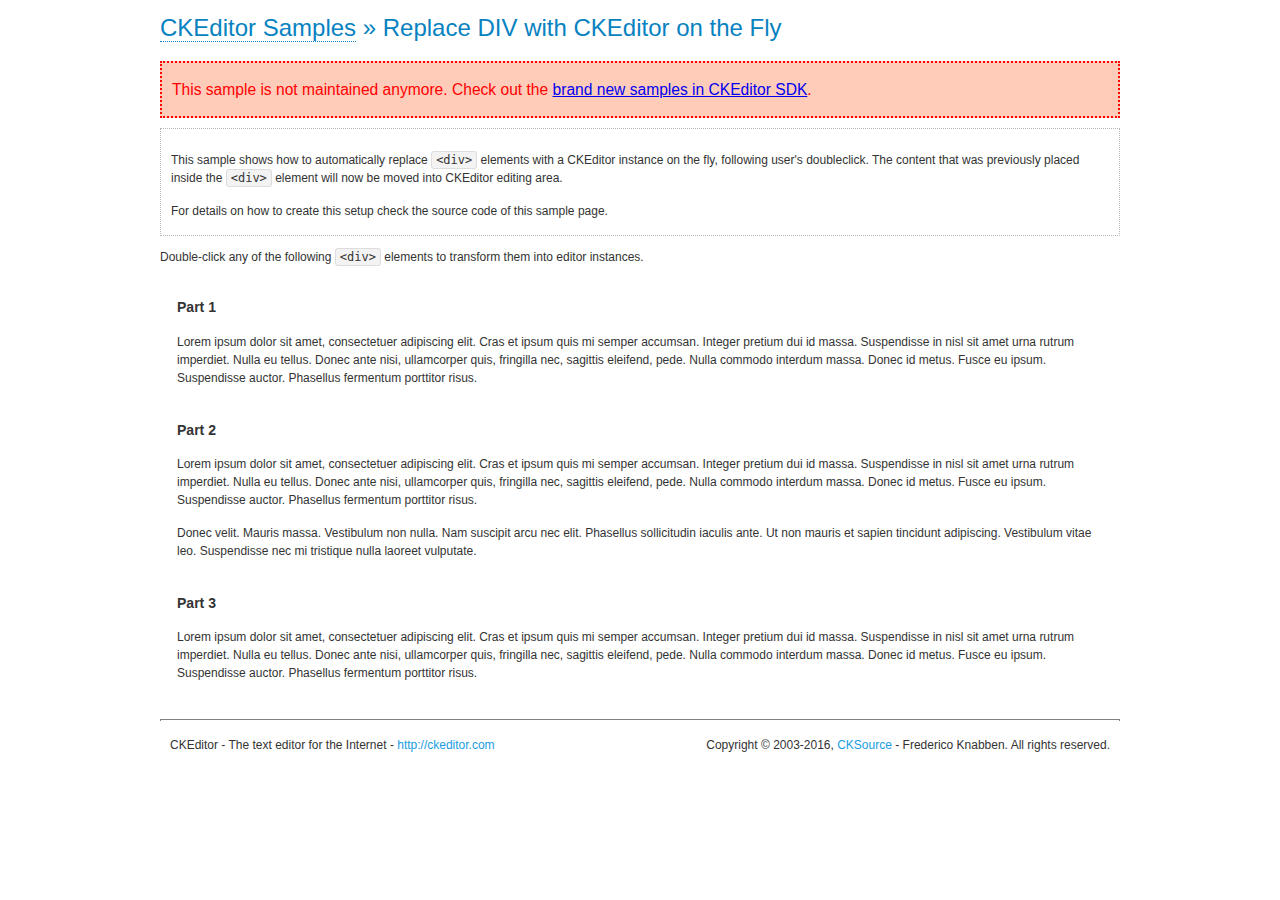
<file: HTML5/plugin/ckeditor/samples/old/divreplace.html>
<!DOCTYPE html>
<!--
Copyright (c) 2003-2016, CKSource - Frederico Knabben. All rights reserved.
For licensing, see LICENSE.md or http://ckeditor.com/license
-->
<html>
<head>
	<meta charset="utf-8">
	<title>Replace DIV &mdash; CKEditor Sample</title>
	<script src="../../ckeditor.js"></script>
	<link href="sample.css" rel="stylesheet">
	<style>

		div.editable
		{
			border: solid 2px transparent;
			padding-left: 15px;
			padding-right: 15px;
		}

		div.editable:hover
		{
			border-color: black;
		}

	</style>
	<script>

		// Uncomment the following code to test the "Timeout Loading Method".
		// CKEDITOR.loadFullCoreTimeout = 5;

		window.onload = function() {
			// Listen to the double click event.
			if ( window.addEventListener )
				document.body.addEventListener( 'dblclick', onDoubleClick, false );
			else if ( window.attachEvent )
				document.body.attachEvent( 'ondblclick', onDoubleClick );

		};

		function onDoubleClick( ev ) {
			// Get the element which fired the event. This is not necessarily the
			// element to which the event has been attached.
			var element = ev.target || ev.srcElement;

			// Find out the div that holds this element.
			var name;

			do {
				element = element.parentNode;
			}
			while ( element && ( name = element.nodeName.toLowerCase() ) &&
				( name != 'div' || element.className.indexOf( 'editable' ) == -1 ) && name != 'body' );

			if ( name == 'div' && element.className.indexOf( 'editable' ) != -1 )
				replaceDiv( element );
		}

		var editor;

		function replaceDiv( div ) {
			if ( editor )
				editor.destroy();

			editor = CKEDITOR.replace( div );
		}

	</script>
</head>
<body>
	<h1 class="samples">
		<a href="index.html">CKEditor Samples</a> &raquo; Replace DIV with CKEditor on the Fly
	</h1>
	<div class="warning deprecated">
		This sample is not maintained anymore. Check out the <a href="http://sdk.ckeditor.com/">brand new samples in CKEditor SDK</a>.
	</div>
	<div class="description">
		<p>
			This sample shows how to automatically replace <code>&lt;div&gt;</code> elements
			with a CKEditor instance on the fly, following user's doubleclick. The content
			that was previously placed inside the <code>&lt;div&gt;</code> element will now
			be moved into CKEditor editing area.
		</p>
		<p>
			For details on how to create this setup check the source code of this sample page.
		</p>
	</div>
	<p>
		Double-click any of the following <code>&lt;div&gt;</code> elements to transform them into
		editor instances.
	</p>
	<div class="editable">
		<h3>
			Part 1
		</h3>
		<p>
			Lorem ipsum dolor sit amet, consectetuer adipiscing elit. Cras et ipsum quis mi
			semper accumsan. Integer pretium dui id massa. Suspendisse in nisl sit amet urna
			rutrum imperdiet. Nulla eu tellus. Donec ante nisi, ullamcorper quis, fringilla
			nec, sagittis eleifend, pede. Nulla commodo interdum massa. Donec id metus. Fusce
			eu ipsum. Suspendisse auctor. Phasellus fermentum porttitor risus.
		</p>
	</div>
	<div class="editable">
		<h3>
			Part 2
		</h3>
		<p>
			Lorem ipsum dolor sit amet, consectetuer adipiscing elit. Cras et ipsum quis mi
			semper accumsan. Integer pretium dui id massa. Suspendisse in nisl sit amet urna
			rutrum imperdiet. Nulla eu tellus. Donec ante nisi, ullamcorper quis, fringilla
			nec, sagittis eleifend, pede. Nulla commodo interdum massa. Donec id metus. Fusce
			eu ipsum. Suspendisse auctor. Phasellus fermentum porttitor risus.
		</p>
		<p>
			Donec velit. Mauris massa. Vestibulum non nulla. Nam suscipit arcu nec elit. Phasellus
			sollicitudin iaculis ante. Ut non mauris et sapien tincidunt adipiscing. Vestibulum
			vitae leo. Suspendisse nec mi tristique nulla laoreet vulputate.
		</p>
	</div>
	<div class="editable">
		<h3>
			Part 3
		</h3>
		<p>
			Lorem ipsum dolor sit amet, consectetuer adipiscing elit. Cras et ipsum quis mi
			semper accumsan. Integer pretium dui id massa. Suspendisse in nisl sit amet urna
			rutrum imperdiet. Nulla eu tellus. Donec ante nisi, ullamcorper quis, fringilla
			nec, sagittis eleifend, pede. Nulla commodo interdum massa. Donec id metus. Fusce
			eu ipsum. Suspendisse auctor. Phasellus fermentum porttitor risus.
		</p>
	</div>
	<div id="footer">
		<hr>
		<p>
			CKEditor - The text editor for the Internet - <a class="samples" href="http://ckeditor.com/">http://ckeditor.com</a>
		</p>
		<p id="copy">
			Copyright &copy; 2003-2016, <a class="samples" href="http://cksource.com/">CKSource</a> - Frederico
			Knabben. All rights reserved.
		</p>
	</div>
</body>
</html>
</file>
<file: HTML5/css/style.css>
/* 
 * CSS CHUNG
 * Tác giả: Trần Đức Anh
 * MSSV: A16028
 * Ngày cập nhật: 2016-12-17 11:39
 */

/* CSS NGÔN NGỮ */
.en:not(:lang(en)), .vi:not(:lang(vi)) {
	display: none;
}

body {
	font-family: 'Roboto', Arial, sans-serif;
	font-weight: 300;
	font-size: 100%;
	color: #606060;
}
p, a {
	font-size: 0.875em;
	font-weight: 300;
}
h1 {
	font-size: 2.25em;
}
h2 {
	font-size: 1.875em;
}
h3 {
	font-size: 1.5em;
}
h4 {
	font-size: 1.125em;
}
h5 {
	font-size: 0.875em;
}
h6 {
	font-size: 0.75em;
}

/* ------- CSS HEADER ------- */

#container-header {
	padding-top: 42%;
	position: relative;
}
#content-header {
	position: absolute;
	top: 0;
	left: 0;
	right: 0;
	bottom: 0;
}
#cover {
	position: absolute;
	width: 100%;
	height: auto;
	z-index: -2;
}
#cover-overlay {
	background: rgba(90, 90, 90, 0.5);
	position: absolute;
	width: 100%;
	height: 100%;
	z-index: -1;
}

#container-logo {
	overflow-x: visible;
    white-space: nowrap;
}
#company-name {
	color: white;
	font-weight: 400;
	margin-left: 5%;
}

.navbar-right > li > a {
	color: white;
	font-weight: 400;
}
.navbar-right > li:hover {
	/* border-bottom: 2px solid white; */
	/* background-color: #00bcd4; */
	box-shadow: inset 0px 0px 0px 1px #00bcd4;
	box-sizing: border-box;
	border-radius: 2%;
}
.navbar-right > li > a:hover {
	background-color: transparent;
}
#btn-lang {
	line-height: 0;
}
#dropdown-lang {
	min-width: 0;
    padding: 0;
    margin: 0;
	position: absolute;
    float: left;
    right: 0;
    left: auto;
	background-color: transparent;
	box-shadow: inset 0px 0px 0px 1px #00bcd4;
	box-sizing: border-box;
}
#dropdown-lang > li > a {
	padding: 10px;
}
#dropdown-lang > li > a {
	color: white;
}
#dropdown-lang > li > a:hover {
	color: black;
}
#dropdown-lang > li > a > span {
	display: none;
}
.nav .open > a {
	color: black;
}

#slogan-container {
	width: 100%;
	position: absolute;
	bottom: 0;
	padding-bottom: 1%;
	text-align: center;
	color: white;
}
#slogan-container > a {
	color: white;
	font-size: 1.875em;
}
#slogan-comp-name {
	font-size: 300%;
}
#slogan-content {
	font-size: 120%;
}

#go-top {
	width: 50px;
	height: 50px;
	line-height: 50px;
	
	position: fixed;
	bottom: 20px;
	right: 20px;
	z-index: 10;
	
	text-align: center;
	text-decoration: none;
	color: white;
	background-color: green;
	border-radius: 50%;
}
#go-top > i {
	vertical-align: middle;
}

/* ------- KẾT THÚC CSS HEADER ------- */


/* ------- CSS NỘI DUNG WEB ------- */

/* NỘI DUNG TRANG CHỦ */

/* CSS bố cục tổng quát */
.container-description {
	padding: 2% 0;
	position: relative;
	z-index: 2;
}
#container-game {
	padding-top: 3%;
	padding-bottom: 5%;
	background-color: white;
}
#container-vga {
	position: relative;
	padding-top: 3%;
	padding-bottom: 3%;
	color: white;
	background-image: url("../img/VGA/vga-wallpaper.jpg");
	background-size: 100%;
}
#container-programming {
	position: relative;
	padding-top: 3%;
	padding-bottom: 3%;
	/* background-image: url("../img/Programming/programming-wallpaper.jpg");
	background-size: 100%; */
}

.descrip-title {
	margin-top: 1%;
	font-weight: 400;
}
.descrip-content {
	font-style: italic;
	font-weight: 300;
}

/* CSS post game */
.game-news {
	padding: 2%;
}
.post-ava {
	width: 100%;
	border-radius: 5%;
}
.post-ava-overlay {
	position: absolute;
    top: 0;
    bottom: 0;
    left: 0;
    right: 0;
	
	transition: background-color 1s;
	-webkit-transition: background-color 1s;
	-moz-transition: background-color 1s;
	-ms-transition: background-color 1s;
	-o-transition: background-color 1s;
}
.post-ava-overlay:hover {
	background-color: rgba(255, 255, 255, 0.4);
    border-radius: 5%;
    border: 1px dashed black;
}
.post-title {
	font-weight: 400;
	margin: 1% 0;
}
.post-time > i.fa {
	padding-right: 5px;
}

/* CSS post VGA */
#vga-effect {
    position: absolute;
    top: 0;
    bottom: 0;
    left: 0;
    right: 0;
	
	background-color: rgba(0, 0, 0, 0.25);
	z-index: 1;
	
	transition: background-color 0.75s;
	-webkit-transition: background-color 0.75s;
	-moz-transition: background-color 0.75s;
	-ms-transition: background-color 0.75s;
	-o-transition: background-color 0.75s;
}

.vga-row {
	padding: 2% 4% 2% 4%;
}
.vga-post {
	padding: 0 8%;
	position: relative;
	z-index: 2;
}
.vga-ava {
	width: 100%;
	border: 1px solid white;
	
	transition: background-color 0.75s;
	-webkit-transition: background-color 0.75s;
	-moz-transition: background-color 0.75s;
	-ms-transition: background-color 0.75s;
	-o-transition: background-color 0.75s;
}
.vga-ava:hover {
	background-color: rgba(255, 255, 255, 0.9);
}

/* CSS post programming */
#programming-effect {
	position: absolute;
    top: 0;
    bottom: 0;
    left: 0;
    right: 0;
	
	background-color: rgba(255, 255, 255, 0.65);
}

.programming-row {
	padding: 0% 4% 2% 4%;
}
.programming-post {
	padding: 0 8%;
	text-decoration: none;
	/* color: #5a5a5a; */
}
.programming-post:hover {
	color: #333333;
	border-color: #333333;
}
.programming-ava {
	width: 100%;
	border-radius: 3%;
}

/* KẾT THÚC NỘI DUNG TRANG CHỦ */

/* NỘI DUNG ABOUT */

#about-intro {
	padding-top: 3%;
	padding-bottom: 5%;
	padding-left: 7%;
	padding-right: 7%;
	background-color: white;
}
.about-intro-container {
	padding: 2%;
}
.ratio-1by1-container {
	width: 100%;
	padding-top: 100%;
	position: relative;
}
.ratio-1by1-content {
	position: absolute;
	top: 0;
	bottom: 0;
	left: 0;
	right: 0;
	border: 1px solid #c7c7c7;
	padding: 10%;
	
	display: flex;
	align-items: center;
}
.about-intro-icon {
	font-size: 500%;
	margin-bottom: 10px;
}
.about-intro-title {
	margin-bottom: 10px;
	font-weight: 400;
}
.about-intro-content {
	
}


#about-video {
	padding-top: 3%;
	padding-bottom: 7%;
	background-color: #f7f8fa;
}

.about-video-player {
	padding: 0 17%;
}

#about-people {
	padding-top: 3%;
	padding-bottom: 3%;
	padding-left: 7%;
	padding-right: 7%;
	background-color: white;
}

.about-people-container {
	padding: 2%;
}
.about-people-ava {
	width: 100%;
	margin-bottom: 10px;
}
.about-people-name {
	font-weight: 400;
}

/* KẾT THÚC NỘI DUNG ABOUT */

/* NỘI DUNG CONTACT */

#contact-info, #contact-follow, #contact-contact {
	padding: 4%;
}
#contact-contact {
	background-color: #f7f8fa;
}

.contact-col {
	float: left;
	text-align: center;
	padding: 2.5% 5%;
}
.contact-col .fa {
	color: #00bcd4;
	margin-bottom: 5%;
	font-size: 300%;
}
.contact-info-title {
	font-weight: 400;
	margin-bottom: 20px;
}

.contact-follow-ratio-1by1 {
	position: relative;
	padding-top: 12%;
	width: 12%;
	margin: 4%;
	float: left;
}
.contact-follow-icon {
	position: absolute;
	top: 0;
	bottom: 0;
	left: 0;
	right: 0;
	display: flex;
	justify-content: center;
	align-items: center;
	border: 1px solid #00bcd4;
	border-radius: 50%;
}
.contact-follow-icon:hover {
	border: 1px solid #ffcb0a;
}
.contact-follow-icon > i {
	color: #00bcd4;
}
.contact-follow-icon:hover > i {
	color: #ffcb0a;
}

#contact-form, #contact-time, #google-map {
	width: 95%;
	height: 550px;
	margin: 2.5%;
	padding: 3%;
	background-color: white;
	float: left;
}
.contact-contact-title {
	font-weight: 300;
}

#contact-form .form-control {
	box-shadow: none;
	background-color: #f7f8fa;
	font-weight: 300;
	
	height: 9%;
	margin: 1.5% 2.5%;
	float: left;
}
#fname, #lname, #errMsg-fname, #errMsg-lname {
	width: 45%;
}
#address {
	width: 95%;
}
#phone, #errMsg-phone {
	width: 25%;
}
#email, #errMsg-email {
	width: 65%;
}
#message {
	width: 95%;
	height: 33%!important;
	resize: none;
}
#errMsg-message {
	width: 95%;
}
#cke_message {
	width: 95%;
	height: 33%;
	margin: 1.5% 2.5%;
	box-shadow: 0px 0px 0px 1px #ccc;
	border: none;
    border-radius: 4px;
	float: left;
}
.cke_inner {
	height: 100%!important;
}
#cke_1_top {
	height: 18%!important;
	padding: 0.3157% 2%;
}
#cke_1_contents {
	height: 79%!important;
}
.cke_wysiwyg_frame > html > body > p {
	margin: 0;
	color: red;
}
#submit {
	min-width: 85px;
	width: 20%;
	border: 1px solid #00bcd4;
	border-radius: 0;
	background-color: #00bcd4!important;
	color: white;
}
#submit:hover {
	background-color: white!important;
	color: #00bcd4;
}

.errMsg {
	height: 12px;
	font-size: 70%;
	color: red;
	float: left;
	margin: -8px 2.5% 0 2.5%;
}

.contact-contact-title, .contact-contact-time-descrip {
	margin: 2.5%;
}
.time-open-row {
	padding: 2.5%;
}
.day-open {
	line-height: 2.85;
	background-color: #00bcd4!important;
	color: white;
}

/* KẾT THÚC NỘI DUNG CONTACT */

/* NỘI DUNG NEWS */

#news {
	background-color: rgb(247, 248, 250);
}

#news-container {
	padding: 5% 0;
}
.news-post {
	float: left;
	width: 90%;
	margin: 2.5% 5%;
	text-align: center;
	background-color: white;
	box-shadow: 2px 4px 7px 2px #eff1f8;
	font-style: italic;
}
.news-post-header {
	padding: 3% 2%;
}
.news-post-header > p {
	margin: 10px 0;
}
.news-post-header > span {
	display: inline-flex;
	align-items: center;
}
.news-post-header > span > i {
	font-size: 100%;
}
.news-post-header > span:before, .news-post-header > span:after {
	display: inline-block;
    width: 30px;
    height: 1px;
    margin: 0 10px;
	background-color: #34343c;
    content: " ";
}
.news-post-header > a, .news-post-category > a {
	text-decoration: none;
	color: #606060;
}
.news-post-header > a:hover, .news-post-category > a:hover {
	color: #00bcd4;
}
.news-post > a > img {
	height: 200px;
    object-fit: cover;
}
.news-post-footer > p {
	margin: 10px 0;
}

/* KẾT THÚC NỘI DUNG NEWS */

/* ------- KẾT THÚC CSS NỘI DUNG WEB ------- */


/* ------- CSS FOOTER ------- */

#container-footer {
	color: white;
	background-color: rgba(0, 0, 0, 0.85);
	padding: 3% 5% 10px 5%;
}

.footer-title {
	margin-bottom: 17px;
	padding: 15px;
	color: white;
	background-color: #171717;
	font-weight: 400;
}
.footer-content {
	padding: 0 15px;
	color: #c7c7c7;
	line-height: 1.75;
}
.footer-content > p > a {
	color: #00bcd4;
}

.icon-info, .icon-social, .icon-useful-link {
	margin-right: 5px;
	width: 15px;
}

#copyright {
	border-top: 1px solid gray;
	margin-top: 10px;
	padding-top: 10px;
}
/* ------- KẾT THÚC CSS FOOTER ------- */
</file>
<file: HTML5/css/responsive.css>
/* 
 * CSS RESPONSIVE
 * Tác giả: Trần Đức Anh
 * MSSV: A16028
 * Ngày cập nhật: 2016-12-17 11:39
 */


/* CSS ALL DEVICE */
@media all {
	body {
		font-size: 140%;
	}
	
	/* Trang chủ */
	#navbar {
		padding: 0% 2%;
		border-bottom: 1px solid white;
	}
	
	#container-logo, #company-name, #slogan-container {
		display: none;
	}
	#container-logo {
		width: 0%;
	}
	#container-navbar {
		width: 100%;
	}
	#logo {
		width: 30px;
		padding: 10px 0;
	}
	
	.navbar-nav {
		float: left;
		margin: 0;
	}
	.navbar-right {
		float: right!important;
		margin-right: -15px;
	}
	.navbar-nav > li {
		float: left;
	}
	.navbar-nav > li > a {
		padding: 15px 5px;
	}
	
	.prog-post-1by1 {
		width: 40%;
		padding-top: 40%;
		margin: 5%;
		position: relative;
		float: left;
	}
	.programming-post {
		position: absolute;
		top: 0;
		bottom: 0;
		left: 0;
		right: 0;
		
		display: flex;
		justify-content: center;
		align-items: center;
		
		border: 1px solid #c7c7c7;
		padding: 5%;
	}
	.programming-post > i {
		font-size: 500%;
	}
	
	/* Trang Contact */
	.contact-col {
		width: 100%;
	}
}

/* ------- CSS < 320px ------- */
@media only screen and (max-width: 319px) {
	
	/* Trang chủ */
	#container-navbar {
		width: 100%;
	}
	
	/* About */
	.ratio-1by1-content {
		padding-top: 5%;
	}
}
/* ------- END < 320px ------- */


/* ------- CSS >= 320px ------- */
@media only screen and (min-width: 320px) {
	
	/* Trang chủ */
	body {
		font-size: 145%;
	}
	
	/* About */
	.ratio-1by1-container {
		padding-top: 268px;
	}
}
/* ------- END >= 320px ------- */


/* ------- CSS >= 480px ------- */
@media only screen and (min-width: 480px) {
	
	#container-logo {
		width: 15%;
	}
	#container-navbar {
		width: 85%;
	}
	
	/* Trang chủ */
	body {
		font-size: 150%;
	}
	
	#navbar {
		padding: 2% 5%;
	}
	
	#container-logo {
		display: block;
	}
	
	.navbar-nav > li > a {
		padding: 15px 12px;
	}
	
	.programming-post > i {
		font-size: 700%;
	}
	
	/* About */
	.ratio-1by1-container {
		padding-top: 280px;
	}
	
	/* Trang Contact */
	.contact-col {
		width: 50%;
	}
	.contact-follow-icon > i {
		font-size: 120%;
	}
	.time-open-row > div {
		width: 25%;
	}
}
/* ------- END >= 480px ------- */


/* ------- CSS EXTRA SMALL DEVICE (>= 640px) ------- */
@media only screen and (min-width: 640px) {
	
	#container-logo {
		width: 27%;
	}
	#container-navbar {
		width: 73%;
	}
	
	#dropdown-lang > li > a {
		padding: 15px;
	}
	#dropdown-lang > li > a > span {
		display: inline;
	}

	/* Trang chủ */
	body {
		font-size: 160%;
	}
	
	.navbar-nav > li > a {
		padding: 15px 15px;
	}
	
	#company-name {
		display: inline;
	}
	
	#slogan-container {
		display: block;
	}
	
	.prog-post-1by1 {
		width: 20%;
		padding-top: 20%;
		margin: 2.5%;
	}
	.programming-post > i {
		font-size: 500%;
	}
	
	/* About */
	.ratio-1by1-container {
		padding-top: 266px;
	}
	
	/* Contact */
	.contact-follow-icon > i {
		font-size: 150%;
	}
	
	/* News */
	.news-post {
		width: 46.25%;
	}
	.news-post:nth-child(odd) {
		margin: 1.25% 1.25% 1.25% 2.5%;
	}
	.news-post:nth-child(even) {
		margin: 1.25% 2.5% 1.25% 1.25%;
	}
}
/* ------- END EXTRA SMALL DEVICE (>= 640px) ------- */


/* ------- CSS SMALL DEVICE (>= 768px) ------- */
@media only screen and (min-width: 768px) {
	
	/* Trang chủ */
	body {
		font-size: 170%;
	}
	
	#logo {
		width: 50px;
		padding: 0;
	}
	
	/* About */
	.ratio-1by1-container {
		padding-top: 350px;
	}
	.ratio-1by1-content {
		display: block;
	}
	.about-intro-icon {
		font-size: 400%;
	}
	
	/* Trang Contact */
	.contact-col {
		width: 25%;
	}
	
	#contact-form, #contact-time {
		width: 45%;
		margin: 2.5%;
	}
	
	.time-open-row > div {
		width: 50%;
	}
}
/* ------- END SMALL DEVICE (>= 768px) ------- */


/* ------- CSS MEDIUM DEVICE (>= 992px) ------- */
@media only screen and (min-width: 992px) {
	
	.programming-post > i {
		font-size: 600%;
	}
	
	/* About */
	.ratio-1by1-container {
		padding-top: 350px;
	}
	
}
/* ------- END MEDIUM DEVICE (>= 992px) ------- */


/* ------- CSS MEDIUM DEVICE (>= 1024px) ------- */
@media only screen and (min-width: 992px) {
	
	/* About */
	.ratio-1by1-container {
		padding-top: 325px;
	}
	
	/* Contact */
	.contact-follow-icon > i {
		font-size: 200%;
	}
	
	/* News */
	.news-post {
		width: 30%;
	}
	.news-post:nth-child(3n-2) {
		margin: 1.25% 1.25% 1.25% 2.5%;
	}
	.news-post:nth-child(3n-1) {
		margin: 1.25% 1.25% 1.25% 1.25%;
	}
	.news-post:nth-child(3n-0) {
		margin: 1.25% 2.5% 1.25% 1.25%;
	}
}
/* ------- END MEDIUM DEVICE (>= 1024px) ------- */


/* ------- CSS LARGE DEVICE (>= 1200px) ------- */
@media only screen and (min-width: 1200px) {
	
	.programming-post > i {
		font-size: 800%;
	}
	
	/* About */
	.ratio-1by1-container {
		padding-top: 100%;
	}
	
	/* Contact */
	.contact-follow-icon > i {
		font-size: 300%;
	}
	
	.time-open-row > div {
		width: 25%;
	}
}
/* ------- END LARGE DEVICE (>= 1200px) ------- */
</file>
<file: HTML5/css/roboto/roboto.css>
/* BEGIN Thin */
@font-face {
  font-family: Roboto;
  src: url("../../fonts/roboto/Thin/Roboto-Thin.woff2?v=1.1.0") format("woff2"), url("../../fonts/roboto/Thin/Roboto-Thin.woff?v=1.1.0") format("woff"), url("../../fonts/roboto/Thin/Roboto-Thin.ttf?v=1.1.0") format("truetype");
  font-weight: 100;
  font-style: normal; }
/* END Thin */
/* BEGIN Thin Italic */
@font-face {
  font-family: Roboto;
  src: url("../../fonts/roboto/ThinItalic/Roboto-ThinItalic.woff2?v=1.1.0") format("woff2"), url("../../fonts/roboto/ThinItalic/Roboto-ThinItalic.woff?v=1.1.0") format("woff"), url("../../fonts/roboto/ThinItalic/Roboto-ThinItalic.ttf?v=1.1.0") format("truetype");
  font-weight: 100;
  font-style: italic; }
/* END Thin Italic */
/* BEGIN Light */
@font-face {
  font-family: Roboto;
  src: url("../../fonts/roboto/Light/Roboto-Light.woff2?v=1.1.0") format("woff2"), url("../../fonts/roboto/Light/Roboto-Light.woff?v=1.1.0") format("woff"), url("../../fonts/roboto/Light/Roboto-Light.ttf?v=1.1.0") format("truetype");
  font-weight: 300;
  font-style: normal; }
/* END Light */
/* BEGIN Light Italic */
@font-face {
  font-family: Roboto;
  src: url("../../fonts/roboto/LightItalic/Roboto-LightItalic.woff2?v=1.1.0") format("woff2"), url("../../fonts/roboto/LightItalic/Roboto-LightItalic.woff?v=1.1.0") format("woff"), url("../../fonts/roboto/LightItalic/Roboto-LightItalic.ttf?v=1.1.0") format("truetype");
  font-weight: 300;
  font-style: italic; }
/* END Light Italic */
/* BEGIN Regular */
@font-face {
  font-family: Roboto;
  src: url("../../fonts/roboto/Regular/Roboto-Regular.woff2?v=1.1.0") format("woff2"), url("../../fonts/roboto/Regular/Roboto-Regular.woff?v=1.1.0") format("woff"), url("../../fonts/roboto/Regular/Roboto-Regular.ttf?v=1.1.0") format("truetype");
  font-weight: 400;
  font-style: normal; }
@font-face {
  font-family: Roboto;
  src: url("../../fonts/roboto/Regular/Roboto-Regular.woff2?v=1.1.0") format("woff2"), url("../../fonts/roboto/Regular/Roboto-Regular.woff?v=1.1.0") format("woff"), url("../../fonts/roboto/Regular/Roboto-Regular.ttf?v=1.1.0") format("truetype");
  font-weight: normal;
  font-style: normal; }
/* END Regular */
/* BEGIN Italic */
@font-face {
  font-family: Roboto;
  src: url("../../fonts/roboto/Italic/Roboto-Italic.woff2?v=1.1.0") format("woff2"), url("../../fonts/roboto/Italic/Roboto-Italic.woff?v=1.1.0") format("woff"), url("../../fonts/roboto/Italic/Roboto-Italic.ttf?v=1.1.0") format("truetype");
  font-weight: 400;
  font-style: italic; }
@font-face {
  font-family: Roboto;
  src: url("../../fonts/roboto/Italic/Roboto-Italic.woff2?v=1.1.0") format("woff2"), url("../../fonts/roboto/Italic/Roboto-Italic.woff?v=1.1.0") format("woff"), url("../../fonts/roboto/Italic/Roboto-Italic.ttf?v=1.1.0") format("truetype");
  font-weight: normal;
  font-style: italic; }
/* END Italic */
/* BEGIN Medium */
@font-face {
  font-family: Roboto;
  src: url("../../fonts/roboto/Medium/Roboto-Medium.woff2?v=1.1.0") format("woff2"), url("../../fonts/roboto/Medium/Roboto-Medium.woff?v=1.1.0") format("woff"), url("../../fonts/roboto/Medium/Roboto-Medium.ttf?v=1.1.0") format("truetype");
  font-weight: 500;
  font-style: normal; }
/* END Medium */
/* BEGIN Medium Italic */
@font-face {
  font-family: Roboto;
  src: url("../../fonts/roboto/MediumItalic/Roboto-MediumItalic.woff2?v=1.1.0") format("woff2"), url("../../fonts/roboto/MediumItalic/Roboto-MediumItalic.woff?v=1.1.0") format("woff"), url("../../fonts/roboto/MediumItalic/Roboto-MediumItalic.ttf?v=1.1.0") format("truetype");
  font-weight: 500;
  font-style: italic; }
/* END Medium Italic */
/* BEGIN Bold */
@font-face {
  font-family: Roboto;
  src: url("../../fonts/roboto/Bold/Roboto-Bold.woff2?v=1.1.0") format("woff2"), url("../../fonts/roboto/Bold/Roboto-Bold.woff?v=1.1.0") format("woff"), url("../../fonts/roboto/Bold/Roboto-Bold.ttf?v=1.1.0") format("truetype");
  font-weight: 700;
  font-style: normal; }
@font-face {
  font-family: Roboto;
  src: url("../../fonts/roboto/Bold/Roboto-Bold.woff2?v=1.1.0") format("woff2"), url("../../fonts/roboto/Bold/Roboto-Bold.woff?v=1.1.0") format("woff"), url("../../fonts/roboto/Bold/Roboto-Bold.ttf?v=1.1.0") format("truetype");
  font-weight: bold;
  font-style: normal; }
/* END Bold */
/* BEGIN Bold Italic */
@font-face {
  font-family: Roboto;
  src: url("../../fonts/roboto/BoldItalic/Roboto-BoldItalic.woff2?v=1.1.0") format("woff2"), url("../../fonts/roboto/BoldItalic/Roboto-BoldItalic.woff?v=1.1.0") format("woff"), url("../../fonts/roboto/BoldItalic/Roboto-BoldItalic.ttf?v=1.1.0") format("truetype");
  font-weight: 700;
  font-style: italic; }
@font-face {
  font-family: Roboto;
  src: url("../../fonts/roboto/BoldItalic/Roboto-BoldItalic.woff2?v=1.1.0") format("woff2"), url("../../fonts/roboto/BoldItalic/Roboto-BoldItalic.woff?v=1.1.0") format("woff"), url("../../fonts/roboto/BoldItalic/Roboto-BoldItalic.ttf?v=1.1.0") format("truetype");
  font-weight: bold;
  font-style: italic; }
/* END Bold Italic */
/* BEGIN Black */
@font-face {
  font-family: Roboto;
  src: url("../../fonts/roboto/Black/Roboto-Black.woff2?v=1.1.0") format("woff2"), url("../../fonts/roboto/Black/Roboto-Black.woff?v=1.1.0") format("woff"), url("../../fonts/roboto/Black/Roboto-Black.ttf?v=1.1.0") format("truetype");
  font-weight: 900;
  font-style: normal; }
/* END Black */
/* BEGIN Black Italic */
@font-face {
  font-family: Roboto;
  src: url("../../fonts/roboto/BlackItalic/Roboto-BlackItalic.woff2?v=1.1.0") format("woff2"), url("../../fonts/roboto/BlackItalic/Roboto-BlackItalic.woff?v=1.1.0") format("woff"), url("../../fonts/roboto/BlackItalic/Roboto-BlackItalic.ttf?v=1.1.0") format("truetype");
  font-weight: 900;
  font-style: italic; }
/* END Black Italic */

/*# sourceMappingURL=roboto.css.map */
</file>
<file: HTML5/css/devicon/devicon.css>
@font-face {
	font-family: 'devicon';
	src:url('../../fonts/devicon/devicon.eot?-hdf3wh');
	src:url('../../fonts/devicon/devicon.eot?#iefix-hdf3wh') format('embedded-opentype'),
		url('../../fonts/devicon/devicon.woff?-hdf3wh') format('woff'),
		url('../../fonts/devicon/devicon.ttf?-hdf3wh') format('truetype'),
		url('../../fonts/devicon/devicon.svg?-hdf3wh#devicon') format('svg');
	font-weight: normal;
	font-style: normal;
}

[class^="devicon-"], [class*=" devicon-"] {
	font-family: 'devicon';
	speak: none;
	font-style: normal;
	font-weight: normal;
	font-variant: normal;
	text-transform: none;
	line-height: 1;

	/* Better Font Rendering =========== */
	-webkit-font-smoothing: antialiased;
	-moz-osx-font-smoothing: grayscale;
}

.devicon-ssh-original-wordmark:before,
.devicon-ssh-plain-wordmark:before {
	content: "\e900";
}
.devicon-ssh-original:before,
.devicon-ssh-plain:before {
	content: "\e901";
}
.devicon-sourcetree-original-wordmark:before,
.devicon-sourcetree-plain-wordmark:before {
	content: "\e902";
}
.devicon-sourcetree-original:before,
.devicon-sourcetree-plain:before {
	content: "\e903";
}
.devicon-phpstorm-plain-wordmark:before {
	content: "\e904";
}
.devicon-phpstorm-plain:before {
	content: "\e905";
}
.devicon-jeet-plain-wordmark:before {
	content: "\e906";
}
.devicon-jeet-plain:before {
	content: "\e907";
}
.devicon-gitlab-plain-wordmark:before {
	content: "\e908";
}
.devicon-gitlab-plain:before {
	content: "\e909";
}
.devicon-github-original-wordmark:before,
.devicon-github-plain-wordmark:before {
	content: "\e90a";
}
.devicon-github-original:before,
.devicon-github-plain:before {
	content: "\e90b";
}
.devicon-d3js-plain:before {
	content: "\e90c";
}
.devicon-confluence-original-wordmark:before,
.devicon-confluence-plain-wordmark:before {
	content: "\e90d";
}
.devicon-confluence-original:before,
.devicon-confluence-plain:before {
	content: "\e90e";
}
.devicon-bitbucket-original-wordmark:before,
.devicon-bitbucket-plain-wordmark:before {
	content: "\e90f";
}
.devicon-bitbucket-original:before,
.devicon-bitbucket-plain:before {
	content: "\e910";
}
.devicon-safari-line-wordmark:before {
	content: "\e632";
}
.devicon-safari-line:before {
	content: "\e63a";
}
.devicon-safari-plain-wordmark:before {
	content: "\e63b";
}
.devicon-safari-plain:before {
	content: "\e63c";
}
.devicon-jetbrains-plain:before,
.devicon-jetbrains-line:before,
.devicon-jetbrains-line-wordmark:before,
.devicon-jetbrains-plain-wordmark:before {
	content: "\e63d";
}
.devicon-django-line:before,
.devicon-django-line-wordmark:before {
	content: "\e63e";
}
.devicon-django-plain:before,
.devicon-django-plain-wordmark:before {
	content: "\e63f";
}

.devicon-gimp-plain:before {
	content: "\e633";
}

.devicon-redhat-plain-wordmark:before {
	content: "\e62a";
}

.devicon-redhat-plain:before {
	content: "\e62b";
}

.devicon-cplusplus-line:before,
.devicon-cplusplus-line-wordmark:before {
	content: "\e634";
}

.devicon-cplusplus-plain:before,
.devicon-cplusplus-plain-wordmark:before {
	content: "\e635";
}

.devicon-csharp-line:before,
.devicon-csharp-line-wordmark:before {
	content: "\e636";
}

.devicon-csharp-plain:before,
.devicon-csharp-plain-wordmark:before {
	content: "\e637";
}

.devicon-c-line:before,
.devicon-c-line-wordmark:before {
	content: "\e638";
}

.devicon-c-plain:before,
.devicon-c-plain-wordmark:before {
	content: "\e639";
}

.devicon-nodewebkit-line-wordmark:before {
	content: "\e611";
}

.devicon-nodewebkit-line:before {
	content: "\e612";
}

.devicon-nodewebkit-plain-wordmark:before {
	content: "\e613";
}

.devicon-nodewebkit-plain:before {
	content: "\e614";
}

.devicon-nginx-original:before,
.devicon-nginx-original-wordmark:before,
.devicon-nginx-plain:before,
.devicon-nginx-plain-wordmark:before {
	content: "\e615";
}

.devicon-erlang-plain-wordmark:before {
	content: "\e616";
}

.devicon-erlang-plain:before {
	content: "\e617";
}

.devicon-doctrine-line-wordmark:before {
	content: "\e618";
}

.devicon-doctrine-line:before {
	content: "\e619";
}

.devicon-doctrine-plain-wordmark:before {
	content: "\e61a";
}

.devicon-doctrine-plain:before {
	content: "\e625";
}

.devicon-apache-line-wordmark:before {
	content: "\e626";
}

.devicon-apache-line:before {
	content: "\e627";
}

.devicon-apache-plain-wordmark:before {
	content: "\e628";
}

.devicon-apache-plain:before {
	content: "\e629";
}

.devicon-go-line:before {
	content: "\e610";
}

.devicon-redis-plain-wordmark:before {
	content: "\e606";
}

.devicon-redis-plain:before {
	content: "\e607";
}

.devicon-meteor-plain-wordmark:before {
	content: "\e608";
}

.devicon-meteor-plain:before {
	content: "\e609";
}

.devicon-heroku-line-wordmark:before,
.devicon-heroku-original-wordmark:before {
	content: "\e60a";
}

.devicon-heroku-line:before,
.devicon-heroku-original:before {
	content: "\e60b";
}

.devicon-heroku-plain-wordmark:before {
	content: "\e60c";
}

.devicon-heroku-plain:before {
	content: "\e60f";
}

.devicon-go-plain:before {
	content: "\e61b";
}

.devicon-docker-plain-wordmark:before {
	content: "\e61e";
}

.devicon-docker-plain:before {
	content: "\e61f";
}

.devicon-amazonwebservices-original:before,
.devicon-amazonwebservices-plain:before {
	content: "\e603";
}

.devicon-amazonwebservices-plain-wordmark:before {
	content: "\e604";
}

.devicon-android-plain-wordmark:before {
	content: "\e60d";
}

.devicon-android-plain:before {
	content: "\e60e";
}

.devicon-angularjs-plain-wordmark:before {
	content: "\e61c";
}

.devicon-angularjs-plain:before {
	content: "\e61d";
}

.devicon-appcelerator-original:before,
.devicon-appcelerator-plain:before {
	content: "\e620";
}

.devicon-appcelerator-plain-wordmark:before {
	content: "\e621";
}

.devicon-apple-original:before,
.devicon-apple-plain:before {
	content: "\e622";
}

.devicon-atom-original-wordmark:before,
.devicon-atom-plain-wordmark:before {
	content: "\e623";
}

.devicon-atom-original:before,
.devicon-atom-plain:before {
	content: "\e624";
}

.devicon-backbonejs-plain-wordmark:before {
	content: "\e62c";
}

.devicon-backbonejs-plain:before {
	content: "\e62d";
}

.devicon-bootstrap-plain-wordmark:before {
	content: "\e62e";
}

.devicon-bootstrap-plain:before {
	content: "\e62f";
}

.devicon-bower-line-wordmark:before {
	content: "\e630";
}

.devicon-bower-line:before {
	content: "\e631";
}

.devicon-bower-plain-wordmark:before {
	content: "\e64e";
}

.devicon-bower-plain:before {
	content: "\e64f";
}

.devicon-chrome-plain-wordmark:before {
	content: "\e665";
}

.devicon-chrome-plain:before {
	content: "\e666";
}

.devicon-codeigniter-plain-wordmark:before {
	content: "\e667";
}

.devicon-codeigniter-plain:before {
	content: "\e668";
}

.devicon-coffeescript-original-wordmark:before,
.devicon-coffeescript-plain-wordmark:before {
	content: "\e669";
}

.devicon-coffeescript-original:before,
.devicon-coffeescript-plain:before {
	content: "\e66a";
}

.devicon-css3-plain-wordmark:before {
	content: "\e678";
}

.devicon-css3-plain:before {
	content: "\e679";
}

.devicon-debian-plain-wordmark:before {
	content: "\e67e";
}

.devicon-debian-plain:before {
	content: "\e67f";
}

.devicon-dot-net-plain-wordmark:before {
	content: "\e6d3";
}

.devicon-dot-net-plain:before {
	content: "\e6d4";
}

.devicon-drupal-plain-wordmark:before {
	content: "\e6e2";
}

.devicon-drupal-plain:before {
	content: "\e6e3";
}

.devicon-firefox-plain-wordmark:before {
	content: "\e75d";
}

.devicon-firefox-plain:before {
	content: "\e75e";
}

.devicon-foundation-plain-wordmark:before {
	content: "\e7a2";
}

.devicon-foundation-plain:before {
	content: "\e7a3";
}

.devicon-git-plain-wordmark:before {
	content: "\e7a7";
}

.devicon-git-plain:before {
	content: "\e7a8";
}

.devicon-grunt-line-wordmark:before {
	content: "\e7a9";
}

.devicon-grunt-line:before {
	content: "\e7aa";
}

.devicon-grunt-plain-wordmark:before {
	content: "\e7ea";
}

.devicon-grunt-plain:before {
	content: "\e7eb";
}

.devicon-gulp-plain:before {
	content: "\e7ec";
}

.devicon-html5-plain-wordmark:before {
	content: "\e7f6";
}

.devicon-html5-plain:before {
	content: "\e7f7";
}

.devicon-ie10-original:before,
.devicon-ie10-plain:before {
	content: "\e7f8";
}

.devicon-illustrator-line:before {
	content: "\e7f9";
}

.devicon-illustrator-plain:before {
	content: "\e7fa";
}

.devicon-inkscape-plain-wordmark:before {
	content: "\e834";
}

.devicon-inkscape-plain:before {
	content: "\e835";
}

.devicon-java-plain-wordmark:before {
	content: "\e841";
}

.devicon-java-plain:before {
	content: "\e842";
}

.devicon-javascript-plain:before {
	content: "\e845";
}

.devicon-jquery-plain-wordmark:before {
	content: "\e849";
}

.devicon-jquery-plain:before {
	content: "\e84a";
}

.devicon-krakenjs-plain-wordmark:before {
	content: "\e84f";
}

.devicon-krakenjs-plain:before {
	content: "\e850";
}

.devicon-laravel-plain-wordmark:before {
	content: "\e851";
}

.devicon-laravel-plain:before {
	content: "\e852";
}

.devicon-less-plain-wordmark:before {
	content: "\e853";
}

.devicon-linux-plain:before {
	content: "\eb1c";
}

.devicon-mongodb-plain-wordmark:before {
	content: "\eb43";
}

.devicon-mongodb-plain:before {
	content: "\eb44";
}

.devicon-moodle-plain-wordmark:before {
	content: "\eb5a";
}

.devicon-moodle-plain:before {
	content: "\eb5b";
}

.devicon-mysql-plain-wordmark:before {
	content: "\eb60";
}

.devicon-mysql-plain:before {
	content: "\eb61";
}

.devicon-nodejs-plain-wordmark:before {
	content: "\eb69";
}

.devicon-nodejs-plain:before {
	content: "\eb6a";
}

.devicon-oracle-original:before,
.devicon-oracle-plain:before {
	content: "\eb6b";
}

.devicon-photoshop-line:before {
	content: "\eb6c";
}

.devicon-photoshop-plain:before {
	content: "\eb6d";
}

.devicon-php-plain:before {
	content: "\eb71";
}

.devicon-postgresql-plain-wordmark:before {
	content: "\eb7c";
}

.devicon-postgresql-plain:before {
	content: "\eb7d";
}

.devicon-python-plain-wordmark:before {
	content: "\eb88";
}

.devicon-python-plain:before {
	content: "\eb89";
}

.devicon-rails-plain-wordmark:before {
	content: "\eba2";
}

.devicon-rails-plain:before {
	content: "\eba3";
}

.devicon-react-original-wordmark:before,
.devicon-react-plain-wordmark:before {
	content: "\e600";
}

.devicon-react-original:before,
.devicon-react-plain:before {
	content: "\e601";
}

.devicon-ruby-plain-wordmark:before {
	content: "\ebc9";
}

.devicon-ruby-plain:before {
	content: "\ebca";
}

.devicon-sass-original:before,
.devicon-sass-plain:before {
	content: "\ebcb";
}

.devicon-symfony-original-wordmark:before,
.devicon-symfony-plain-wordmark:before {
	content: "\e602";
}

.devicon-symfony-original:before,
.devicon-symfony-plain:before {
	content: "\e605";
}

.devicon-travis-plain-wordmark:before {
	content: "\ebcc";
}

.devicon-travis-plain:before {
	content: "\ebcd";
}

.devicon-trello-plain-wordmark:before {
	content: "\ebce";
}

.devicon-trello-plain:before {
	content: "\ebcf";
}

.devicon-ubuntu-plain-wordmark:before {
	content: "\ebd0";
}

.devicon-ubuntu-plain:before {
	content: "\ebd1";
}

.devicon-vim-plain:before {
	content: "\ebf3";
}

.devicon-windows8-original-wordmark:before,
.devicon-windows8-plain-wordmark:before {
	content: "\ebf4";
}

.devicon-windows8-original:before,
.devicon-windows8-plain:before {
	content: "\ebf5";
}

.devicon-wordpress-plain-wordmark:before {
	content: "\ebfd";
}

.devicon-wordpress-plain:before {
	content: "\ebfe";
}

.devicon-yii-plain-wordmark:before {
	content: "\ec01";
}

.devicon-yii-plain:before {
	content: "\ec02";
}

.devicon-zend-plain-wordmark:before {
	content: "\ec03";
}

.devicon-zend-plain:before {
	content: "\ec04";
}
</file>
<file: HTML5/plugin/ckeditor/samples/css/samples.css>
/**
 * @license Copyright (c) 2003-2016, CKSource - Frederico Knabben. All rights reserved.
 * For licensing, see LICENSE.md or http://ckeditor.com/license
 */
@media (max-width: 900px) {
  .global-is-mobile-hidden {
    display: none !important;
  }
}
article,
aside,
details,
figcaption,
figure,
footer,
header,
hgroup,
main,
menu,
nav,
section {
  display: block;
}
body,
html {
  margin: 0;
  padding: 0;
  font: 16px / 1.8 Arial, 'Helvetica Neue', Helvetica, sans-serif;
  font-weight: 300;
  color: #575757;
}
.grid-width-10 {
  width: 10%;
}
.grid-width-20 {
  width: 20%;
}
.grid-width-30 {
  width: 30%;
}
.grid-width-40 {
  width: 40%;
}
.grid-width-50 {
  width: 50%;
}
.grid-width-60 {
  width: 60%;
}
.grid-width-70 {
  width: 70%;
}
.grid-width-80 {
  width: 80%;
}
.grid-width-90 {
  width: 90%;
}
.grid-width-100 {
  width: 100%;
}
@media (max-width: 900px) {
  .grid-width-10,
  .grid-width-20,
  .grid-width-30,
  .grid-width-40,
  .grid-width-50,
  .grid-width-60,
  .grid-width-70,
  .grid-width-80,
  .grid-width-90,
  .grid-width-100 {
    width: 100%;
  }
}
*[class*="grid-width"] {
  -webkit-box-sizing: border-box;
  -moz-box-sizing: border-box;
  box-sizing: border-box;
  padding-left: 4%;
  padding-right: 4%;
  float: left;
}
*[class*="grid-width"]:after,
.grid-container:after,
*[class*="grid-width"]:before,
.grid-container:before {
  content: '';
  display: block;
  overflow: hidden;
  visibility: hidden;
  font-size: 0;
  line-height: 0;
  width: 0;
  height: 0;
}
*[class*="grid-width"]:after,
.grid-container:after {
  clear: both;
}
.grid-container {
  -webkit-box-sizing: border-box;
  -moz-box-sizing: border-box;
  box-sizing: border-box;
  margin-left: auto;
  margin-right: auto;
}
.grid-container-nested *[class*="grid-width"]:first-child {
  padding-left: 0;
}
.grid-container-nested *[class*="grid-width"]:last-child {
  padding-right: 0;
}
@media (max-width: 900px) {
  .grid-container-nested *[class*="grid-width"]:first-child {
    padding-left: 4%;
  }
  .grid-container-nested *[class*="grid-width"]:last-child {
    padding-right: 4%;
  }
}
.header-a {
  min-height: 140px;
  overflow: hidden;
}
.header-a .header-a-logo {
  margin: 40px 0 0;
}
@media (max-width: 900px) {
  .header-a .header-a-logo {
    text-align: center;
  }
}
.header-a .header-a-logo img {
  border: transparent;
}
.navigation-a {
  height: 30px;
  background: #3D3D3D;
  position: absolute;
  left: 0;
  right: 0;
  top: 0;
  padding: 0;
  overflow: hidden;
}
@media (max-width: 900px) {
  .navigation-a {
    text-align: center;
  }
}
.navigation-a ul {
  list-style: none;
  margin: 0;
  overflow: hidden;
}
.navigation-a ul li,
.navigation-a ul li a {
  display: inline-block;
}
@media (max-width: 900px) {
  .navigation-a ul {
    width: auto;
    text-overflow: ellipsis;
    white-space: nowrap;
    display: inline-block;
    float: none;
  }
  .navigation-a ul:before,
  .navigation-a ul:after {
    display: none;
  }
}
.navigation-a ul.navigation-a-left {
  text-align: left;
}
@media (max-width: 900px) {
  .navigation-a ul.navigation-a-left {
    padding-right: 0;
  }
}
.navigation-a ul.navigation-a-right {
  text-align: right;
}
@media (max-width: 900px) {
  .navigation-a ul.navigation-a-right {
    padding-left: 23px;
  }
}
.navigation-a ul li + li {
  margin-left: 23px;
}
.navigation-a ul li a {
  font-size: 10px;
  font-size: 0.625rem;
  line-height: 18px;
  line-height: 1.13rem;
  line-height: 30px;
  float: left;
  color: #ddd;
  font-weight: bold;
  text-decoration: none;
  text-transform: uppercase;
}
.navigation-a ul li a:hover {
  cursor: pointer;
  color: #fff;
}
.icon-navigation-a-github:before,
.icon-navigation-a-github:after {
  background-image: url("[data-uri]");
}
.navigation-b {
  text-align: right;
  margin: 52px 0 0;
  overflow: visible;
}
@media (max-width: 900px) {
  .navigation-b {
    text-align: center;
    margin-top: 20px;
    padding: 0;
  }
}
.navigation-b ul {
  padding: 0;
  list-style: none;
  margin: 0;
  overflow: visible;
}
.navigation-b ul li,
.navigation-b ul li a {
  display: inline-block;
}
@media (max-width: 900px) {
  .navigation-b ul {
    display: table;
    width: 100%;
    padding-bottom: 1.5em;
  }
}
@media (max-width: 900px) {
  .navigation-b ul li {
    display: table-row;
  }
}
.navigation-b ul li + li {
  margin-left: 20px;
}
@media (max-width: 900px) {
  .navigation-b ul li + li {
    margin-left: 0;
  }
}
.navigation-b ul li a {
  -webkit-box-sizing: border-box;
  -moz-box-sizing: border-box;
  box-sizing: border-box;
  text-transform: uppercase;
  text-decoration: none;
  outline: none;
}
@media (max-width: 900px) {
  .navigation-b ul li a {
    width: 100%;
    -webkit-border-radius: 0;
    -webkit-background-clip: padding-box;
    -moz-border-radius: 0;
    -moz-background-clip: padding;
    border-radius: 0;
    background-clip: padding-box;
  }
}
.footer-a {
  font-size: 13px;
  font-size: 0.8125rem;
  line-height: 23.4px;
  line-height: 1.46rem;
  padding-top: 2.25em;
  padding-bottom: 2.25em;
  overflow: hidden;
  color: #8a8a8a;
}
.footer-a a {
  color: #27C0D8;
  text-decoration: none;
  border-bottom: 1px dotted #27C0D8;
}
.footer-a a:hover {
  color: #23adc2;
}
.footer-a p {
  margin: 0;
  display: inline-block;
  text-align: center;
}
.content {
  font-size: 14px;
  font-size: 0.875rem;
  line-height: 25.2px;
  line-height: 1.57rem;
  overflow: hidden;
  padding-top: 1.5em;
  padding-bottom: 1.5em;
}
.content p {
  margin: 0.75em 0;
}
.content ul,
.content ol,
.content pre,
.content blockquote,
.content textarea:not([class^="cke"]),
.content .cke {
  margin: 1.875em 0;
}
.content code,
.content kbd {
  -webkit-border-radius: 3px;
  -webkit-background-clip: padding-box;
  -moz-border-radius: 3px;
  -moz-background-clip: padding;
  border-radius: 3px;
  background-clip: padding-box;
  padding: 3px 4px;
}
.content pre,
.content code,
.content kbd,
.content blockquote {
  background: #f5f5f5;
}
.content blockquote,
.content pre {
  background: none;
  border-left: 4px solid #27C0D8;
  padding: 1.5em 2.25em;
}
.content p a,
.content ul a,
.content ol a,
.content blockquote a,
.content h1 a,
.content h2 a,
.content h3 a,
.content h4 a,
.content h5 a {
  color: #27C0D8;
  text-decoration: none;
  border-bottom: 1px dotted #27C0D8;
}
.content p a:hover,
.content ul a:hover,
.content ol a:hover,
.content blockquote a:hover,
.content h1 a:hover,
.content h2 a:hover,
.content h3 a:hover,
.content h4 a:hover,
.content h5 a:hover {
  color: #23adc2;
}
.content h1,
.content h2,
.content h3,
.content h4,
.content h5 {
  color: #000;
  font-weight: 100;
}
.content h1 code,
.content h2 code,
.content h3 code,
.content h4 code,
.content h5 code,
.content h1 kbd,
.content h2 kbd,
.content h3 kbd,
.content h4 kbd,
.content h5 kbd {
  font-size: inherit;
}
.content h1 a.content-heading-anchor,
.content h2 a.content-heading-anchor,
.content h3 a.content-heading-anchor,
.content h4 a.content-heading-anchor,
.content h5 a.content-heading-anchor {
  font-weight: 100;
  vertical-align: middle;
  opacity: 0;
  border: 0;
}
.content h1:hover a.content-heading-anchor,
.content h2:hover a.content-heading-anchor,
.content h3:hover a.content-heading-anchor,
.content h4:hover a.content-heading-anchor,
.content h5:hover a.content-heading-anchor {
  opacity: 1;
}
.content h1:target a,
.content h2:target a,
.content h3:target a,
.content h4:target a,
.content h5:target a {
  -webkit-animation: targetLinkOpacity 0.5s linear alternate;
  -moz-animation: targetLinkOpacity 0.5s linear alternate;
  -o-animation: targetLinkOpacity 0.5s linear alternate;
  animation: targetLinkOpacity 0.5s linear alternate;
  opacity: 1;
}
.content input,
.content select,
.content textarea:not([class^="cke"]) {
  -webkit-border-radius: 3px;
  -webkit-background-clip: padding-box;
  -moz-border-radius: 3px;
  -moz-background-clip: padding;
  border-radius: 3px;
  background-clip: padding-box;
  -webkit-box-shadow: inset 0 1px 1px rgba(0, 0, 0, 0.08);
  -moz-box-shadow: inset 0 1px 1px rgba(0, 0, 0, 0.08);
  box-shadow: inset 0 1px 1px rgba(0, 0, 0, 0.08);
  font: inherit;
  color: inherit;
  border: 1px solid #D9D9D9;
  padding: .2em .5em;
}
.content input:focus,
.content select:focus,
.content textarea:not([class^="cke"]):focus {
  border-color: #66afe9;
  outline: 0;
  -webkit-box-shadow: inset 0 1px 1px rgba(0, 0, 0, 0.08), 0 0 8px #93c6ef;
  -moz-box-shadow: inset 0 1px 1px rgba(0, 0, 0, 0.08), 0 0 8px #93c6ef;
  box-shadow: inset 0 1px 1px rgba(0, 0, 0, 0.08), 0 0 8px #93c6ef;
}
.content abbr {
  border-bottom: 1px dotted #666;
  cursor: pointer;
}
.content blockquote {
  font-style: italic;
  font-family: Georgia, Times, "Times New Roman", serif;
  font-size: 16px;
  font-size: 1rem;
  line-height: 28.8px;
  line-height: 1.8rem;
}
.content em {
  font-style: italic;
}
.content h1 {
  font-size: 36px;
  font-size: 2.25rem;
  line-height: 64.8px;
  line-height: 4.05rem;
  margin: 1.125em 0 0;
}
.content h2 {
  font-size: 27.2px;
  font-size: 1.7rem;
  line-height: 48.96px;
  line-height: 3.06rem;
  margin: 0.9em 0 0;
}
.content h3 {
  font-size: 24px;
  font-size: 1.5rem;
  line-height: 43.2px;
  line-height: 2.7rem;
  font-weight: 500;
  margin: 0.75em 0 0;
}
.content h4 {
  font-size: 19.2px;
  font-size: 1.2rem;
  line-height: 34.56px;
  line-height: 2.16rem;
  font-weight: 500;
  margin: 0.75em 0 0;
}
.content h5 {
  font-size: 17.6px;
  font-size: 1.1rem;
  line-height: 31.68px;
  line-height: 1.98rem;
  font-weight: 500;
  margin: 0.75em 0 0;
}
.content hr {
  border: 0;
  border-top: 4px solid #D9D9D9;
  margin: 1.5em 0;
}
.content input[type="text"] {
  height: 1.8em;
  line-height: 1.8em;
}
.content input[type="button"] {
  -webkit-appearance: button;
  -moz-appearance: button;
  appearance: button;
}
.content kbd {
  font-size: 12px;
  font-size: 0.75rem;
  line-height: 21.6px;
  line-height: 1.35rem;
  font-family: Arial, 'Helvetica Neue', Helvetica, sans-serif;
  padding: 2px 6px;
  -webkit-box-shadow: 0 0 4px #fff inset, 0 2px 0 #D9D9D9;
  -moz-box-shadow: 0 0 4px #fff inset, 0 2px 0 #D9D9D9;
  box-shadow: 0 0 4px #fff inset, 0 2px 0 #D9D9D9;
}
.content p img {
  vertical-align: middle;
}
.content p pre {
  padding: 1.5em;
}
.content pre {
  padding: 0;
  border: 0;
  tab-size: 4;
  -o-tab-size: 4;
  -moz-tab-size: 4;
}
.content pre,
.content code {
  font-size: 11.89px;
  font-size: 0.743rem;
  line-height: 21.4px;
  line-height: 1.34rem;
  font-family: Consolas, Menlo, Monaco, Lucida Console, Liberation Mono, DejaVu Sans Mono, Bitstream Vera Sans Mono, Courier New, monospace, serif;
}
.content pre a,
.content code a {
  border: 0;
}
.content pre code {
  padding: 0.75em;
  display: block;
}
.content strong {
  color: #000;
}
.content ul ul,
.content ol ul,
.content ul ol,
.content ol ol {
  margin: 0.75em 0;
}
.content ul li,
.content ol li {
  font-size: 14px;
  font-size: 0.875rem;
  line-height: 30.24px;
  line-height: 1.89rem;
}
.content textarea:not([class^="cke"]) {
  width: 100%;
}
.content div.todo {
  border: 2px dotted #444;
  padding: 10px;
  margin: 60px 0 10px 0;
  /* Remove me some day */
}
.content div.todo:before {
  content: "TODO";
  font-weight: bold;
}
body a.button-a,
body button.button-a,
body input.button-a {
  -webkit-border-radius: 3px;
  -webkit-background-clip: padding-box;
  -moz-border-radius: 3px;
  -moz-background-clip: padding;
  border-radius: 3px;
  background-clip: padding-box;
  font-size: 14px;
  font-size: 0.875rem;
  line-height: 25.2px;
  line-height: 1.57rem;
  height: 36px;
  line-height: 36px;
  padding: 0 1.1em;
  font-weight: 700;
  color: #3e3e3e;
  white-space: nowrap;
  text-decoration: none;
  display: inline-block;
  cursor: pointer;
  border: 0;
  vertical-align: middle;
  margin: 1px 0;
  background: transparent;
}
body a.button-a.icon-pos-left,
body button.button-a.icon-pos-left,
body input.button-a.icon-pos-left {
  padding-left: .8em;
}
body a.button-a.icon-pos-right,
body button.button-a.icon-pos-right,
body input.button-a.icon-pos-right {
  padding-right: .8em;
}
body a.button-a.button-a-no-text,
body button.button-a.button-a-no-text,
body input.button-a.button-a-no-text {
  -webkit-border-radius: 100px;
  -webkit-background-clip: padding-box;
  -moz-border-radius: 100px;
  -moz-background-clip: padding;
  border-radius: 100px;
  background-clip: padding-box;
  width: 36px;
  padding: 0;
  text-indent: -999px;
  overflow: hidden;
  position: relative;
  text-align: center;
}
body a.button-a.button-a-no-text:before,
body button.button-a.button-a-no-text:before,
body input.button-a.button-a-no-text:before {
  position: absolute;
  left: 50%;
  top: 50%;
  margin: -9px 0 0 -9px;
}
@media (max-width: 900px) {
  body a.button-a.button-a-mobile-collapsed,
  body button.button-a.button-a-mobile-collapsed,
  body input.button-a.button-a-mobile-collapsed {
    -webkit-border-radius: 100px;
    -webkit-background-clip: padding-box;
    -moz-border-radius: 100px;
    -moz-background-clip: padding;
    border-radius: 100px;
    background-clip: padding-box;
    width: 36px;
    padding: 0;
    text-indent: -999px;
    overflow: hidden;
    position: relative;
    text-align: center;
  }
  body a.button-a.button-a-mobile-collapsed:before,
  body button.button-a.button-a-mobile-collapsed:before,
  body input.button-a.button-a-mobile-collapsed:before {
    position: absolute;
    left: 50%;
    top: 50%;
    margin: -9px 0 0 -9px;
  }
  body a.button-a.button-a-mobile-collapsed:before,
  body button.button-a.button-a-mobile-collapsed:before,
  body input.button-a.button-a-mobile-collapsed:before {
    position: absolute;
    left: 50%;
    top: 50%;
    margin: -9px 0 0 -9px;
  }
}
body a.button-a:active,
body button.button-a:active,
body input.button-a:active,
body a.button-a:hover,
body button.button-a:hover,
body input.button-a:hover {
  color: #fff;
  background: #23adc2;
}
body a.button-a:focus,
body button.button-a:focus,
body input.button-a:focus {
  border-color: #66afe9;
  outline: 0;
  -webkit-box-shadow: inset 0 1px 1px rgba(0, 0, 0, 0.075), 0 0 8px #93c6ef;
  -moz-box-shadow: inset 0 1px 1px rgba(0, 0, 0, 0.075), 0 0 8px #93c6ef;
  box-shadow: inset 0 1px 1px rgba(0, 0, 0, 0.075), 0 0 8px #93c6ef;
}
body a.button-a-soft,
body button.button-a-soft,
body input.button-a-soft {
  background: #e7e7e7;
}
body a.button-a-soft:active,
body button.button-a-soft:active,
body input.button-a-soft:active,
body a.button-a-soft:hover,
body button.button-a-soft:hover,
body input.button-a-soft:hover {
  color: #3e3e3e;
  background: #cecece;
}
body a.button-a-background,
body button.button-a-background,
body input.button-a-background,
body a.navigation-b ul li a:hover,
body button.navigation-b ul li a:hover,
body input.navigation-b ul li a:hover {
  color: #fff;
  background: #27C0D8;
}
body a.button-a-background:active,
body button.button-a-background:active,
body input.button-a-background:active,
body a.button-a-background:hover,
body button.button-a-background:hover,
body input.button-a-background:hover,
body a.navigation-b ul li a:hover:active,
body button.navigation-b ul li a:hover:active,
body input.navigation-b ul li a:hover:active,
body a.navigation-b ul li a:hover:hover,
body button.navigation-b ul li a:hover:hover,
body input.navigation-b ul li a:hover:hover {
  color: #fff;
  background: #23adc2;
}
.balloon-a {
  font-size: 12px;
  font-size: 0.75rem;
  line-height: 21.6px;
  line-height: 1.35rem;
  -webkit-border-radius: 3px;
  -webkit-background-clip: padding-box;
  -moz-border-radius: 3px;
  -moz-background-clip: padding;
  border-radius: 3px;
  background-clip: padding-box;
  border-bottom: 3px solid #d4d4d4;
  background: #ebebeb;
  display: inline-block;
  white-space: nowrap;
  padding: .4em 1.2em .2em;
  font-weight: 700;
  position: relative;
  z-index: 1000;
  text-transform: none;
  color: #575757;
}
.balloon-a:hover {
  color: #575757;
}
.balloon-a:before {
  content: '';
  width: 0;
  height: 0;
  border-style: solid;
  position: absolute;
}
.balloon-a-ne:before,
.balloon-a-nw:before {
  top: -13px;
  border-width: 0 9px 15.6px 9px;
  border-color: transparent transparent #ebebeb transparent;
}
.balloon-a-se:before,
.balloon-a-sw:before {
  bottom: -13px;
  border-width: 15.6px 9px 0 9px;
  border-color: #ebebeb transparent transparent transparent;
}
.balloon-a-nw:before,
.balloon-a-sw:before {
  left: 20px;
}
.balloon-a-ne:before,
.balloon-a-se:before {
  right: 20px;
}
.icon-pos-left:before,
.icon-pos-right:after {
  content: '';
  display: inline-block;
  width: 18px;
  height: 18px;
  vertical-align: middle;
  background-repeat: no-repeat;
}
.icon-pos-left:before {
  margin-right: 10px;
}
.icon-pos-right:after {
  margin-left: 10px;
}
.icon-download:before,
.icon-download:after {
  background-image: url("[data-uri]");
}
.icon-question-mark:before,
.icon-question-mark:after {
  background-image: url("[data-uri]");
}
.icon-close:before,
.icon-close:after {
  background-image: url("[data-uri]");
}
.ie8 .switch > * {
  vertical-align: middle;
}
.ie8 .switch input[type="radio"] {
  margin: 0 0.25em;
  display: inline-block;
}
.ie8 .switch label {
  margin-left: 0 !important;
  margin-right: 0 !important;
}
.ie8 .switch label[data-for="1"] {
  float: left;
}
.ie8 .switch label[data-for="2"] {
  float: right;
}
.ie8 .switch .switch-inner {
  display: none;
}
.switch {
  font-size: 14px;
  font-size: 0.875rem;
  line-height: 25.2px;
  line-height: 1.57rem;
  font-weight: bold;
  background-color: #27C0D8;
  overflow: hidden;
  display: inline-block;
  padding: 0.75em 0.25em;
  color: #fff;
  -webkit-border-radius: 3px;
  -webkit-background-clip: padding-box;
  -moz-border-radius: 3px;
  -moz-background-clip: padding;
  border-radius: 3px;
  background-clip: padding-box;
  position: relative;
}
.switch input[type="radio"] {
  display: none;
}
.switch label {
  position: relative;
  z-index: 2;
  float: left;
  cursor: pointer;
  padding: 0 0.75em;
}
.switch label:hover {
  text-decoration: underline;
}
.switch .switch-inner {
  float: left;
  background-color: #FFF;
  height: 1.5em;
  width: 4.125em;
  padding: 2px;
  margin: 0 0.25em;
  -webkit-border-radius: 5.5px;
  -webkit-background-clip: padding-box;
  -moz-border-radius: 5.5px;
  -moz-background-clip: padding;
  border-radius: 5.5px;
  background-clip: padding-box;
}
.switch .switch-inner .handler {
  overflow: hidden;
  position: relative;
  display: block;
  height: 1.5em;
  width: 1.5em;
  background: #25b4cb;
  -webkit-border-radius: 4.5px;
  -webkit-background-clip: padding-box;
  -moz-border-radius: 4.5px;
  -moz-background-clip: padding;
  border-radius: 4.5px;
  background-clip: padding-box;
}
.switch .switch-inner .handler:before {
  content: '';
  display: block;
  position: absolute;
  top: 0;
  right: 0;
  bottom: 3px;
  left: 0;
  background-color: #34c4da;
  -webkit-border-bottom-left-radius: 4.5px;
  -moz-border-radius-bottomleft: 4.5px;
  border-bottom-left-radius: 4.5px;
  -webkit-border-bottom-right-radius: 4.5px;
  -webkit-background-clip: padding-box;
  -moz-border-radius-bottomright: 4.5px;
  -moz-background-clip: padding;
  border-bottom-right-radius: 4.5px;
  background-clip: padding-box;
}
.switch:hover .switch-inner .handler:before {
  background: #45c9dd;
}
.switch input[data-num="2"]:checked ~ .switch-inner > .handler {
  margin-left: auto;
}
.switch input[data-num="2"]:checked ~ label[data-for="1"] {
  padding-right: 5.125em;
  margin-right: -4.375em;
}
.switch input[data-num="1"]:checked ~ label[data-for="2"] {
  padding-left: 5.125em;
  margin-left: -4.375em;
}
.toggler {
  -webkit-user-select: none;
  -moz-user-select: none;
  -ms-user-select: none;
  user-select: none;
}
.toggler label {
  cursor: pointer;
}
.toggler [data-collapse] {
  display: inherit;
}
.toggler [data-expand] {
  display: none;
}
.toggler.collapsed [data-collapse] {
  display: none;
}
.toggler.collapsed [data-expand] {
  display: inherit;
}
.toggler-container {
  overflow: hidden;
}
.toggler-container.collapsed {
  height: 0;
}
.icon-toggler-expanded:before,
.icon-toggler-collapsed:before,
.icon-toggler-expanded:after,
.icon-toggler-collapsed:after {
  background-image: url("[data-uri]");
}
.icon-toggler-expanded.icon-light:before,
.icon-toggler-collapsed.icon-light:before,
.icon-toggler-expanded.icon-light:after,
.icon-toggler-collapsed.icon-light:after {
  background-image: url("[data-uri]");
}
.icon-toggler-expanded:before,
.icon-toggler-expanded:after {
  background-position: top left;
}
.icon-toggler-collapsed:before,
.icon-toggler-collapsed:after {
  background-position: bottom left;
}
.modal {
  padding: 20px;
  border-radius: 3px;
  background-color: white;
  max-width: 700px;
  -webkit-box-sizing: border-box;
  -moz-box-sizing: border-box;
  box-sizing: border-box;
  width: 80% !important;
  top: 50% !important;
  -webkit-transform: translate(-50%, -50%) !important;
  -moz-transform: translate(-50%, -50%) !important;
  -o-transform: translate(-50%, -50%) !important;
  -ms-transform: translate(-50%, -50%) !important;
  transform: translate(-50%, -50%) !important;
}
.modal-close {
  -webkit-border-radius: 100px;
  -webkit-background-clip: padding-box;
  -moz-border-radius: 100px;
  -moz-background-clip: padding;
  border-radius: 100px;
  background-clip: padding-box;
  cursor: pointer;
  height: 18px;
  width: 18px;
  position: absolute;
  top: 10px;
  right: 10px;
  font-size: 17px;
  text-align: center;
  line-height: 19px;
  background: #cccccc;
}
main .grid-container,
header .grid-container,
.navigation-a > div,
footer > div {
  max-width: 968px;
}
.header-a {
  margin-top: 30px;
}
.footer-a {
  border-top: 1px solid #D9D9D9;
}
.adjoined-top {
  background-color: #27C0D8;
  color: #fff;
}
.adjoined-top .content h1,
.adjoined-top .content h2,
.adjoined-top .content h3,
.adjoined-top .content h4,
.adjoined-top .content h5 {
  color: #fff;
}
.adjoined-top .content p {
  font-size: 18px;
  font-size: 1.125rem;
  line-height: 32.4px;
  line-height: 2.02rem;
  font-weight: 100;
}
.adjoined-top .content p a {
  text-decoration: none;
  border-bottom: 1px dotted #fff;
  color: inherit;
}
.adjoined-top .content p a:hover {
  color: #e6e6e6;
}
.adjoined-top .content button {
  color: #fff;
}
.adjoined-top .content strong {
  color: #fff;
}
.adjoined-top .content code {
  font-size: inherit;
  color: #27C0D8;
}
.adjoined-bottom {
  position: relative;
}
.adjoined-bottom:before {
  z-index: -1;
  content: '';
  background: #27C0D8;
  position: absolute;
  top: 0;
  left: 0;
  right: 0;
  height: 50%;
}
main .grid-container,
header .grid-container,
.navigation-a > div,
footer > div {
  max-width: 1052px;
}
main .grid-container.freed-width {
  max-width: none;
}
.switch {
  background: #25b4cb;
  float: right;
  overflow: visible;
}
.switch .balloon-a {
  position: absolute;
  top: -40px;
  right: 50%;
  margin-right: -15px;
  background: #FFEFC1;
  border-bottom-color: #DCDCA4;
}
.switch .balloon-a:before {
  border-color: #FFEFC1 transparent transparent transparent;
}
#toolbar .editors-container {
  overflow: hidden;
  height: 0;
  transition: height 200ms;
}
#toolbar .editors-container.active {
  height: auto;
}
#main #editor {
  background: #FFF;
  padding: 2% 4%;
  border: dashed 5px #27C0D8;
}
#main .adjoined-top:before {
  height: 335px;
}
#toolbar .adjoined-top:before {
  height: 219px;
}
#toolbar .adjoined-top .grid-container-nested {
  height: 147px;
}
.content .grid-switch-magic {
  margin: 3.5em 0 0;
}
#info-box {
  padding-bottom: 0;
}
#info-box > div {
  width: 100%;
  text-align: right;
}
#info-box > div .toggler {
  padding-right: 0;
}
#info-box > div .toggler:hover {
  background: transparent;
  color: #000;
}
#info-box > div .toggler:hover > label {
  text-decoration: underline;
}
#info-box > div h2 {
  float: left;
  margin-top: 0;
}
#info-box > div#instructions-container {
  text-align: left;
}
#toolbarModifierWrapper {
  overflow: hidden;
  height: 0;
  opacity: 0;
  transition: height 200ms;
}
#toolbarModifierWrapper.active {
  height: auto;
  opacity: 1;
}
header {
  overflow: visible;
}
header div.grid-container {
  overflow: visible;
}
header .navigation-b {
  overflow: visible;
}
header .navigation-b ul {
  overflow: visible;
}
header .navigation-b a {
  position: relative;
}
header .balloon-a {
  position: absolute;
  top: 48px;
  left: 50%;
  margin-left: -35px;
}
@media (max-width: 1140px) {
  header .balloon-a {
    left: auto;
    margin-left: auto;
    right: 50%;
    margin-right: -35px;
  }
  header .balloon-a:before {
    left: auto;
    right: 22px;
  }
}
@media (max-width: 900px) {
  header .balloon-a {
    display: none;
  }
}
#toolbar .cke_toolbar {
  pointer-events: none;
  -webkit-user-select: none;
  -moz-user-select: none;
  -ms-user-select: none;
  user-select: none;
  cursor: default;
}
.some-toolbar-active .cke_toolbar {
  zoom: 1;
  filter: alpha(opacity=50);
  -webkit-opacity: 0.5;
  -moz-opacity: 0.5;
  opacity: 0.5;
}
.cke_toolbar.active {
  position: relative;
  zoom: 1;
  filter: alpha(opacity=100);
  -webkit-opacity: 1;
  -moz-opacity: 1;
  opacity: 1;
}
.cke_toolbar.active:after {
  content: '';
  display: block;
  position: absolute;
  top: 0;
  right: 6px;
  bottom: 5px;
  left: 0;
  -webkit-border-radius: 5px;
  -webkit-background-clip: padding-box;
  -moz-border-radius: 5px;
  -moz-background-clip: padding;
  border-radius: 5px;
  background-clip: padding-box;
  -webkit-box-shadow: 0px 0px 15px 3px #fff4b0;
  -moz-box-shadow: 0px 0px 15px 3px #fff4b0;
  box-shadow: 0px 0px 15px 3px #fff4b0;
}
.cke_toolbar.active .cke_toolgroup {
  -webkit-box-shadow: none;
  -moz-box-shadow: none;
  box-shadow: none;
  border-color: #e3c300;
}
.cke_toolbar.active .cke_combo,
.cke_toolbar.active .cke_toolgroup {
  position: relative;
  z-index: 2;
}
.cke_toolbar.active .cke_combo_button {
  -webkit-box-shadow: none;
  -moz-box-shadow: none;
  box-shadow: none;
}
.unselectable {
  -webkit-user-select: none;
  -moz-user-select: none;
  -ms-user-select: none;
  user-select: none;
}
.toolbar {
  padding: 5px 0;
  margin-bottom: 2.4em;
  overflow: hidden;
  background: #fff;
}
.toolbar button.button-a.cke_button {
  cursor: pointer;
  display: inline-block;
  padding: 4px 6px;
  outline: 0;
  border: 1px solid #a6a6a6;
}
.toolbar button.button-a.hidden {
  display: none;
}
.toolbar button.button-a.left {
  float: left;
  margin-right: 8px;
}
.toolbar button.button-a.right {
  float: right;
  margin-left: 8px;
}
.toolbar button.button-a .highlight {
  color: #ffefc1;
}
.configContainer.hidden,
.toolbarModifier.hidden,
.toolbarModifier-hints.hidden {
  display: none;
}
.toolbarModifier :focus,
.toolbar button:focus,
.configContainer textarea.configCode:focus {
  outline: none;
}
div.toolbarModifier {
  padding: 0;
  overflow: hidden;
  width: 100%;
  position: relative;
  display: table;
  border-collapse: collapse;
}
div.toolbarModifier ::-moz-focus-inner {
  border: 0;
}
div.toolbarModifier .empty {
  display: none;
}
div.toolbarModifier.empty-visible .empty {
  display: table-row;
  zoom: 1;
  filter: alpha(opacity=60);
  -webkit-opacity: 0.6;
  -moz-opacity: 0.6;
  opacity: 0.6;
}
div.toolbarModifier .empty > p {
  line-height: 31px;
}
div.toolbarModifier > ul {
  padding: 0;
  margin: 0;
  border-top: 1px solid #ccc;
  width: 100%;
}
div.toolbarModifier > ul[data-type="table-header"] {
  display: table-header-group;
}
div.toolbarModifier > ul[data-type="table-body"] {
  display: table-row-group;
}
div.toolbarModifier > ul p {
  padding: 0;
  margin: 0;
}
div.toolbarModifier > ul > li {
  display: table-row;
}
div.toolbarModifier > ul > li[data-type="header"] {
  font-weight: bold;
  user-select: none;
  cursor: default;
}
div.toolbarModifier > ul > li[data-type="group"],
div.toolbarModifier > ul > li[data-type="separator"] {
  border-bottom: 1px solid #ccc;
}
div.toolbarModifier > ul > li[data-type="subgroup"] {
  border-top: 1px solid #eee;
}
div.toolbarModifier > ul > li[data-type="subgroup"]:first-child {
  border-top: none;
}
div.toolbarModifier > ul > li[data-type="group"].active,
div.toolbarModifier > ul > li[data-type="group"]:hover,
div.toolbarModifier > ul > li[data-type="separator"].active,
div.toolbarModifier > ul > li[data-type="separator"]:hover {
  overflow: hidden;
  z-index: 2;
}
div.toolbarModifier > ul > li[data-type="group"].active,
div.toolbarModifier > ul > li[data-type="separator"].active,
div.toolbarModifier > ul > li[data-type="group"].active:hover,
div.toolbarModifier > ul > li[data-type="separator"].active:hover {
  background: #f0fafb;
}
div.toolbarModifier > ul > li[data-type="group"]:hover,
div.toolbarModifier > ul > li[data-type="separator"]:hover {
  background: #fffbe3;
}
div.toolbarModifier > ul > li[data-type="separator"] {
  background: #f5f5f5;
}
div.toolbarModifier > ul > li[data-type="separator"]:after {
  content: '';
  width: 100%;
}
div.toolbarModifier > ul > li[data-type="separator"] > p {
  padding: 2px 5px;
}
div.toolbarModifier > ul > li > p,
div.toolbarModifier > ul > li > ul {
  display: table-cell;
  vertical-align: middle;
}
div.toolbarModifier > ul > li p {
  padding-left: 5px;
  min-width: 200px;
}
div.toolbarModifier > ul > li p span {
  white-space: nowrap;
  cursor: default;
}
div.toolbarModifier > ul > li p span button {
  font-size: 12.666px;
  margin-right: 5px;
  cursor: pointer;
  background: #fff;
  -webkit-border-radius: 5px;
  -webkit-background-clip: padding-box;
  -moz-border-radius: 5px;
  -moz-background-clip: padding;
  border-radius: 5px;
  background-clip: padding-box;
  border: 1px solid #bbb;
  padding: 0 7px;
  line-height: 12px;
  height: 20px;
}
div.toolbarModifier > ul > li p span button:not(.disabled):hover,
div.toolbarModifier > ul > li p span button:not(.disabled):focus {
  color: #fff;
  background-color: #454545;
  border-color: transparent;
}
div.toolbarModifier > ul > li p span button.move.disabled {
  cursor: default;
  zoom: 1;
  filter: alpha(opacity=20);
  -webkit-opacity: 0.2;
  -moz-opacity: 0.2;
  opacity: 0.2;
}
div.toolbarModifier > ul > li ul {
  border-collapse: collapse;
  padding: 0;
  width: 100%;
}
div.toolbarModifier > ul > li ul li {
  display: table-row;
  list-style-type: none;
  line-height: 1;
}
div.toolbarModifier > ul > li ul li[data-type="subgroup"] {
  border-top: 1px solid #ddd;
}
div.toolbarModifier > ul > li ul li[data-type="subgroup"]:first-child {
  border-top: 0;
}
div.toolbarModifier > ul > li ul li[data-type="subgroup"] [data-type="button"] {
  -webkit-border-radius: 3px;
  -webkit-background-clip: padding-box;
  -moz-border-radius: 3px;
  -moz-background-clip: padding;
  border-radius: 3px;
  background-clip: padding-box;
  padding: 0 2px;
}
div.toolbarModifier > ul > li ul li[data-type="subgroup"] [data-type="button"]:focus {
  background: rgba(0, 0, 0, 0.04);
}
div.toolbarModifier > ul > li ul li[data-type="subgroup"] [data-type="button"] input {
  vertical-align: middle;
}
div.toolbarModifier > ul > li ul li > p,
div.toolbarModifier > ul > li ul li > ul {
  display: table-cell;
  vertical-align: middle;
}
div.toolbarModifier > ul > li ul li ul {
  padding: 0;
}
div.toolbarModifier > ul > li ul li ul li {
  padding: 0;
  display: inline-block;
  cursor: pointer;
  margin: 2px 5px 2px 0;
}
div.toolbarModifier > ul > li ul li ul li .cke_combo_text {
  cursor: pointer;
  white-space: nowrap;
}
div.toolbarModifier > ul > li ul li ul li .cke_toolgroup,
div.toolbarModifier > ul > li ul li ul li .cke_combo_button {
  cursor: pointer;
  margin: 0;
  vertical-align: middle;
  border: 1px solid #ddd;
  font-size: 11.41px;
  font-size: 0.713rem;
  line-height: 20.54px;
  line-height: 1.28rem;
}
div.toolbarModifier > .codemirror-wrapper {
  overflow-y: auto;
}
div.toolbarModifier-hints {
  float: right;
  width: 350px;
  min-width: 150px;
  overflow-y: auto;
  margin-left: 1.5em;
}
div.toolbarModifier-hints h3 {
  font-size: 18.08px;
  font-size: 1.13rem;
  line-height: 32.54px;
  line-height: 2.03rem;
  padding: 0.36em 1.5em;
  background: #f5f5f5;
  border-bottom: 1px solid #ddd;
  margin-top: 0;
  margin-bottom: 1.2em;
}
div.toolbarModifier-hints dl {
  margin-bottom: 1.2em;
  overflow: hidden;
}
div.toolbarModifier-hints dl .list-header {
  font-weight: bold;
  border: 0;
  padding-bottom: 0.6em;
}
div.toolbarModifier-hints dl > p {
  text-align: center;
}
div.toolbarModifier-hints dl dt {
  float: left;
  width: 9em;
  clear: both;
  text-align: right;
  border-top: 1px solid #ddd;
  padding-left: 1.5em;
  padding-right: .1em;
  -webkit-box-sizing: border-box;
  -moz-box-sizing: border-box;
  box-sizing: border-box;
}
div.toolbarModifier-hints dl dt code {
  background: none;
  border: none;
  vertical-align: middle;
}
div.toolbarModifier-hints dl dd {
  margin-left: 10em;
  clear: right;
  padding-right: 1.5em;
}
div.toolbarModifier-hints dl dd code {
  line-height: 2.2em;
}
div.toolbarModifier-hints dl dd:after {
  content: '\00a0';
  display: block;
  clear: left;
  float: right;
  height: 0;
  width: 0;
}
.toolbarModifier-hints,
.configContainer textarea.configCode,
.CodeMirror {
  -webkit-border-radius: 3px;
  -webkit-background-clip: padding-box;
  -moz-border-radius: 3px;
  -moz-background-clip: padding;
  border-radius: 3px;
  background-clip: padding-box;
  border: 1px solid #ccc;
  font-size: 13.01px;
  font-size: 0.813rem;
  line-height: 23.42px;
  line-height: 1.46rem;
}
.configContainer textarea.configCode,
.CodeMirror pre,
.CodeMirror-linenumber {
  font-size: 13.01px;
  font-size: 0.813rem;
  line-height: 23.42px;
  line-height: 1.46rem;
  font-family: Consolas, Menlo, Monaco, Lucida Console, Liberation Mono, DejaVu Sans Mono, Bitstream Vera Sans Mono, Courier New, monospace, serif;
}
.CodeMirror pre {
  border: none;
  padding: 0;
  margin: 0;
}
.configContainer textarea.configCode {
  -webkit-box-sizing: border-box;
  -moz-box-sizing: border-box;
  box-sizing: border-box;
  color: #575757;
  padding: 10px;
  width: 100%;
  min-height: 500px;
  margin: 0;
  resize: none;
  outline: none;
  -moz-tab-size: 4;
  tab-size: 4;
  white-space: pre;
  word-wrap: normal;
  overflow: auto;
}
.CodeMirror-hints.toolbar-modifier {
  padding: 0;
  color: #575757;
  font-size: 14px;
  font-size: 0.875rem;
  line-height: 25.2px;
  line-height: 1.57rem;
  font-family: Consolas, Menlo, Monaco, Lucida Console, Liberation Mono, DejaVu Sans Mono, Bitstream Vera Sans Mono, Courier New, monospace, serif;
}
.CodeMirror-hints.toolbar-modifier .CodeMirror-hint-active {
  color: #575757;
  background: #f0fafb;
}
.CodeMirror-hints.toolbar-modifier > li:hover {
  background: #fffbe3;
}
/* Text modifier */
#toolbarModifierWrapper {
  margin-bottom: 1.2em;
}
#toolbarModifierWrapper .invalid .CodeMirror {
  background: #fff8f8;
  border-color: red;
}
#toolbarModifierWrapper .CodeMirror {
  height: auto;
  padding: 0 0.6em;
}
.staticContainer {
  position: fixed;
  top: 0;
  width: 100%;
  z-index: 10;
}
.staticContainer > .grid-container {
  max-width: 1052px;
}
.staticContainer > .grid-container .inner {
  background: #fff;
}
.staticContainer > .grid-container .inner .toolbar {
  margin-bottom: 0;
}
#help {
  position: relative;
  top: -15px;
  left: -5px;
}
#help-content {
  display: none;
}
/*# sourceMappingURL=[data-uri] */
</file>
<file: HTML5/plugin/ckeditor/samples/toolbarconfigurator/lib/codemirror/neo.css>
/* neo theme for codemirror */

/* Color scheme */

.cm-s-neo.CodeMirror {
  background-color:#ffffff;
  color:#2e383c;
  line-height:1.4375;
}
.cm-s-neo .cm-comment {color:#75787b}
.cm-s-neo .cm-keyword, .cm-s-neo .cm-property {color:#1d75b3}
.cm-s-neo .cm-atom,.cm-s-neo .cm-number {color:#75438a}
.cm-s-neo .cm-node,.cm-s-neo .cm-tag {color:#9c3328}
.cm-s-neo .cm-string {color:#b35e14}
.cm-s-neo .cm-variable,.cm-s-neo .cm-qualifier {color:#047d65}


/* Editor styling */

.cm-s-neo pre {
  padding:0;
}

.cm-s-neo .CodeMirror-gutters {
  border:none;
  border-right:10px solid transparent;
  background-color:transparent;
}

.cm-s-neo .CodeMirror-linenumber {
  padding:0;
  color:#e0e2e5;
}

.cm-s-neo .CodeMirror-guttermarker { color: #1d75b3; }
.cm-s-neo .CodeMirror-guttermarker-subtle { color: #e0e2e5; }
</file>
<file: HTML5/plugin/ckeditor/samples/old/sample.css>
/*
Copyright (c) 2003-2016, CKSource - Frederico Knabben. All rights reserved.
For licensing, see LICENSE.md or http://ckeditor.com/license
*/

html, body, h1, h2, h3, h4, h5, h6, div, span, blockquote, p, address, form, fieldset, img, ul, ol, dl, dt, dd, li, hr, table, td, th, strong, em, sup, sub, dfn, ins, del, q, cite, var, samp, code, kbd, tt, pre
{
	line-height: 1.5;
}

body
{
	padding: 10px 30px;
}

input, textarea, select, option, optgroup, button, td, th
{
	font-size: 100%;
}

pre
{
	-moz-tab-size: 4;
	tab-size: 4;
}

pre, code, kbd, samp, tt
{
	font-family: monospace,monospace;
	font-size: 1em;
}

body {
	width: 960px;
	margin: 0 auto;
}

code
{
	background: #f3f3f3;
	border: 1px solid #ddd;
	padding: 1px 4px;
	border-radius: 3px;
}

abbr
{
	border-bottom: 1px dotted #555;
	cursor: pointer;
}

.new, .beta
{
	text-transform: uppercase;
	font-size: 10px;
	font-weight: bold;
	padding: 1px 4px;
	margin: 0 0 0 5px;
	color: #fff;
	float: right;
	border-radius: 3px;
}

.new
{
	background: #FF7E00;
	border: 1px solid #DA8028;
	text-shadow: 0 1px 0 #C97626;

	box-shadow: 0 2px 3px 0 #FFA54E inset;
}

.beta
{
	background: #18C0DF;
	border: 1px solid #19AAD8;
	text-shadow: 0 1px 0 #048CAD;
	font-style: italic;

	box-shadow: 0 2px 3px 0 #50D4FD inset;
}

h1.samples
{
	color: #0782C1;
	font-size: 200%;
	font-weight: normal;
	margin: 0;
	padding: 0;
}

h1.samples a
{
	color: #0782C1;
	text-decoration: none;
	border-bottom: 1px dotted #0782C1;
}

.samples a:hover
{
	border-bottom: 1px dotted #0782C1;
}

h2.samples
{
	color: #000000;
	font-size: 130%;
	margin: 15px 0 0 0;
	padding: 0;
}

p, blockquote, address, form, pre, dl, h1.samples, h2.samples
{
	margin-bottom: 15px;
}

ul.samples
{
	margin-bottom: 15px;
}

.clear
{
	clear: both;
}

fieldset
{
	margin: 0;
	padding: 10px;
}

body, input, textarea
{
	color: #333333;
	font-family: Arial, Helvetica, sans-serif;
}

body
{
	font-size: 75%;
}

a.samples
{
	color: #189DE1;
	text-decoration: none;
}

form
{
	margin: 0;
	padding: 0;
}

pre.samples
{
	background-color: #F7F7F7;
	border: 1px solid #D7D7D7;
	overflow: auto;
	padding: 0.25em;
	white-space: pre-wrap; /* CSS 2.1 */
	word-wrap: break-word; /* IE7 */
}

#footer
{
	clear: both;
	padding-top: 10px;
}

#footer hr
{
	margin: 10px 0 15px 0;
	height: 1px;
	border: solid 1px gray;
	border-bottom: none;
}

#footer p
{
	margin: 0 10px 10px 10px;
	float: left;
}

#footer #copy
{
	float: right;
}

#outputSample
{
	width: 100%;
	table-layout: fixed;
}

#outputSample thead th
{
	color: #dddddd;
	background-color: #999999;
	padding: 4px;
	white-space: nowrap;
}

#outputSample tbody th
{
	vertical-align: top;
	text-align: left;
}

#outputSample pre
{
	margin: 0;
	padding: 0;
}

.description
{
	border: 1px dotted #B7B7B7;
	margin-bottom: 10px;
	padding: 10px 10px 0;
	overflow: hidden;
}

label
{
	display: block;
	margin-bottom: 6px;
}

/**
 *	CKEditor editables are automatically set with the "cke_editable" class
 *	plus cke_editable_(inline|themed) depending on the editor type.
 */

/* Style a bit the inline editables. */
.cke_editable.cke_editable_inline
{
	cursor: pointer;
}

/* Once an editable element gets focused, the "cke_focus" class is
   added to it, so we can style it differently. */
.cke_editable.cke_editable_inline.cke_focus
{
	box-shadow: inset 0px 0px 20px 3px #ddd, inset 0 0 1px #000;
	outline: none;
	background: #eee;
	cursor: text;
}

/* Avoid pre-formatted overflows inline editable. */
.cke_editable_inline pre
{
	white-space: pre-wrap;
	word-wrap: break-word;
}

/**
 *	Samples index styles.
 */

.twoColumns,
.twoColumnsLeft,
.twoColumnsRight
{
	overflow: hidden;
}

.twoColumnsLeft,
.twoColumnsRight
{
	width: 45%;
}

.twoColumnsLeft
{
	float: left;
}

.twoColumnsRight
{
	float: right;
}

dl.samples
{
	padding: 0 0 0 40px;
}
dl.samples > dt
{
	display: list-item;
	list-style-type: disc;
	list-style-position: outside;
	margin: 0 0 3px;
}
dl.samples > dd
{
	margin: 0 0 3px;
}
.warning
{
	color: #ff0000;
	background-color: #FFCCBA;
	border: 2px dotted #ff0000;
	padding: 15px 10px;
	margin: 10px 0;
}

.warning.deprecated {
	font-size: 1.3em;
}

/* Used on inline samples */

blockquote
{
	font-style: italic;
	font-family: Georgia, Times, "Times New Roman", serif;
	padding: 2px 0;
	border-style: solid;
	border-color: #ccc;
	border-width: 0;
}

.cke_contents_ltr blockquote
{
	padding-left: 20px;
	padding-right: 8px;
	border-left-width: 5px;
}

.cke_contents_rtl blockquote
{
	padding-left: 8px;
	padding-right: 20px;
	border-right-width: 5px;
}

img.right {
	border: 1px solid #ccc;
	float: right;
	margin-left: 15px;
	padding: 5px;
}

img.left {
	border: 1px solid #ccc;
	float: left;
	margin-right: 15px;
	padding: 5px;
}

.marker
{
	background-color: Yellow;
}
</file>
<file: HTML5/plugin/ckeditor/samples/toolbarconfigurator/lib/codemirror/codemirror.css>
/* BASICS */

.CodeMirror {
  /* Set height, width, borders, and global font properties here */
  font-family: monospace;
  height: 300px;
  color: black;
}

/* PADDING */

.CodeMirror-lines {
  padding: 4px 0; /* Vertical padding around content */
}
.CodeMirror pre {
  padding: 0 4px; /* Horizontal padding of content */
}

.CodeMirror-scrollbar-filler, .CodeMirror-gutter-filler {
  background-color: white; /* The little square between H and V scrollbars */
}

/* GUTTER */

.CodeMirror-gutters {
  border-right: 1px solid #ddd;
  background-color: #f7f7f7;
  white-space: nowrap;
}
.CodeMirror-linenumbers {}
.CodeMirror-linenumber {
  padding: 0 3px 0 5px;
  min-width: 20px;
  text-align: right;
  color: #999;
  white-space: nowrap;
}

.CodeMirror-guttermarker { color: black; }
.CodeMirror-guttermarker-subtle { color: #999; }

/* CURSOR */

.CodeMirror div.CodeMirror-cursor {
  border-left: 1px solid black;
}
/* Shown when moving in bi-directional text */
.CodeMirror div.CodeMirror-secondarycursor {
  border-left: 1px solid silver;
}
.CodeMirror.cm-fat-cursor div.CodeMirror-cursor {
  width: auto;
  border: 0;
  background: #7e7;
}
.CodeMirror.cm-fat-cursor div.CodeMirror-cursors {
  z-index: 1;
}

.cm-animate-fat-cursor {
  width: auto;
  border: 0;
  -webkit-animation: blink 1.06s steps(1) infinite;
  -moz-animation: blink 1.06s steps(1) infinite;
  animation: blink 1.06s steps(1) infinite;
}
@-moz-keyframes blink {
  0% { background: #7e7; }
  50% { background: none; }
  100% { background: #7e7; }
}
@-webkit-keyframes blink {
  0% { background: #7e7; }
  50% { background: none; }
  100% { background: #7e7; }
}
@keyframes blink {
  0% { background: #7e7; }
  50% { background: none; }
  100% { background: #7e7; }
}

/* Can style cursor different in overwrite (non-insert) mode */
div.CodeMirror-overwrite div.CodeMirror-cursor {}

.cm-tab { display: inline-block; text-decoration: inherit; }

.CodeMirror-ruler {
  border-left: 1px solid #ccc;
  position: absolute;
}

/* DEFAULT THEME */

.cm-s-default .cm-keyword {color: #708;}
.cm-s-default .cm-atom {color: #219;}
.cm-s-default .cm-number {color: #164;}
.cm-s-default .cm-def {color: #00f;}
.cm-s-default .cm-variable,
.cm-s-default .cm-punctuation,
.cm-s-default .cm-property,
.cm-s-default .cm-operator {}
.cm-s-default .cm-variable-2 {color: #05a;}
.cm-s-default .cm-variable-3 {color: #085;}
.cm-s-default .cm-comment {color: #a50;}
.cm-s-default .cm-string {color: #a11;}
.cm-s-default .cm-string-2 {color: #f50;}
.cm-s-default .cm-meta {color: #555;}
.cm-s-default .cm-qualifier {color: #555;}
.cm-s-default .cm-builtin {color: #30a;}
.cm-s-default .cm-bracket {color: #997;}
.cm-s-default .cm-tag {color: #170;}
.cm-s-default .cm-attribute {color: #00c;}
.cm-s-default .cm-header {color: blue;}
.cm-s-default .cm-quote {color: #090;}
.cm-s-default .cm-hr {color: #999;}
.cm-s-default .cm-link {color: #00c;}

.cm-negative {color: #d44;}
.cm-positive {color: #292;}
.cm-header, .cm-strong {font-weight: bold;}
.cm-em {font-style: italic;}
.cm-link {text-decoration: underline;}
.cm-strikethrough {text-decoration: line-through;}

.cm-s-default .cm-error {color: #f00;}
.cm-invalidchar {color: #f00;}

.CodeMirror-composing { border-bottom: 2px solid; }

/* Default styles for common addons */

div.CodeMirror span.CodeMirror-matchingbracket {color: #0f0;}
div.CodeMirror span.CodeMirror-nonmatchingbracket {color: #f22;}
.CodeMirror-matchingtag { background: rgba(255, 150, 0, .3); }
.CodeMirror-activeline-background {background: #e8f2ff;}

/* STOP */

/* The rest of this file contains styles related to the mechanics of
   the editor. You probably shouldn't touch them. */

.CodeMirror {
  position: relative;
  overflow: hidden;
  background: white;
}

.CodeMirror-scroll {
  overflow: scroll !important; /* Things will break if this is overridden */
  /* 30px is the magic margin used to hide the element's real scrollbars */
  /* See overflow: hidden in .CodeMirror */
  margin-bottom: -30px; margin-right: -30px;
  padding-bottom: 30px;
  height: 100%;
  outline: none; /* Prevent dragging from highlighting the element */
  position: relative;
}
.CodeMirror-sizer {
  position: relative;
  border-right: 30px solid transparent;
}

/* The fake, visible scrollbars. Used to force redraw during scrolling
   before actuall scrolling happens, thus preventing shaking and
   flickering artifacts. */
.CodeMirror-vscrollbar, .CodeMirror-hscrollbar, .CodeMirror-scrollbar-filler, .CodeMirror-gutter-filler {
  position: absolute;
  z-index: 6;
  display: none;
}
.CodeMirror-vscrollbar {
  right: 0; top: 0;
  overflow-x: hidden;
  overflow-y: scroll;
}
.CodeMirror-hscrollbar {
  bottom: 0; left: 0;
  overflow-y: hidden;
  overflow-x: scroll;
}
.CodeMirror-scrollbar-filler {
  right: 0; bottom: 0;
}
.CodeMirror-gutter-filler {
  left: 0; bottom: 0;
}

.CodeMirror-gutters {
  position: absolute; left: 0; top: 0;
  z-index: 3;
}
.CodeMirror-gutter {
  white-space: normal;
  height: 100%;
  display: inline-block;
  margin-bottom: -30px;
  /* Hack to make IE7 behave */
  *zoom:1;
  *display:inline;
}
.CodeMirror-gutter-wrapper {
  position: absolute;
  z-index: 4;
  height: 100%;
}
.CodeMirror-gutter-elt {
  position: absolute;
  cursor: default;
  z-index: 4;
}
.CodeMirror-gutter-wrapper {
  -webkit-user-select: none;
  -moz-user-select: none;
  user-select: none;
}

.CodeMirror-lines {
  cursor: text;
  min-height: 1px; /* prevents collapsing before first draw */
}
.CodeMirror pre {
  /* Reset some styles that the rest of the page might have set */
  -moz-border-radius: 0; -webkit-border-radius: 0; border-radius: 0;
  border-width: 0;
  background: transparent;
  font-family: inherit;
  font-size: inherit;
  margin: 0;
  white-space: pre;
  word-wrap: normal;
  line-height: inherit;
  color: inherit;
  z-index: 2;
  position: relative;
  overflow: visible;
  -webkit-tap-highlight-color: transparent;
}
.CodeMirror-wrap pre {
  word-wrap: break-word;
  white-space: pre-wrap;
  word-break: normal;
}

.CodeMirror-linebackground {
  position: absolute;
  left: 0; right: 0; top: 0; bottom: 0;
  z-index: 0;
}

.CodeMirror-linewidget {
  position: relative;
  z-index: 2;
  overflow: auto;
}

.CodeMirror-widget {}

.CodeMirror-code {
  outline: none;
}

/* Force content-box sizing for the elements where we expect it */
.CodeMirror-scroll,
.CodeMirror-sizer,
.CodeMirror-gutter,
.CodeMirror-gutters,
.CodeMirror-linenumber {
  -moz-box-sizing: content-box;
  box-sizing: content-box;
}

.CodeMirror-measure {
  position: absolute;
  width: 100%;
  height: 0;
  overflow: hidden;
  visibility: hidden;
}
.CodeMirror-measure pre { position: static; }

.CodeMirror div.CodeMirror-cursor {
  position: absolute;
  border-right: none;
  width: 0;
}

div.CodeMirror-cursors {
  visibility: hidden;
  position: relative;
  z-index: 3;
}
.CodeMirror-focused div.CodeMirror-cursors {
  visibility: visible;
}

.CodeMirror-selected { background: #d9d9d9; }
.CodeMirror-focused .CodeMirror-selected { background: #d7d4f0; }
.CodeMirror-crosshair { cursor: crosshair; }
.CodeMirror ::selection { background: #d7d4f0; }
.CodeMirror ::-moz-selection { background: #d7d4f0; }

.cm-searching {
  background: #ffa;
  background: rgba(255, 255, 0, .4);
}

/* IE7 hack to prevent it from returning funny offsetTops on the spans */
.CodeMirror span { *vertical-align: text-bottom; }

/* Used to force a border model for a node */
.cm-force-border { padding-right: .1px; }

@media print {
  /* Hide the cursor when printing */
  .CodeMirror div.CodeMirror-cursors {
    visibility: hidden;
  }
}

/* See issue #2901 */
.cm-tab-wrap-hack:after { content: ''; }

/* Help users use markselection to safely style text background */
span.CodeMirror-selectedtext { background: none; }
</file>
<file: HTML5/plugin/ckeditor/samples/toolbarconfigurator/lib/codemirror/show-hint.css>
.CodeMirror-hints {
  position: absolute;
  z-index: 10;
  overflow: hidden;
  list-style: none;

  margin: 0;
  padding: 2px;

  -webkit-box-shadow: 2px 3px 5px rgba(0,0,0,.2);
  -moz-box-shadow: 2px 3px 5px rgba(0,0,0,.2);
  box-shadow: 2px 3px 5px rgba(0,0,0,.2);
  border-radius: 3px;
  border: 1px solid silver;

  background: white;
  font-size: 90%;
  font-family: monospace;

  max-height: 20em;
  overflow-y: auto;
}

.CodeMirror-hint {
  margin: 0;
  padding: 0 4px;
  border-radius: 2px;
  max-width: 19em;
  overflow: hidden;
  white-space: pre;
  color: black;
  cursor: pointer;
}

li.CodeMirror-hint-active {
  background: #08f;
  color: white;
}
</file>
<file: HTML5/plugin/ckeditor/samples/toolbarconfigurator/css/fontello.css>
@font-face {
  font-family: 'fontello';
  src: url('../font/fontello.eot?89024372');
  src: url('../font/fontello.eot?89024372#iefix') format('embedded-opentype'),
       url('../font/fontello.woff?89024372') format('woff'),
       url('../font/fontello.ttf?89024372') format('truetype'),
       url('../font/fontello.svg?89024372#fontello') format('svg');
  font-weight: normal;
  font-style: normal;
}
/* Chrome hack: SVG is rendered more smooth in Windozze. 100% magic, uncomment if you need it. */
/* Note, that will break hinting! In other OS-es font will be not as sharp as it could be */
/*
@media screen and (-webkit-min-device-pixel-ratio:0) {
  @font-face {
    font-family: 'fontello';
    src: url('../font/fontello.svg?89024372#fontello') format('svg');
  }
}
*/

 [class^="icon-"]:before, [class*=" icon-"]:before {
  font-family: "fontello";
  font-style: normal;
  font-weight: normal;
  speak: none;

  display: inline-block;
  text-decoration: inherit;
  width: 1em;
  margin-right: .2em;
  text-align: center;
  /* opacity: .8; */

  /* For safety - reset parent styles, that can break glyph codes*/
  font-variant: normal;
  text-transform: none;

  /* fix buttons height, for twitter bootstrap */
  line-height: 1em;

  /* Animation center compensation - margins should be symmetric */
  /* remove if not needed */
  margin-left: .2em;

  /* you can be more comfortable with increased icons size */
  /* font-size: 120%; */

  /* Uncomment for 3D effect */
  /* text-shadow: 1px 1px 1px rgba(127, 127, 127, 0.3); */
}

.icon-trash:before { content: '\e802'; } /* '' */
.icon-down-big:before { content: '\e800'; } /* '' */
.icon-up-big:before { content: '\e801'; } /* '' */
</file>
